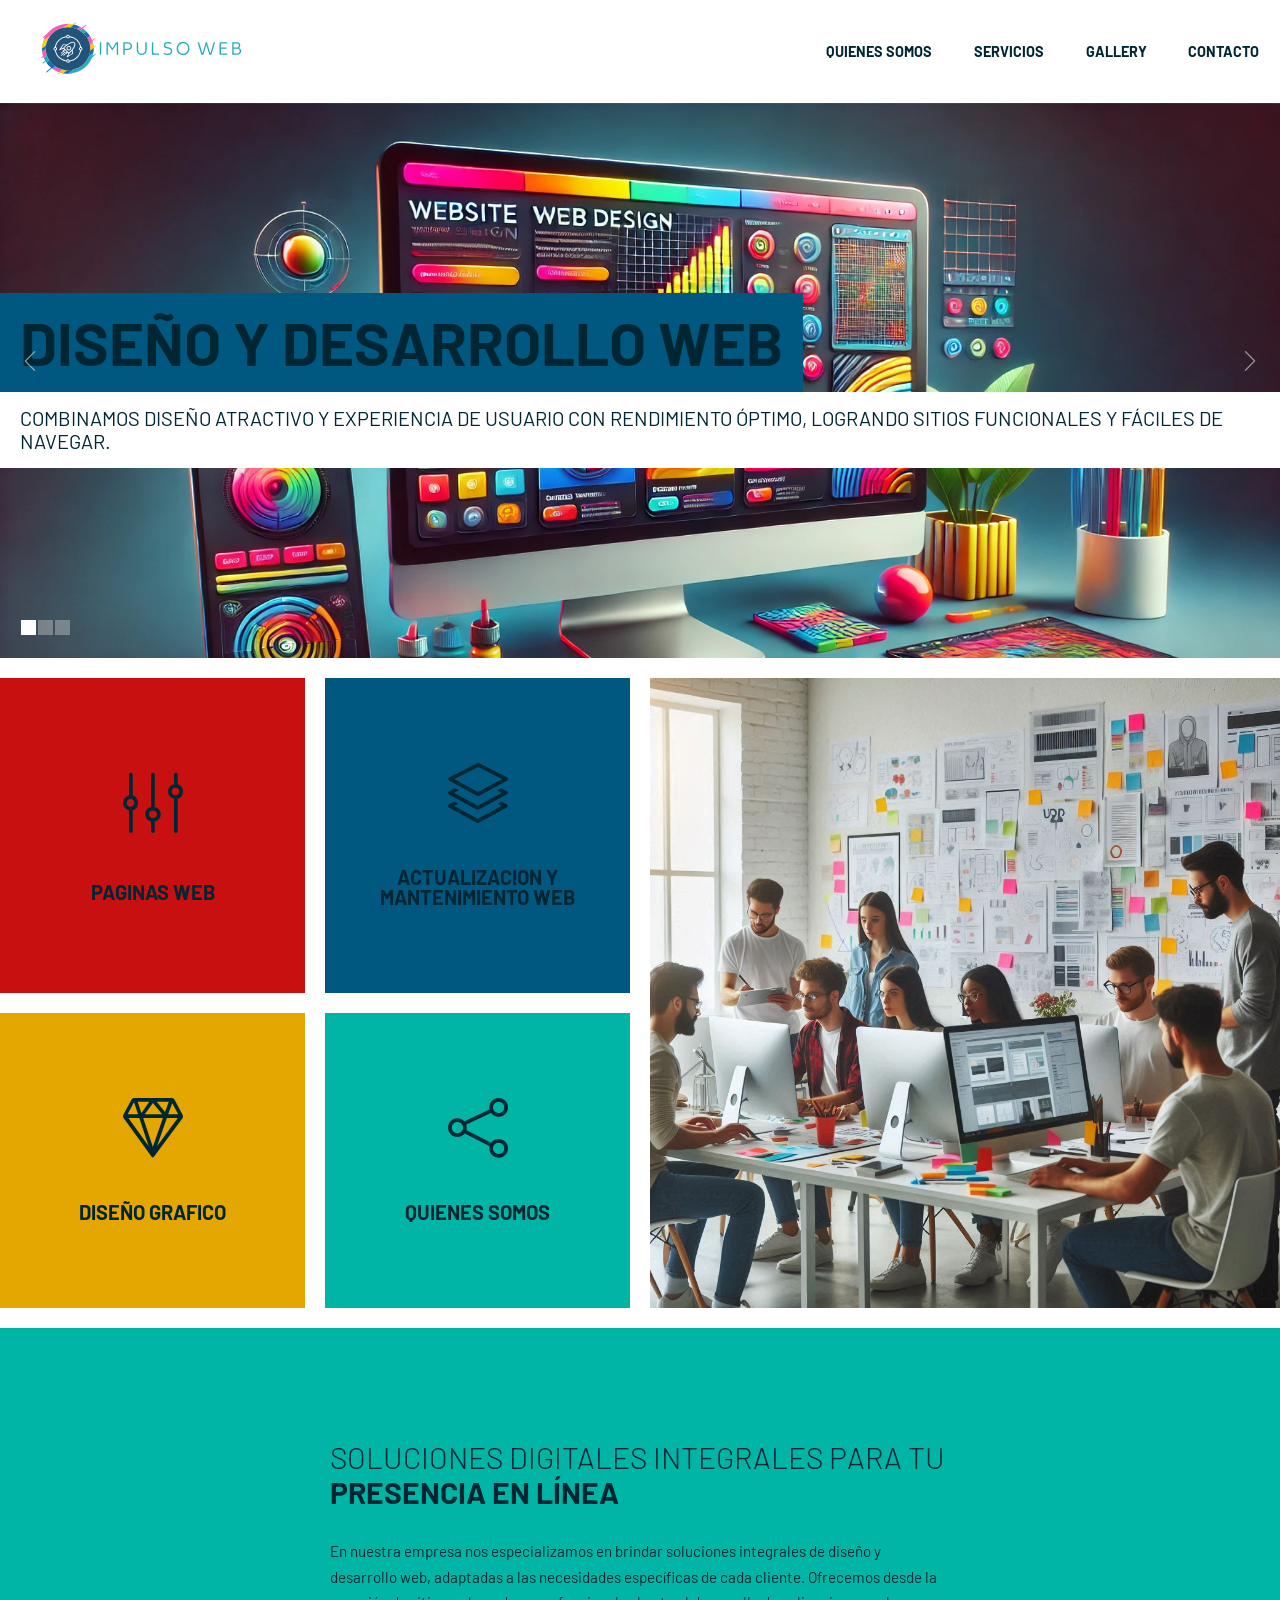
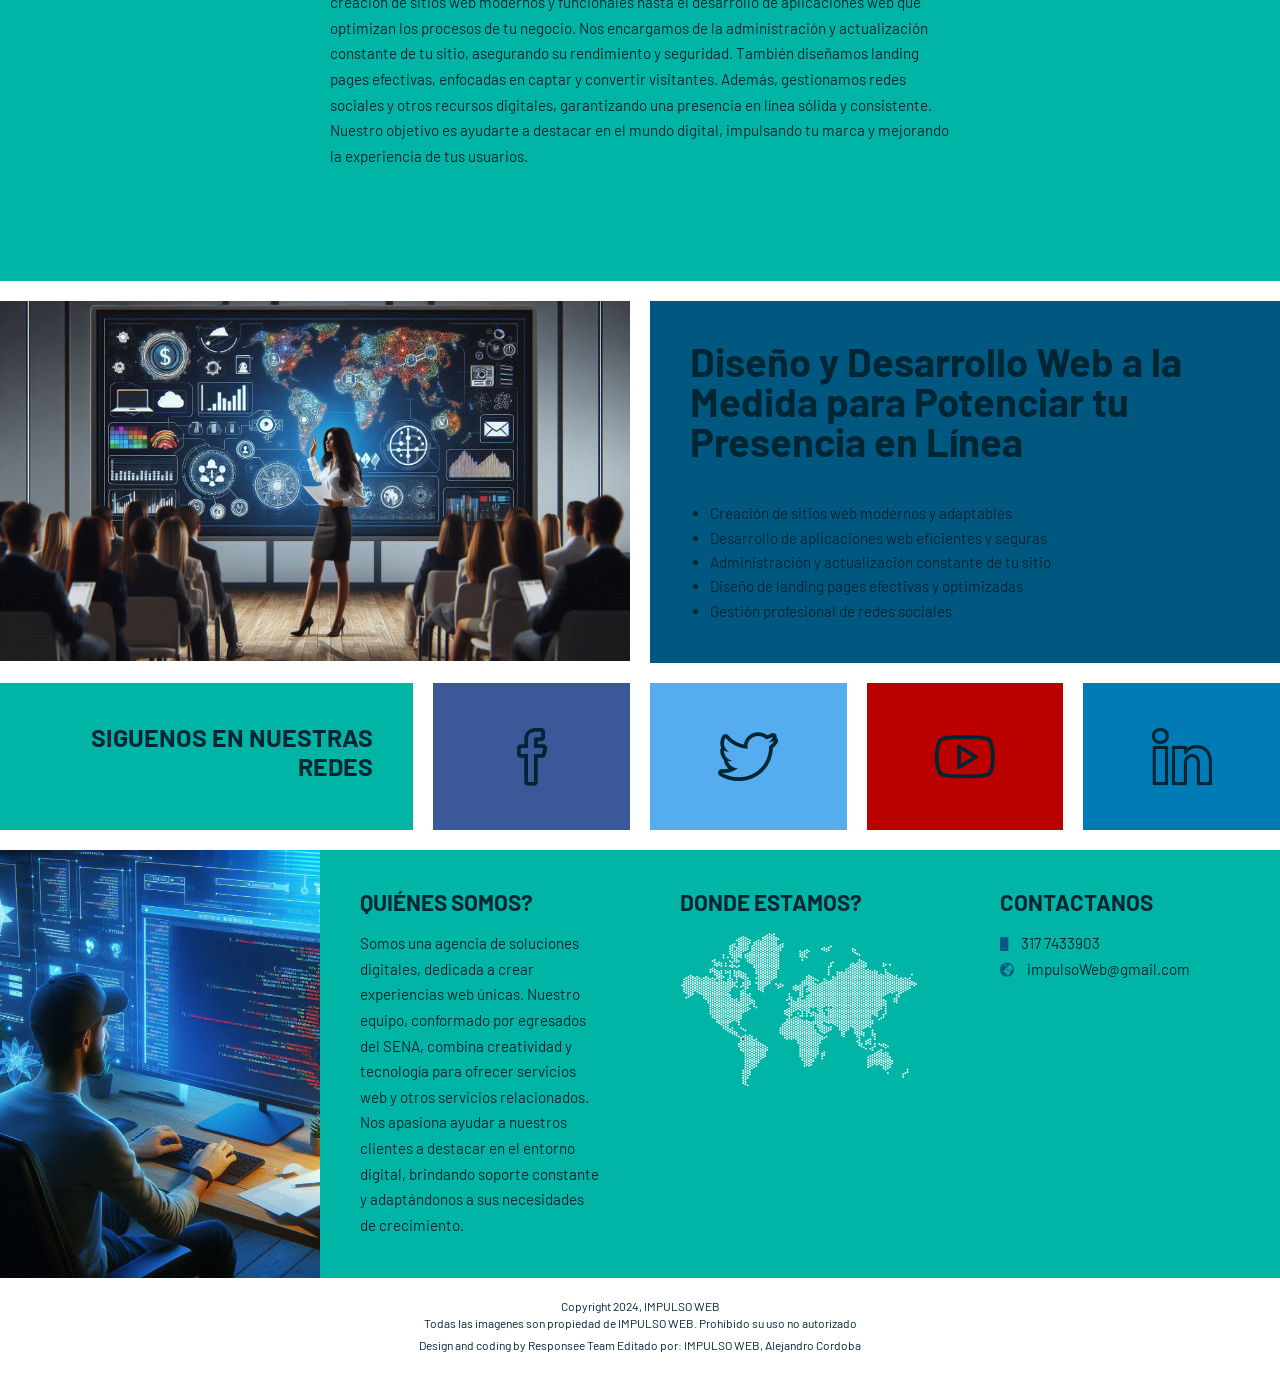
<file: index.html>
<!DOCTYPE html>
<html lang="en-US">
   <head>
      <meta charset="UTF-8">
      <meta name="viewport" content="width=device-width, initial-scale=1.0" />
      <title>Impulso web soluciones</title>
      <link rel="stylesheet" href="css/components.css">
      <link rel="stylesheet" href="css/icons.css">
      <link rel="stylesheet" href="css/responsee.css">
      <link rel="stylesheet" href="owl-carousel/owl.carousel.css">
      <link rel="stylesheet" href="owl-carousel/owl.theme.css">
      <!-- CUSTOM STYLE -->      
      <link rel="stylesheet" href="css/template-style.css">
      <link href="https://fonts.googleapis.com/css?family=Barlow:100,300,400,700,800&amp;subset=latin-ext" rel="stylesheet">  
      <script type="text/javascript" src="js/jquery-1.8.3.min.js"></script>
      <script type="text/javascript" src="js/jquery-ui.min.js"></script>   
   </head>

   <!--
    You can change the color scheme of the page. Just change the class of the <body> tag. 
    You can use this class: "primary-color-white", "primary-color-red", "primary-color-orange", "primary-color-blue", "primary-color-aqua", "primary-color-dark" 
    -->
    
    <!--
    Each element is able to have its own background or text color. Just change the class of the element.  
    You can use this class: 
    "background-white", "background-red", "background-orange", "background-blue", "background-aqua", "background-primary" 
    "text-white", "text-red", "text-orange", "text-blue", "text-aqua", "text-primary"
    -->

   <body class="size-1520 text-dark primary-color-blue background-primary">
      <!-- HEADER -->
      <header class="grid">

        <!-- Top Navigation -->
        <nav class="s-12 grid background-none background-primary-hightlight">
           <!-- logo -->
           <a href="index.html" class=" l-3 margin-left padding logo">
              <img src="img/logo_impulso_hd.svg">
           </a>
          
           <div class="top-nav s-12 l-9"> 
              <ul class="top-ul right chevron">
                
                <li><a href="Mantenimiento.html">Quienes Somos</a></li>
                <li><a href="Mantenimiento.html">Servicios</a></li>
                <li><a href="Mantenimiento.html">Gallery</a></li> 
                <li><a href="Mantenimiento.html">Contacto</a></li>
              </ul>
           </div>
          
        </nav>
      </header>
      
      <!-- MAIN -->
      <main role="main">
        <!-- TOP SECTION -->
        <section class="grid">
          <!-- Main Carousel -->
          <div class="s-12 margin-bottom carousel-fade-transition owl-carousel carousel-main carousel-nav-white carousel-hide-arrows background-dark">
          	<div class="item background-image" style="background-image:url(img/Desarrollo_Web.png)">
              <p class="text-padding text-strong text-white text-s-size-30 text-size-60 text-uppercase background-primary">Diseño y desarrollo Web</p>
              <p class="text-padding text-size-20 text-dark text-uppercase background-white">Combinamos diseño atractivo y experiencia de usuario con rendimiento óptimo, logrando sitios funcionales y
              fáciles de navegar.</p>
            </div>
          	<div class="item background-image" style="background-image:url(img/Designer.jpeg)">
              <p class="text-padding text-strong text-white text-s-size-25 text-size-50 text-uppercase background-primary">Actualización y Mantenimiento Web</p>
              <p class="text-padding text-size-20 text-dark text-uppercase background-white">Mantenemos tu sitio seguro y en óptimo funcionamiento, con mejoras continuas para una experiencia siempre actualizada.</p>
            </div>
            <div class="item background-image" style="background-image:url(img/Designer2.jpeg)">
              <p class="text-padding text-strong text-white text-s-size-30 text-size-60 text-uppercase background-primary">Creación de Landing Pages</p>
              <p class="text-padding text-size-20 text-dark text-uppercase background-white">Diseñamos Landing pages enfocadas en convertir visitantes en clientes, con un diseño claro y efectivo.</p>
            </div>
          </div>  
        </section>
        
        <!-- SECTION 1 --> 
        <section class="grid margin text-center">
          <a href="/" class="s-12 m-6 l-3 padding-2x vertical-center margin-bottom background-red">
            <i class="icon-sli-equalizer text-size-60 text-white center margin-bottom-15"></i>
            <h3 class="text-strong text-size-20 text-line-height-1 margin-bottom-30 text-uppercase">Paginas Web</h3>
          </a>
          <a href="/" class="s-12 m-6 l-3 padding-2x vertical-center margin-bottom background-blue">
            <i class="icon-sli-layers text-size-60 text-white center margin-bottom-15"></i>
            <h3 class="text-strong text-size-20 text-line-height-1 margin-bottom-30 text-uppercase">Actualizacion y mantenimiento Web</h3>
          </a>
          
          <!-- Image-->
          <img class="m-12 l-6 l-row-2 margin-bottom" src="img/ActualizaciónWeb1.png">
          
          <a href="/" class="s-12 m-6 l-3 padding-2x vertical-center margin-bottom background-orange">
            <i class="icon-sli-diamond text-size-60 text-white center margin-bottom-15"></i>
            <h3 class="text-strong text-size-20 text-line-height-1 margin-bottom-30 text-uppercase">Diseño Grafico</h3>
          </a>
          <a href="/" class="s-12 m-6 l-3 padding-2x vertical-center margin-bottom background-aqua">
            <i class="icon-sli-share text-size-60 text-white center margin-bottom-15"></i>
            <h3 class="text-strong text-size-20 text-line-height-1 margin-bottom-30 text-uppercase">Quienes Somos</h3>
          </a>
        </section>
        
        <!-- SECTION 2 -->
        <section class="grid section margin-bottom background-aqua">
          <h2 class="s-12 l-6 center text-thin text-size-30 text-white text-uppercase margin-bottom-30">Soluciones Digitales Integrales para tu <b>presencia en Línea</b> </h2>
          <p class="s-12 l-6 center">En nuestra empresa nos especializamos en brindar soluciones integrales de diseño y desarrollo web, adaptadas a las
          necesidades específicas de cada cliente. Ofrecemos desde la creación de sitios web modernos y funcionales hasta el
          desarrollo de aplicaciones web que optimizan los procesos de tu negocio. Nos encargamos de la administración y
          actualización constante de tu sitio, asegurando su rendimiento y seguridad. También diseñamos landing pages efectivas, enfocadas en captar y convertir visitantes. Además, gestionamos redes sociales y otros
          recursos digitales, garantizando una presencia en línea sólida y consistente. Nuestro objetivo es ayudarte a destacar en
          el mundo digital, impulsando tu marca y mejorando la experiencia de tus usuarios.</p>
        </section>
        
        <!-- SECTION 3 --> 
        <section class="grid margin">
          <!-- Image-->
          <img class="s-12 m-6 margin-bottom" src="img/Designer3.jpeg">
        
          <div class="s-12 m-6 padding-2x margin-bottom background-blue">
            <b class="text-strong text-size-40 text-line-height-1">Diseño y Desarrollo Web a la Medida para Potenciar tu Presencia en Línea  </h2>
            <br>
            <br>
            <ul>
            <li>Creación de sitios web modernos y adaptables</li>
            <li>Desarrollo de aplicaciones web eficientes y seguras</li>
            <li>Administración y actualización constante de tu sitio</li>
            <li>Diseño de landing pages efectivas y optimizadas</li>
            <li>Gestión profesional de redes sociales</li>
            </ul>
          </div>
        </section>
        
  
        
        <!-- SECTION 5 -->
        <section class="grid margin text-center">
          <div class="m-12 l-4 padding-2x background-aqua margin-bottom text-right">
            <h3 class="text-strong text-size-25 text-uppercase margin-bottom-10"> Siguenos en Nuestras redes</h3>
            
          </div>
          <a href="/" class="s-12 m-6 l-2 padding vertical-center margin-bottom facebook hover-zoom">
             <i class="icon-sli-social-facebook text-size-60 text-white center"></i>
          </a>
          <a href="/" class="s-12 m-6 l-2 padding vertical-center margin-bottom twitter hover-zoom">
            <i class="icon-sli-social-twitter text-size-60 text-white center"></i>
          </a>
          <a href="/" class="s-12 m-6 l-2 padding vertical-center margin-bottom youtube hover-zoom">
            <i class="icon-sli-social-youtube text-size-60 text-white center"></i>
          </a>
          <a href="/" class="s-12 m-6 l-2 padding vertical-center margin-bottom linkedin hover-zoom">
            <i class="icon-sli-social-linkedin text-size-60 text-white center"></i>
          </a>
        </section>
                
      </main>
      
       
      <!-- FOOTER -->
      <footer class="grid">
        <!-- Footer - top -->
        <!-- Image-->
        <div class="s-12 l-3 m-row-3 margin-bottom background-image" style="background-image:url(img/desarrollador.png)"></div>
        
        <div class="s-12 m-9 l-3 padding-2x margin-bottom background-aqua">
           <h2 class="text-strong text-uppercase">Quiénes Somos?</h2>
           <p>Somos una agencia de soluciones digitales, dedicada a crear experiencias web únicas. Nuestro equipo,
          conformado por egresados del SENA, combina creatividad y tecnología para ofrecer servicios web y otros servicios relacionados.
           Nos apasiona ayudar a nuestros clientes a destacar en el entorno digital, brindando
          soporte constante y adaptándonos a sus necesidades de crecimiento.</p>
        </div>
        
        <div class="s-12 m-9 l-3 padding-2x margin-bottom background-aqua">
           <h2 class="text-strong text-uppercase">Donde estamos?</h2>
           <img class="full-img" src="img/map.svg" alt=""/>
        </div>
        
        <div class="s-12 m-9 l-3 padding-2x margin-bottom background-aqua">
          <h2 class="text-strong text-uppercase">Contactanos</h2>
          <p>
            <i class="icon-smartphone text-primary margin-right-10"></i> 317 7433903
          </p>
          <p>
            <i class="icon-globe_black text-primary margin-right-10"></i> <a class="text-primary-hover"
              href="mailto:impulsoWeb@gmail.com">impulsoWeb@gmail.com</a>
          </p>
        </div>

        
        <!-- Footer - bottom -->
        <div class="s-12 text-center margin-bottom">
          <p class="text-size-12">Copyright 2024, IMPULSO WEB</p>
          <p class="text-size-12">Todas las imagenes son propiedad de IMPULSO WEB. Prohibido su uso no autorizado</p>
          <p><a class="text-size-12 text-primary-hover" href="http://www.myresponsee.com" title="Responsee - lightweight responsive framework">Design and coding by Responsee Team Editado por: IMPULSO WEB, Alejandro Cordoba</a></p>
        </div>
      </footer>                                                                    
      <script type="text/javascript" src="js/responsee.js"></script>
      <script type="text/javascript" src="owl-carousel/owl.carousel.js"></script>
      <script type="text/javascript" src="js/template-scripts.js"></script>

   </body>
</html>
</file>
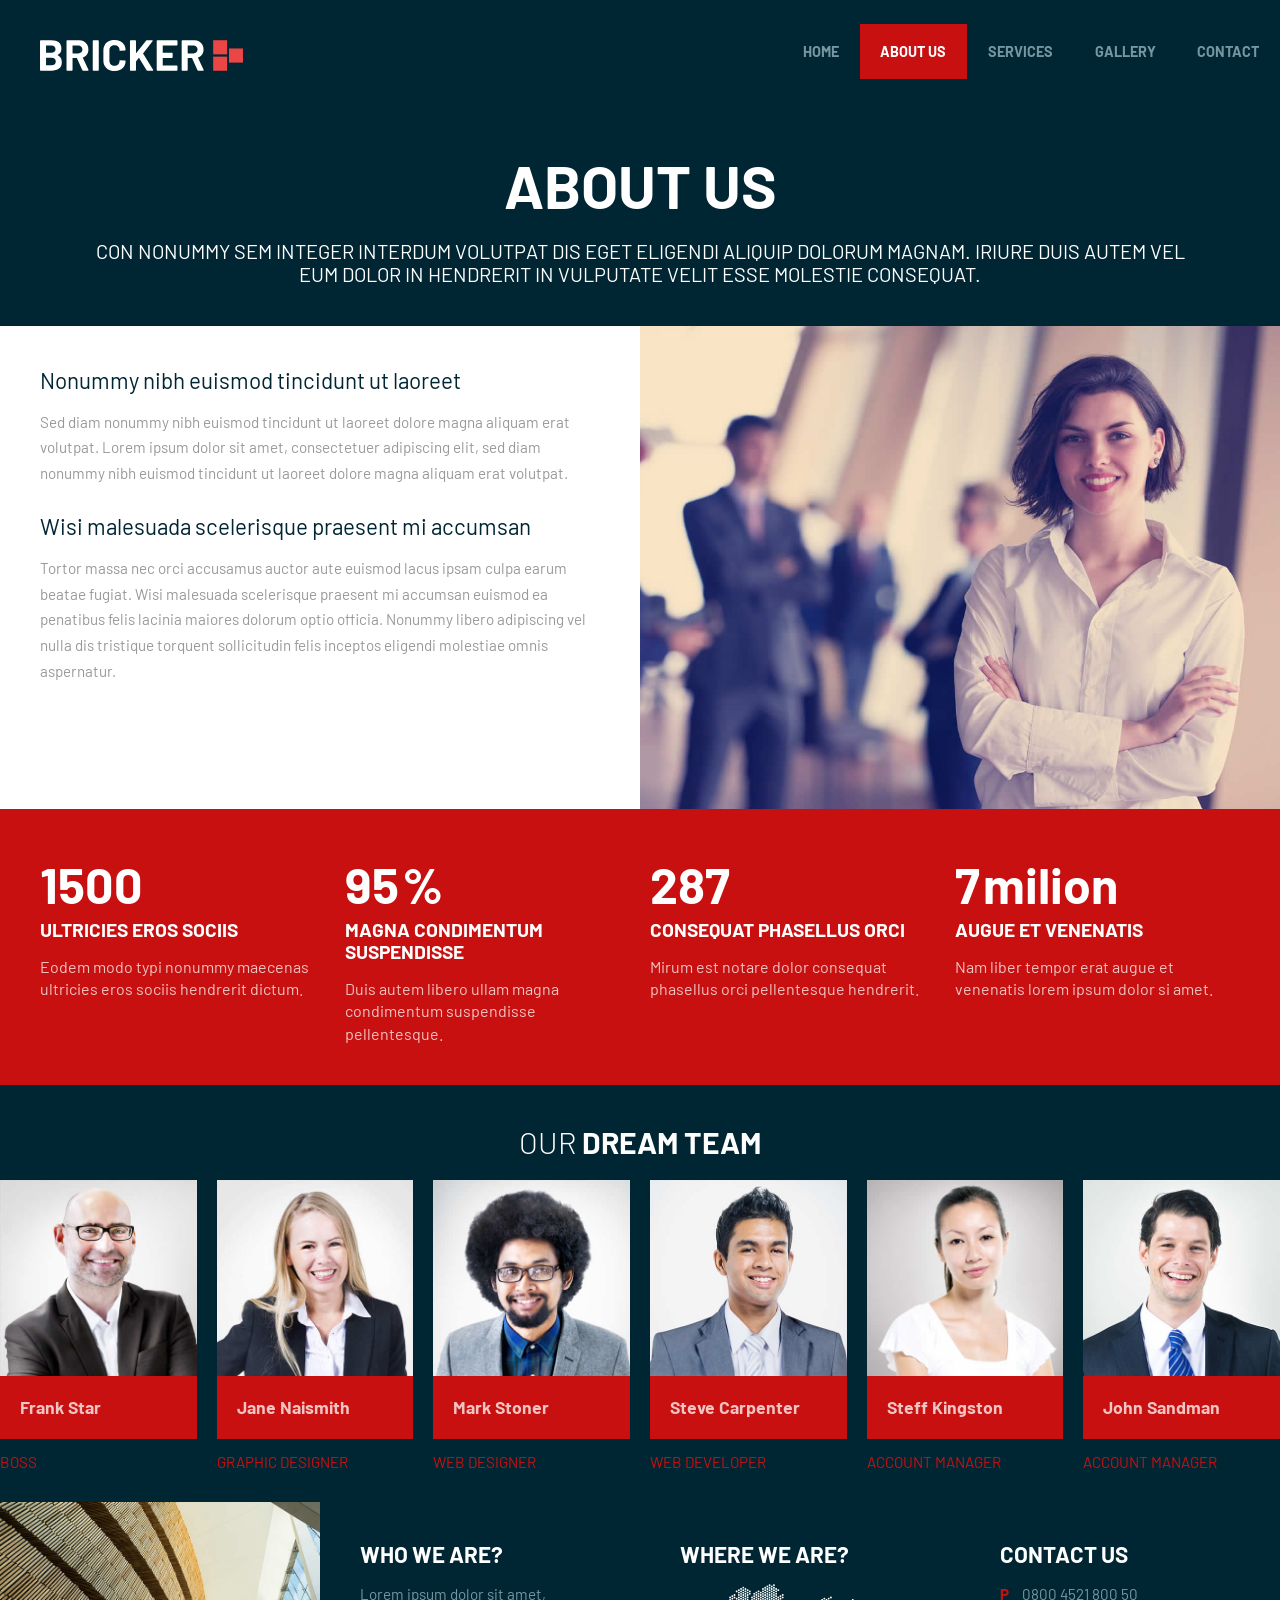
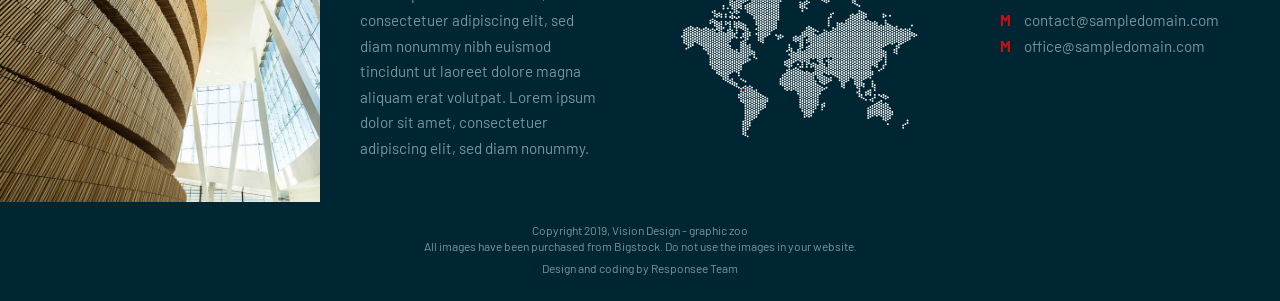
<file: about-us.html>
<!DOCTYPE html>
<html lang="en-US">
 <head>
    <meta charset="UTF-8">
    <meta name="viewport" content="width=device-width, initial-scale=1.0" />
    <title>Free responsive business website template</title>
    <link rel="stylesheet" href="css/components.css">
    <link rel="stylesheet" href="css/icons.css">
    <link rel="stylesheet" href="css/responsee.css">
    <link rel="stylesheet" href="owl-carousel/owl.carousel.css">
    <link rel="stylesheet" href="owl-carousel/owl.theme.css">
    <!-- CUSTOM STYLE -->      
    <link rel="stylesheet" href="css/template-style.css">
    <link href="https://fonts.googleapis.com/css?family=Barlow:100,300,400,700,800&amp;subset=latin-ext" rel="stylesheet">  
    <script type="text/javascript" src="js/jquery-1.8.3.min.js"></script>
    <script type="text/javascript" src="js/jquery-ui.min.js"></script>    
 </head>

 <!--
    You can change the color scheme of the page. Just change the class of the <body> tag. 
    You can use this class: "primary-color-white", "primary-color-red", "primary-color-orange", "primary-color-blue", "primary-color-aqua", "primary-color-dark" 
    -->
    
    <!--
    Each element is able to have its own background or text color. Just change the class of the element.  
    You can use this class: 
    "background-white", "background-red", "background-orange", "background-blue", "background-aqua", "background-primary" 
    "text-white", "text-red", "text-orange", "text-blue", "text-aqua", "text-primary"
    -->

   <body class="size-1520 primary-color-red background-dark">
      <!-- HEADER -->
      <header class="grid">
        <!-- Top Navigation -->
        <nav class="s-12 grid background-none background-primary-hightlight">
           <!-- logo -->
           <a href="index.html" class="m-12 l-3 padding-2x logo">
              <img src="img/logo.svg">
           </a>
           <div class="top-nav s-12 l-9"> 
              <ul class="top-ul right chevron">
                <li><a href="index.html">Home</a></li>
                <li><a href="about-us.html">About Us</a></li>
                <li><a href="services.html">Services</a></li>
                <li><a href="gallery.html">Gallery</a></li>
                <li><a href="contact.html">Contact</a></li>
              </ul>
           </div>
        </nav>
      </header>
      
      <!-- MAIN -->
      <main role="main">
        <!-- TOP SECTION -->
        <header class="grid">
        	<div class="s-12 padding-2x">
            <h1 class="text-strong text-white text-center center text-size-60 text-uppercase margin-bottom-20">About Us</h1>
            <p class="text-size-20 text-white text-center center text-uppercase">Con nonummy sem integer interdum volutpat dis eget eligendi aliquip dolorum magnam. Iriure duis autem vel<br> eum dolor in hendrerit in vulputate velit esse molestie consequat.</p>
          </div>
        </header>
  
        
        <!-- SECTION 1 -->
        <section class="grid">        
          <div class="m-12 l-6 padding-2x background-white">
            <h2 class="text-dark">Nonummy nibh euismod tincidunt ut laoreet</h2>
            <p>Sed diam nonummy nibh euismod tincidunt ut laoreet dolore magna aliquam erat volutpat. Lorem ipsum dolor sit amet, consectetuer adipiscing elit, sed diam nonummy nibh euismod tincidunt ut laoreet dolore magna aliquam erat volutpat.<br><br></p>
            <h2 class="text-dark">Wisi malesuada scelerisque praesent mi accumsan</h2>
            <p>Tortor massa nec orci accusamus auctor aute euismod lacus ipsam culpa earum beatae fugiat. Wisi malesuada scelerisque praesent mi accumsan euismod ea penatibus felis lacinia maiores dolorum optio officia. Nonummy libero adipiscing vel nulla dis tristique torquent sollicitudin felis inceptos eligendi molestiae omnis aspernatur.<p>
          </div>
          
          <!-- Image-->
          <img class="l-6 hide-s hide-m" src="img/img-01.jpg">
        </section>
        
        <!-- SECTION 2 -->
        <section class="grid margin margin-bottom padding-2x background-primary">
          <div class="s-12 m-6 l-3">
            <span class="timer text-size-50 text-white text-strong">1500</span>
            <h3 class="text-uppercase text-strong">Ultricies eros sociis</h3>
            <p class="text-size-16 margin-m-bottom-20">Eodem modo typi nonummy maecenas ultricies eros sociis hendrerit dictum.</p> 
          </div>

          <div class="s-12 m-6 l-3">
            <span class="timer text-size-50 text-white text-strong">95</span> <span class="text-size-50 text-white text-strong">%</span>
            <h3 class="text-uppercase text-strong">Magna condimentum suspendisse</h3>
            <p class="text-size-16 margin-m-bottom-20">Duis autem libero ullam magna condimentum suspendisse pellentesque.</p> 
          </div>

          <div class="s-12 m-6 l-3">
            <span class="timer text-size-50 text-white text-strong">287</span>
            <h3 class="text-uppercase text-strong">Consequat phasellus orci</h3>
            <p class="text-size-16 margin-m-bottom-20">Mirum est notare dolor consequat phasellus orci pellentesque hendrerit.</p> 
          </div>

          <div class="s-12 m-6 l-3">
            <span class="timer text-size-50 text-white text-strong">7</span> <span class="text-size-50 text-white text-strong">milion</span>
            <h3 class="text-uppercase text-strong">Augue et venenatis</h3>
            <p class="text-size-16 margin-m-bottom-20">Nam liber tempor erat augue et venenatis lorem ipsum dolor si amet.</p> 
          </div>
        </section>
        
        <!-- SECTION 3 -->
        <section class="grid margin">
          <h2 class="s-12 text-white text-thin text-size-30 text-white text-uppercase margin-top-bottom-20 center text-center">Our <b>Dream Team</b></h2> 
          <div class="s-12 m-6 l-2 margin-bottom">
            <img src="img/team-01.jpg"/>
            <h4 class="background-primary padding text-strong">Frank Star</h4>
            <p class="margin-bottom-10 text-primary text-uppercase">Boss</p>                                                                                                                                          
          </div>
          <div class="s-12 m-6 l-2 margin-bottom">
            <img src="img/team-02.jpg"/>
            <h4 class="background-primary padding text-strong">Jane Naismith</h4>
            <p class="margin-bottom-10 text-primary text-uppercase">Graphic Designer</p>                                                                                                                                          
          </div>
          <div class="s-12 m-6 l-2 margin-bottom"> 
            <img src="img/team-03.jpg"/>
            <h4 class="background-primary padding text-strong">Mark Stoner</h4>
            <p class="margin-bottom-10 text-primary text-uppercase">Web Designer</p>                                                                                                                                          
          </div>
          <div class="s-12 m-6 l-2 margin-bottom"> 
            <img src="img/team-04.jpg"/>
            <h4 class="background-primary padding text-strong">Steve Carpenter</h4>
            <p class="margin-bottom-10 text-primary text-uppercase">Web Developer</p>                                                                                                                                          
          </div>
          <div class="s-12 m-6 l-2 margin-bottom"> 
            <img src="img/team-05.jpg"/>
            <h4 class="background-primary padding text-strong">Steff Kingston</h4>
            <p class="margin-bottom-10 text-primary text-uppercase">Account Manager</p>                                                                                                                                          
          </div>
          <div class="s-12 m-6 l-2 margin-bottom"> 
            <img src="img/team-06.jpg"/>
            <h4 class="background-primary padding text-strong">John Sandman</h4>
            <p class="margin-bottom-10 text-primary text-uppercase">Account Manager</p>                                                                                                                                          
          </div>   
        </section>
                 
      </main>
      
       
      <!-- FOOTER -->
      <footer class="grid">
        <!-- Footer - top -->
        <!-- Image-->
        <div class="s-12 l-3 m-row-3 margin-bottom background-image" style="background-image:url(img/img-04.jpg)"></div>
        
        <div class="s-12 m-9 l-3 padding-2x margin-bottom background-dark">
           <h2 class="text-strong text-uppercase">Who We Are?</h2>
           <p>Lorem ipsum dolor sit amet, consectetuer adipiscing elit, sed diam nonummy nibh euismod tincidunt ut laoreet dolore magna aliquam erat volutpat. Lorem ipsum dolor sit amet, consectetuer adipiscing elit, sed diam nonummy.</p>
        </div>
        
        <div class="s-12 m-9 l-3 padding-2x margin-bottom background-dark">
           <h2 class="text-strong text-uppercase">Where We Are?</h2>
           <img class="full-img" src="img/map.svg" alt=""/>
        </div>
        
        <div class="s-12 m-9 l-3 padding-2x margin-bottom background-dark">
           <h2 class="text-strong text-uppercase">Contact Us</h2>
           <p><b class="text-primary margin-right-10">P</b> 0800 4521 800 50</p>
           <p><b class="text-primary margin-right-10">M</b> <a class="text-primary-hover" href="mailto:contact@sampledomain.com">contact@sampledomain.com</a></p>
           <p><b class="text-primary margin-right-10">M</b> <a class="text-primary-hover" href="mailto:office@sampledomain.com">office@sampledomain.com</a></p>
        </div>
        
        <!-- Footer - bottom -->
        <div class="s-12 text-center margin-bottom">
          <p class="text-size-12">Copyright 2019, Vision Design - graphic zoo</p>
          <p class="text-size-12">All images have been purchased from Bigstock. Do not use the images in your website.</p>
          <p><a class="text-size-12 text-primary-hover" href="http://www.myresponsee.com" title="Responsee - lightweight responsive framework">Design and coding by Responsee Team</a></p>
        </div>
      </footer>                                                                    
      <script type="text/javascript" src="js/responsee.js"></script>
      <script type="text/javascript" src="owl-carousel/owl.carousel.js"></script>
      <script type="text/javascript" src="js/template-scripts.js"></script>

   </body>
</html>
</file>
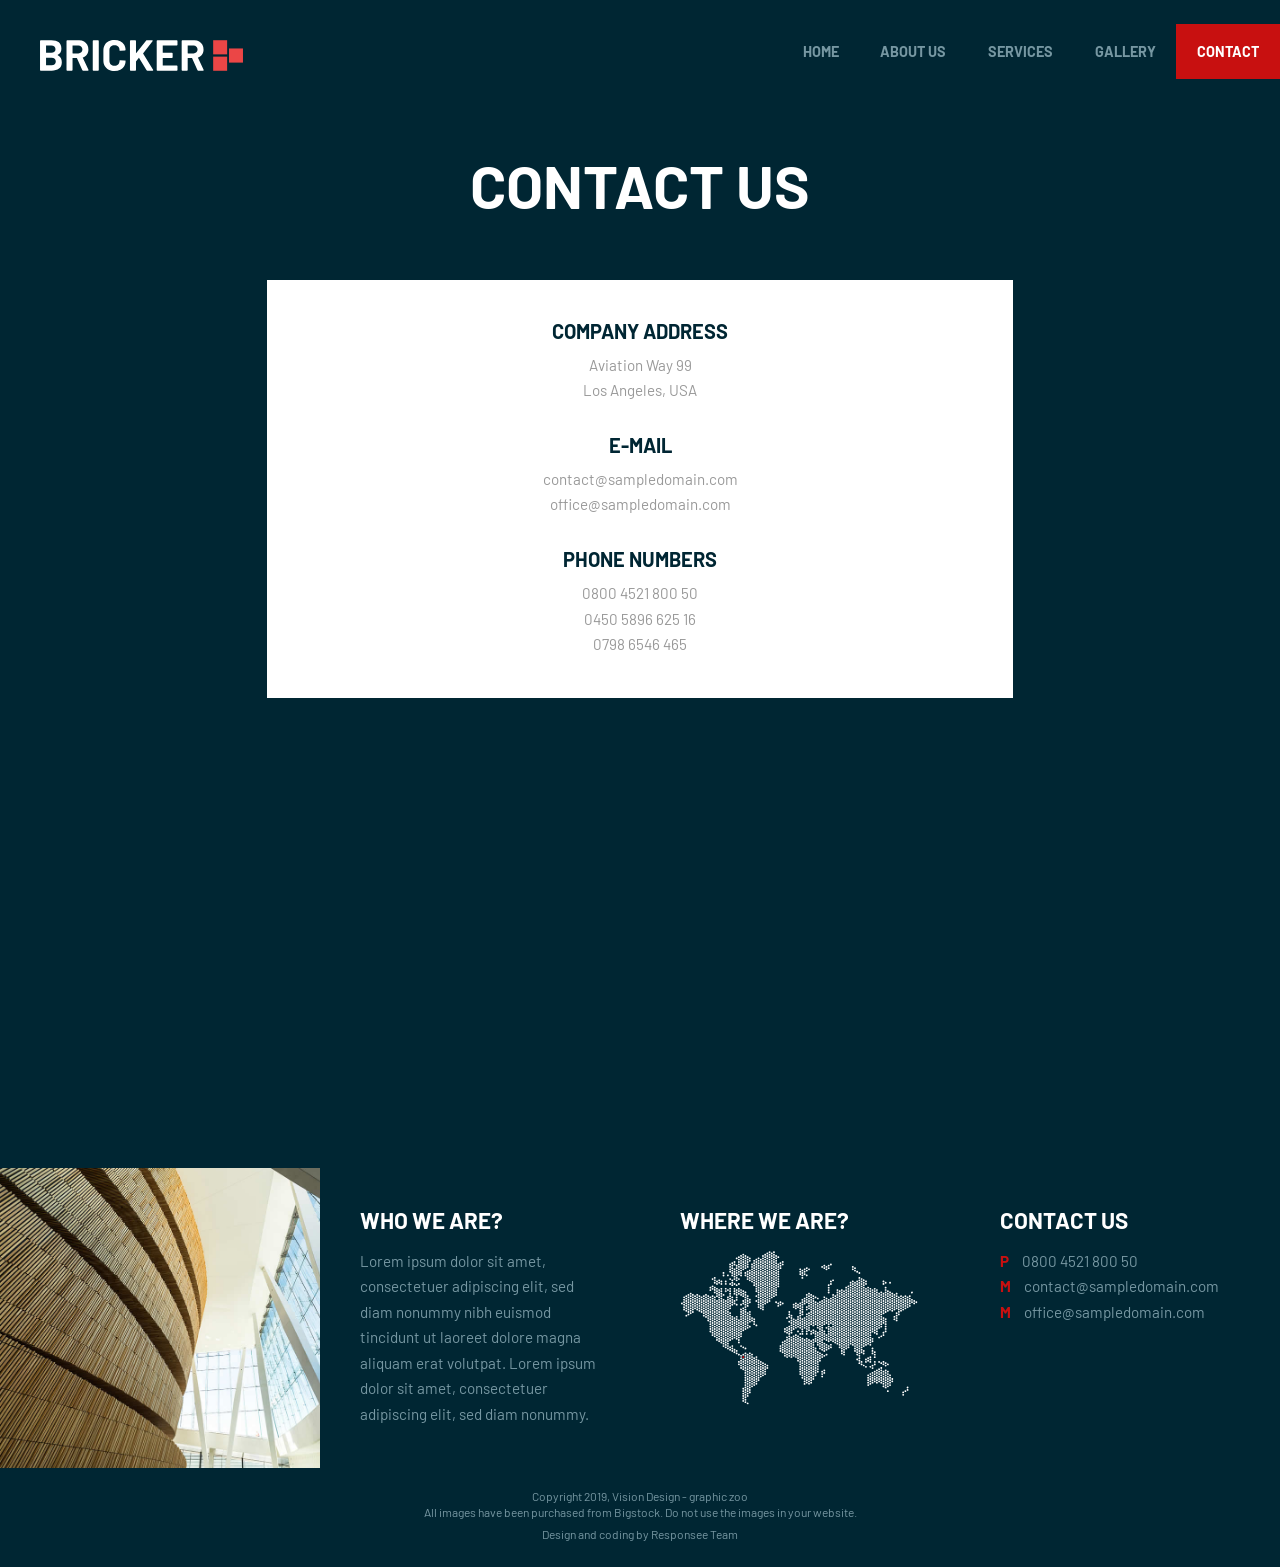
<file: contact.html>
<!DOCTYPE html>
<html lang="en-US">
 <head>
    <meta charset="UTF-8">
    <meta name="viewport" content="width=device-width, initial-scale=1.0" />
    <title>Free responsive business website template</title>
    <link rel="stylesheet" href="css/components.css">
    <link rel="stylesheet" href="css/icons.css">
    <link rel="stylesheet" href="css/responsee.css">
    <link rel="stylesheet" href="owl-carousel/owl.carousel.css">
    <link rel="stylesheet" href="owl-carousel/owl.theme.css">
    <!-- CUSTOM STYLE -->      
    <link rel="stylesheet" href="css/template-style.css">
    <link href="https://fonts.googleapis.com/css?family=Barlow:100,300,400,700,800&amp;subset=latin-ext" rel="stylesheet">  
    <script type="text/javascript" src="js/jquery-1.8.3.min.js"></script>
    <script type="text/javascript" src="js/jquery-ui.min.js"></script>    
 </head>

 <!--
  You can change the color scheme of the page. Just change the class of the <body> tag. 
  You can use this class: "primary-color-white", "primary-color-red", "primary-color-orange", "primary-color-blue", "primary-color-aqua", "primary-color-dark" 
  -->
  
  <!--
  Each element is able to have its own background or text color. Just change the class of the element.  
  You can use this class: 
  "background-white", "background-red", "background-orange", "background-blue", "background-aqua", "background-primary" 
  "text-white", "text-red", "text-orange", "text-blue", "text-aqua", "text-primary"
  -->

 <body class="size-1520 primary-color-red background-dark">
    <!-- HEADER -->
    <header class="grid">
      <!-- Top Navigation -->
      <nav class="s-12 grid background-none background-primary-hightlight">
         <!-- logo -->
         <a href="index.html" class="m-12 l-3 padding-2x logo">
            <img src="img/logo.svg">
         </a>
         <div class="top-nav s-12 l-9"> 
            <ul class="top-ul right chevron">
              <li><a href="index.html">Home</a></li>
              <li><a href="about-us.html">About Us</a></li>
              <li><a href="services.html">Services</a></li>
              <li><a href="gallery.html">Gallery</a></li>
              <li><a href="contact.html">Contact</a></li>
            </ul>
         </div>
      </nav>
    </header>
      
      <!-- MAIN -->
      <main role="main">
        <!-- TOP SECTION -->
        <header class="grid">
        	<div class="s-12 padding-2x">
            <h1 class="text-strong text-white text-center center text-size-60 text-uppercase margin-bottom-20">Contact Us</h1>
          </div>
        </header>
        
        <!-- SECTION 1 -->
        <section class="grid margin-bottom-20">
          <div class="m-12 l-7 center">
            <!-- Contact Information-->
            <div class="s-12 padding-2x background-white text-center">                  
              <h2 class="text-size-20 margin-bottom-10 text-strong text-uppercase text-dark">Company Address</h2>                
              <p>Aviation Way 99</p>
              <p>Los Angeles, USA</p>             

              <h2 class="text-size-20 margin-top-30 margin-bottom-10 text-strong text-uppercase text-dark">E-mail</h2>                
              <p><a class="text-primary-hover" href="mailto:contact@sampledomain.com">contact@sampledomain.com</a></p>
              <p><a class="text-primary-hover" href="mailto:office@sampledomain.com">office@sampledomain.com</a></p>               

              <h2 class="text-size-20 margin-top-30 margin-bottom-10 text-strong text-uppercase text-dark">Phone Numbers</h2>                
              <p>0800 4521 800 50</p>
              <p>0450 5896 625 16</p>
              <p>0798 6546 465 </p>               
            </div>

            <iframe class="s-12 center" src="https://www.google.com/maps/embed?pb=!1m18!1m12!1m3!1d408353.5714751251!2d-118.71693940358037!3d33.79914670853249!2m3!1f0!2f0!3f0!3m2!1i1024!2i768!4f13.1!3m3!1m2!1s0x80c2b4655ccd2001%3A0xa7f54b3bb5afde44!2s99+Aviation+Blvd%2C+Manhattan+Beach%2C+CA+90266%2C+Spojen%C3%A9+%C5%A1t%C3%A1ty+americk%C3%A9!5e0!3m2!1ssk!2ssk!4v1558635197012!5m2!1ssk!2ssk" height="450" frameborder="0" style="border:0" allowfullscreen></iframe>  
          </div>                  

        </section>
      </main>
      
       
      <!-- FOOTER -->
      <footer class="grid">
        <!-- Footer - top -->
        <!-- Image-->
        <div class="s-12 l-3 m-row-3 margin-bottom background-image" style="background-image:url(img/img-04.jpg)"></div>
        
        <div class="s-12 m-9 l-3 padding-2x margin-bottom background-dark">
           <h2 class="text-strong text-uppercase">Who We Are?</h2>
           <p>Lorem ipsum dolor sit amet, consectetuer adipiscing elit, sed diam nonummy nibh euismod tincidunt ut laoreet dolore magna aliquam erat volutpat. Lorem ipsum dolor sit amet, consectetuer adipiscing elit, sed diam nonummy.</p>
        </div>
        
        <div class="s-12 m-9 l-3 padding-2x margin-bottom background-dark">
           <h2 class="text-strong text-uppercase">Where We Are?</h2>
           <img class="full-img" src="img/map.svg" alt=""/>
        </div>
        
        <div class="s-12 m-9 l-3 padding-2x margin-bottom background-dark">
           <h2 class="text-strong text-uppercase">Contact Us</h2>
           <p><b class="text-primary margin-right-10">P</b> 0800 4521 800 50</p>
           <p><b class="text-primary margin-right-10">M</b> <a class="text-primary-hover" href="mailto:contact@sampledomain.com">contact@sampledomain.com</a></p>
           <p><b class="text-primary margin-right-10">M</b> <a class="text-primary-hover" href="mailto:office@sampledomain.com">office@sampledomain.com</a></p>
        </div>
        
        <!-- Footer - bottom -->
        <div class="s-12 text-center margin-bottom">
          <p class="text-size-12">Copyright 2019, Vision Design - graphic zoo</p>
          <p class="text-size-12">All images have been purchased from Bigstock. Do not use the images in your website.</p>
          <p><a class="text-size-12 text-primary-hover" href="http://www.myresponsee.com" title="Responsee - lightweight responsive framework">Design and coding by Responsee Team</a></p>
        </div>
      </footer>      
      <script type="text/javascript" src="js/responsee.js"></script>
      <script type="text/javascript" src="owl-carousel/owl.carousel.js"></script>
      <script type="text/javascript" src="js/template-scripts.js"></script>
      
   </body>
</html>
</file>
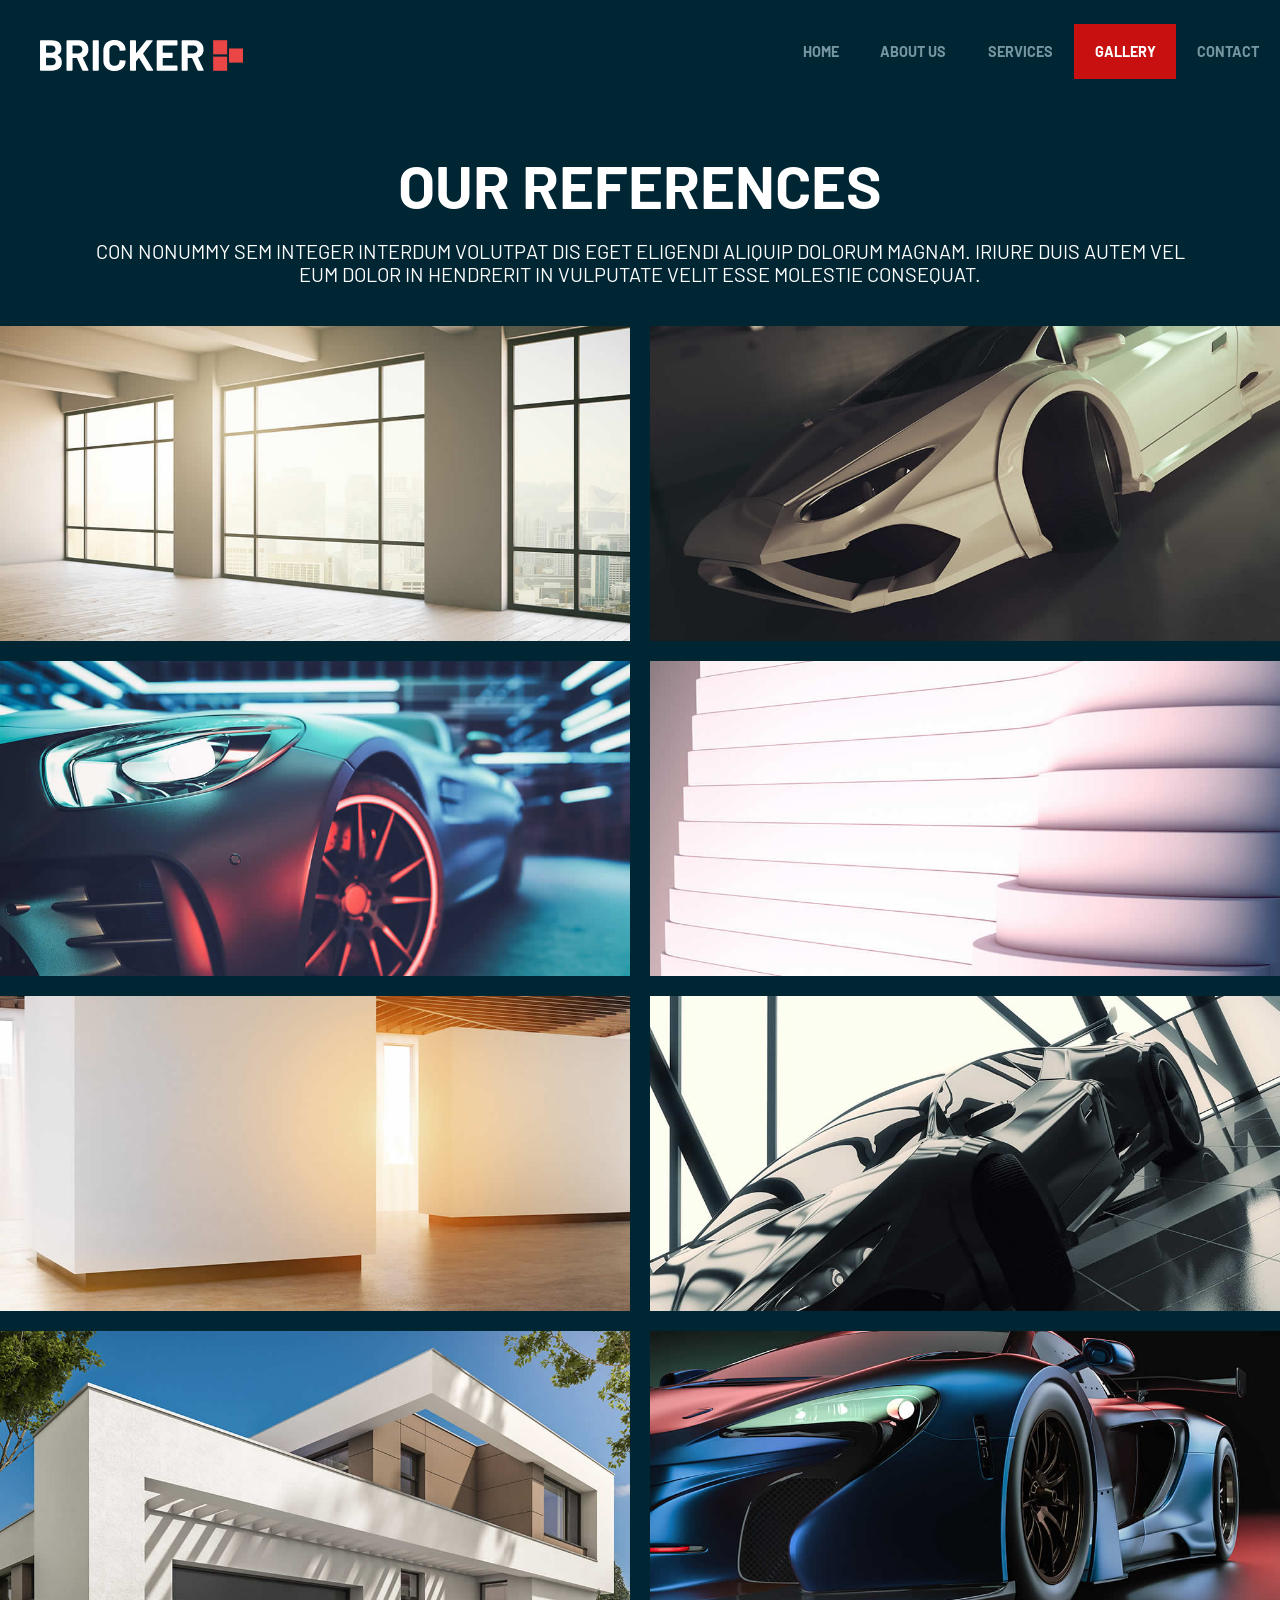
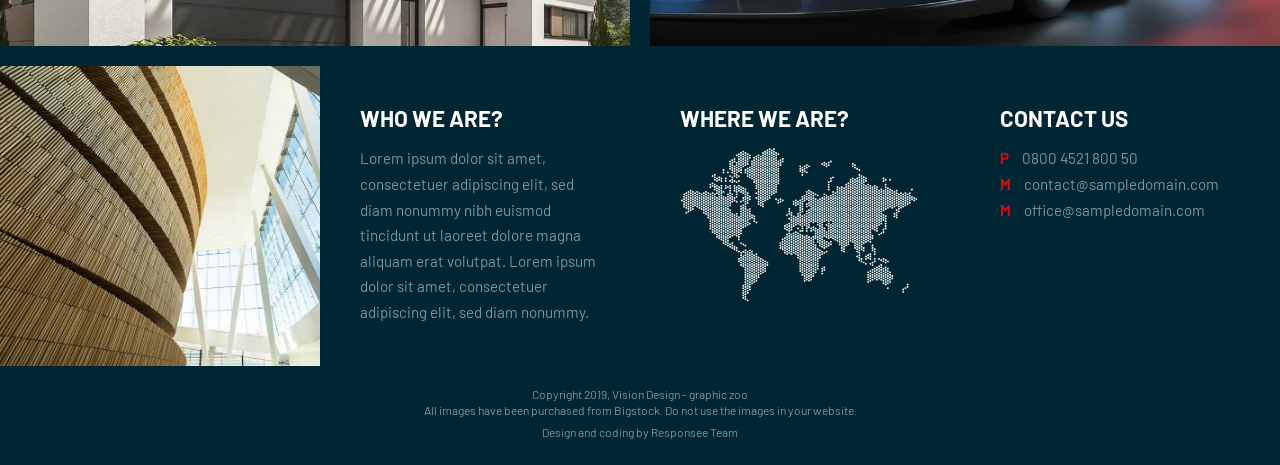
<file: gallery.html>
<!DOCTYPE html>
<html lang="en-US">
   <head>
      <meta charset="UTF-8">
      <meta name="viewport" content="width=device-width, initial-scale=1.0" />
      <title>Free responsive business website template</title>
      <link rel="stylesheet" href="css/components.css">
      <link rel="stylesheet" href="css/icons.css">
      <link rel="stylesheet" href="css/responsee.css">
      <link rel="stylesheet" href="owl-carousel/owl.carousel.css">
      <link rel="stylesheet" href="owl-carousel/owl.theme.css">
      <!-- CUSTOM STYLE -->      
      <link rel="stylesheet" href="css/template-style.css">
      <link href="https://fonts.googleapis.com/css?family=Barlow:100,300,400,700,800&amp;subset=latin-ext" rel="stylesheet">  
      <script type="text/javascript" src="js/jquery-1.8.3.min.js"></script>
      <script type="text/javascript" src="js/jquery-ui.min.js"></script>    
   </head>

   <!--
    You can change the color scheme of the page. Just change the class of the <body> tag. 
    You can use this class: "primary-color-white", "primary-color-red", "primary-color-orange", "primary-color-blue", "primary-color-aqua", "primary-color-dark" 
    -->
    
    <!--
    Each element is able to have its own background or text color. Just change the class of the element.  
    You can use this class: 
    "background-white", "background-red", "background-orange", "background-blue", "background-aqua", "background-primary" 
    "text-white", "text-red", "text-orange", "text-blue", "text-aqua", "text-primary"
    -->

   <body class="size-1520 primary-color-red background-dark">
      <!-- HEADER -->
      <header class="grid">
        <!-- Top Navigation -->
        <nav class="s-12 grid background-none background-primary-hightlight">
           <!-- logo -->
           <a href="index.html" class="m-12 l-3 padding-2x logo">
              <img src="img/logo.svg">
           </a>
           <div class="top-nav s-12 l-9"> 
              <ul class="top-ul right chevron">
                <li><a href="index.html">Home</a></li>
                <li><a href="about-us.html">About Us</a></li>
                <li><a href="services.html">Services</a></li>
                <li><a href="gallery.html">Gallery</a></li>
                <li><a href="contact.html">Contact</a></li>
              </ul>
           </div>
        </nav>
      </header>
      
      <!-- MAIN -->
      <main role="main">
        <!-- TOP SECTION -->
        <header class="grid">
        	<div class="s-12 padding-2x">
            <h1 class="text-strong text-white text-center center text-size-60 text-uppercase margin-bottom-20">Our References</h1>
            <p class="text-size-20 text-white text-center center text-uppercase">Con nonummy sem integer interdum volutpat dis eget eligendi aliquip dolorum magnam. Iriure duis autem vel<br> eum dolor in hendrerit in vulputate velit esse molestie consequat.</p>
          </div>
        </header>
      
        <section class="grid margin">
          <img class="s-12 m-6 margin-bottom" src="img/portfolio/thumb-01.jpg" alt=""/>
          <img class="s-12 m-6 margin-bottom" src="img/portfolio/thumb-02.jpg" alt=""/>
          <img class="s-12 m-6 margin-bottom" src="img/portfolio/thumb-03.jpg" alt=""/>
          <img class="s-12 m-6 margin-bottom" src="img/portfolio/thumb-04.jpg" alt=""/>
          <img class="s-12 m-6 margin-bottom" src="img/portfolio/thumb-05.jpg" alt=""/>
          <img class="s-12 m-6 margin-bottom" src="img/portfolio/thumb-06.jpg" alt=""/>
          <img class="s-12 m-6 margin-bottom" src="img/portfolio/thumb-07.jpg" alt=""/>
          <img class="s-12 m-6 margin-bottom" src="img/portfolio/thumb-08.jpg" alt=""/>
        </section>
        
      </main>
      
       
      <!-- FOOTER -->
      <footer class="grid">
        <!-- Footer - top -->
        <!-- Image-->
        <div class="s-12 l-3 m-row-3 margin-bottom background-image" style="background-image:url(img/img-04.jpg)"></div>
        
        <div class="s-12 m-9 l-3 padding-2x margin-bottom background-dark">
           <h2 class="text-strong text-uppercase">Who We Are?</h2>
           <p>Lorem ipsum dolor sit amet, consectetuer adipiscing elit, sed diam nonummy nibh euismod tincidunt ut laoreet dolore magna aliquam erat volutpat. Lorem ipsum dolor sit amet, consectetuer adipiscing elit, sed diam nonummy.</p>
        </div>
        
        <div class="s-12 m-9 l-3 padding-2x margin-bottom background-dark">
           <h2 class="text-strong text-uppercase">Where We Are?</h2>
           <img class="full-img" src="img/map.svg" alt=""/>
        </div>
        
        <div class="s-12 m-9 l-3 padding-2x margin-bottom background-dark">
           <h2 class="text-strong text-uppercase">Contact Us</h2>
           <p><b class="text-primary margin-right-10">P</b> 0800 4521 800 50</p>
           <p><b class="text-primary margin-right-10">M</b> <a class="text-primary-hover" href="mailto:contact@sampledomain.com">contact@sampledomain.com</a></p>
           <p><b class="text-primary margin-right-10">M</b> <a class="text-primary-hover" href="mailto:office@sampledomain.com">office@sampledomain.com</a></p>
        </div>
        
        <!-- Footer - bottom -->
        <div class="s-12 text-center margin-bottom">
          <p class="text-size-12">Copyright 2019, Vision Design - graphic zoo</p>
          <p class="text-size-12">All images have been purchased from Bigstock. Do not use the images in your website.</p>
          <p><a class="text-size-12 text-primary-hover" href="http://www.myresponsee.com" title="Responsee - lightweight responsive framework">Design and coding by Responsee Team</a></p>
        </div>
      </footer>                                                                    
      <script type="text/javascript" src="js/responsee.js"></script>
      <script type="text/javascript" src="owl-carousel/owl.carousel.js"></script>
      <script type="text/javascript" src="js/template-scripts.js"></script>

   </body>
</html>
</file>
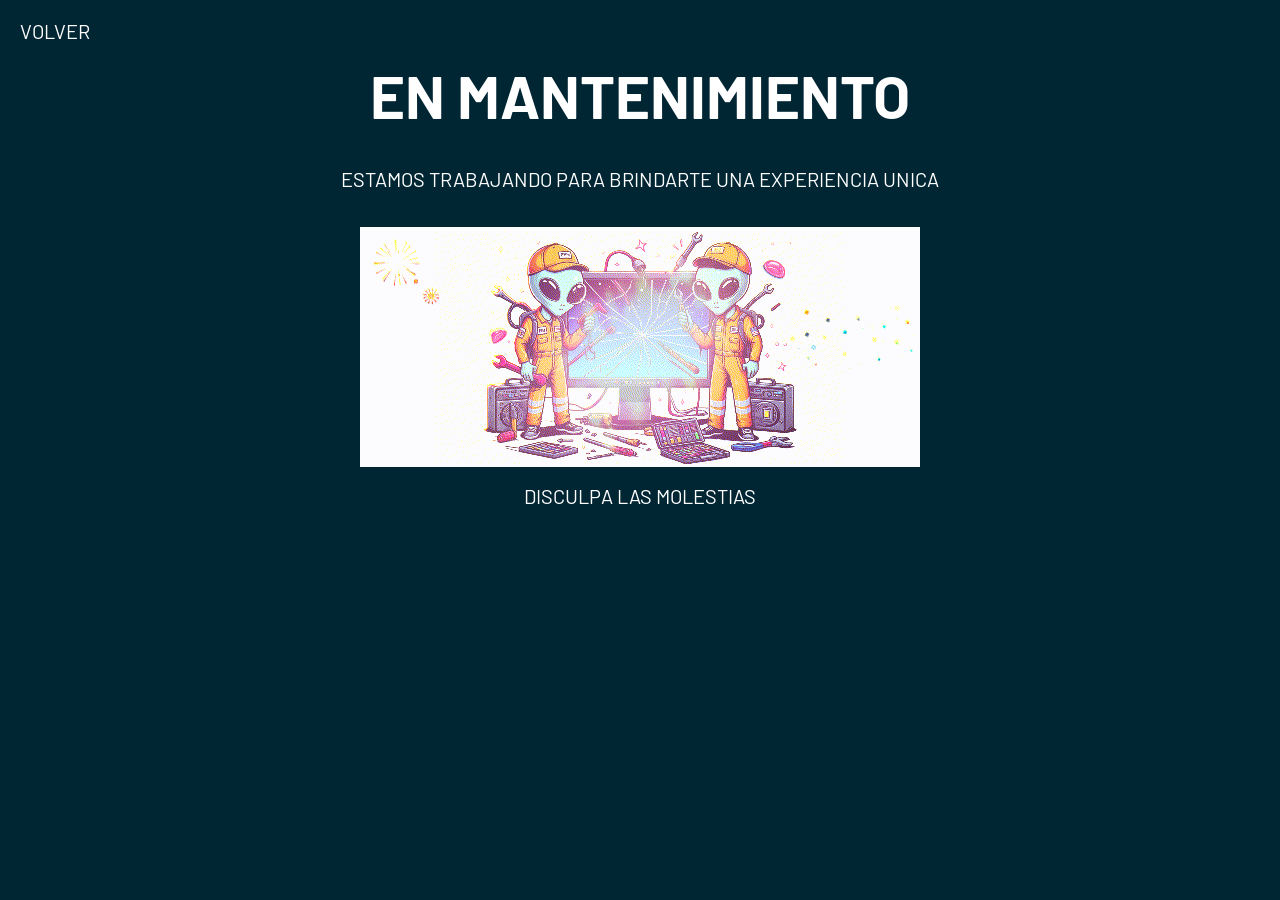
<file: Mantenimiento.html>
<!DOCTYPE html>
<html lang="en-US">
   <head>
      <meta charset="UTF-8">
      <meta name="viewport" content="width=device-width, initial-scale=1.0" />
      <title>Mantenimiento</title>
      <link rel="stylesheet" href="css/components.css">
      <link rel="stylesheet" href="css/icons.css">
      <link rel="stylesheet" href="css/responsee.css">
      <link rel="stylesheet" href="owl-carousel/owl.carousel.css">
      <link rel="stylesheet" href="owl-carousel/owl.theme.css">
      <!-- CUSTOM STYLE -->      
      <link rel="stylesheet" href="css/template-style.css">
      <link href="https://fonts.googleapis.com/css?family=Barlow:100,300,400,700,800&amp;subset=latin-ext" rel="stylesheet">  
      <script type="text/javascript" src="js/jquery-1.8.3.min.js"></script>
      <script type="text/javascript" src="js/jquery-ui.min.js"></script>    
   </head>

 
   <body class="size-1520 primary-color-red background-dark">
   
   <div class="s-12 padding">
      <a class="text-size-20 text-white text-uppercase" href="index.html">Volver</a>
      <br>
      <br>

      <h1 class="text-strong text-white text-center center text-size-60 text-uppercase margin-bottom-20">En mantenimiento
      </h1>
      <br>

      <p class="text-size-20 text-white text-center center text-uppercase">estamos trabajando para brindarte una experiencia
         unica</p>
<br>
<br>
      <img class="center" src="img/Mantenimiento3.gif">

      <br>
   <p class="text-size-20 text-white text-center center text-uppercase">disculpa las molestias</p>
         <br>
         <br>
         

   </div>
   </body>
</html>
</file>
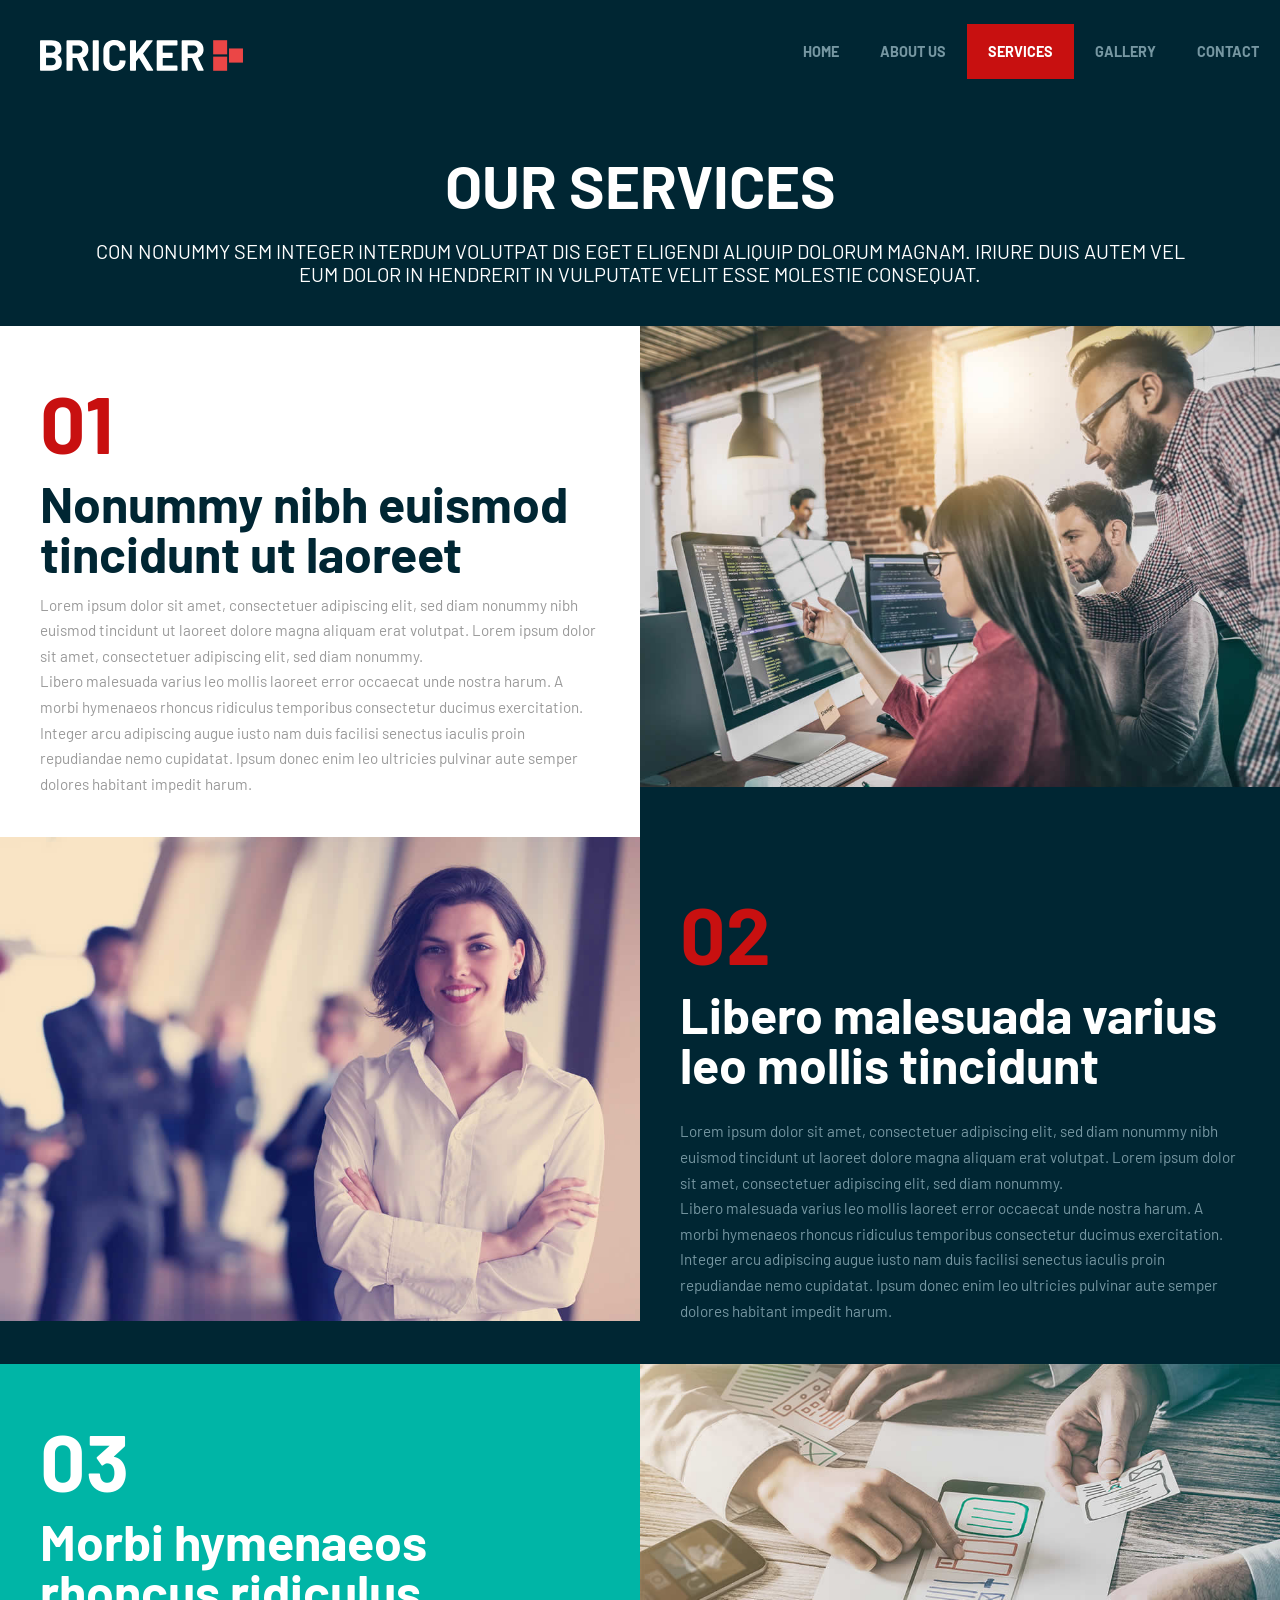
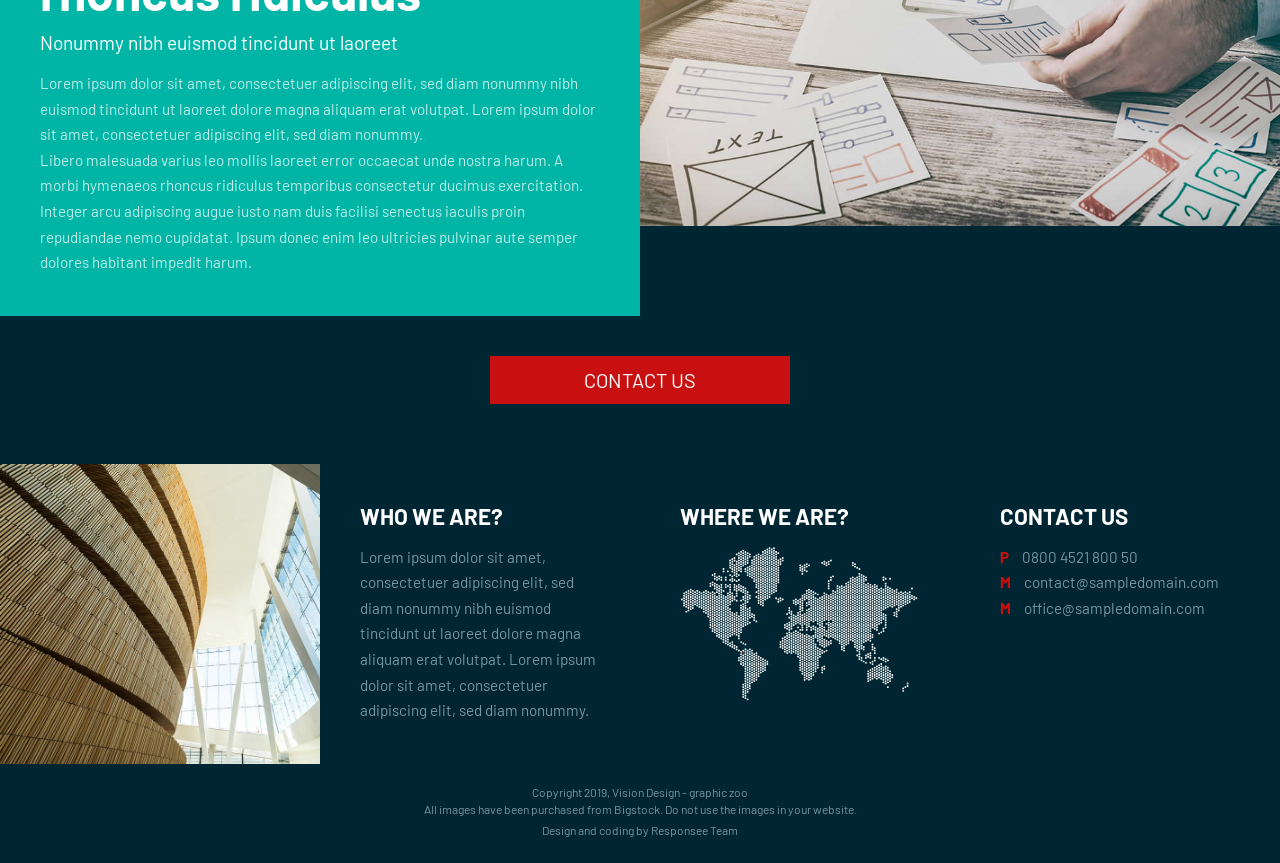
<file: services.html>
<!DOCTYPE html>
<html lang="en-US">
   <head>
      <meta charset="UTF-8">
      <meta name="viewport" content="width=device-width, initial-scale=1.0" />
      <title>Free responsive business website template</title>
      <link rel="stylesheet" href="css/components.css">
      <link rel="stylesheet" href="css/icons.css">
      <link rel="stylesheet" href="css/responsee.css">
      <link rel="stylesheet" href="owl-carousel/owl.carousel.css">
      <link rel="stylesheet" href="owl-carousel/owl.theme.css">
      <!-- CUSTOM STYLE -->      
      <link rel="stylesheet" href="css/template-style.css">
      <link href="https://fonts.googleapis.com/css?family=Barlow:100,300,400,700,800&amp;subset=latin-ext" rel="stylesheet">  
      <script type="text/javascript" src="js/jquery-1.8.3.min.js"></script>
      <script type="text/javascript" src="js/jquery-ui.min.js"></script>    
   </head>

   <!--
    You can change the color scheme of the page. Just change the class of the <body> tag. 
    You can use this class: "primary-color-white", "primary-color-red", "primary-color-orange", "primary-color-blue", "primary-color-aqua", "primary-color-dark" 
    -->
    
    <!--
    Each element is able to have its own background or text color. Just change the class of the element.  
    You can use this class: 
    "background-white", "background-red", "background-orange", "background-blue", "background-aqua", "background-primary" 
    "text-white", "text-red", "text-orange", "text-blue", "text-aqua", "text-primary"
    -->

   <body class="size-1520 primary-color-red background-dark">
      <!-- HEADER -->
      <header class="grid">
        <!-- Top Navigation -->
        <nav class="s-12 grid background-none background-primary-hightlight">
           <!-- logo -->
           <a href="index.html" class="m-12 l-3 padding-2x logo">
              <img src="img/logo.svg">
           </a>
           <div class="top-nav s-12 l-9"> 
              <ul class="top-ul right chevron">
                <li><a href="index.html">Home</a></li>
                <li><a href="about-us.html">About Us</a></li>
                <li><a href="services.html">Services</a></li>
                <li><a href="gallery.html">Gallery</a></li>
                <li><a href="contact.html">Contact</a></li>
              </ul>
           </div>
        </nav>
      </header>
      
      <!-- MAIN -->
      <main role="main">
        <!-- TOP SECTION -->
        <header class="grid">
        	<div class="s-12 padding-2x">
            <h1 class="text-strong text-white text-center center text-size-60 text-uppercase margin-bottom-20">Our Services</h1>
            <p class="text-size-20 text-white text-center center text-uppercase">Con nonummy sem integer interdum volutpat dis eget eligendi aliquip dolorum magnam. Iriure duis autem vel<br> eum dolor in hendrerit in vulputate velit esse molestie consequat.</p>
          </div>
        </header>
  
        
        <!-- SECTION 1 -->
        <section class="grid">
          <div class="m-12 l-6 padding-2x background-white">
            <p class="text-strong text-size-80 text-red">01</p>
            
            <h2 class="text-size-50 text-line-height-1 text-dark"><b>Nonummy nibh euismod tincidunt ut laoreet</b></h2>
            
            <p>Lorem ipsum dolor sit amet, consectetuer adipiscing elit, sed diam nonummy nibh euismod tincidunt ut laoreet dolore magna aliquam erat volutpat. Lorem ipsum dolor sit amet, consectetuer adipiscing elit, sed diam nonummy.</p>
            <p>Libero malesuada varius leo mollis laoreet error occaecat unde nostra harum. A morbi hymenaeos rhoncus ridiculus temporibus consectetur ducimus exercitation. Integer arcu adipiscing augue iusto nam duis facilisi senectus iaculis proin repudiandae nemo cupidatat. Ipsum donec enim leo ultricies pulvinar aute semper dolores habitant impedit harum. </p>
          </div>
          
          <!-- Image-->
          <img class="m-12 l-6" src="img/img-06.jpg">
        </section>
        
        <!-- SECTION 2 -->
        <section class="grid">
          <!-- Image-->
          <img class="m-12 l-6" src="img/img-01.jpg">
          
          <div class="m-12 l-6 padding-2x background-dark">
            <p class="text-strong text-size-80 text-red">02</p>
            
            <h2 class="text-size-50 text-line-height-1 margin-bottom-30 text-white"><b>Libero malesuada varius leo mollis tincidunt</b></h2>

            <p>Lorem ipsum dolor sit amet, consectetuer adipiscing elit, sed diam nonummy nibh euismod tincidunt ut laoreet dolore magna aliquam erat volutpat. Lorem ipsum dolor sit amet, consectetuer adipiscing elit, sed diam nonummy.</p>
            <p>Libero malesuada varius leo mollis laoreet error occaecat unde nostra harum. A morbi hymenaeos rhoncus ridiculus temporibus consectetur ducimus exercitation. Integer arcu adipiscing augue iusto nam duis facilisi senectus iaculis proin repudiandae nemo cupidatat. Ipsum donec enim leo ultricies pulvinar aute semper dolores habitant impedit harum. </p>
          </div>
        </section> 
        
        <!-- SECTION 3 -->
        <section class="grid">
          <div class="m-12 l-6 padding-2x background-aqua">
            <p class="text-strong text-size-80 text-white">03</p>
            
            <h2 class="text-size-50 text-line-height-1 text-white"><b>Morbi hymenaeos rhoncus ridiculus</b></h2>
            
            <h3>Nonummy nibh euismod tincidunt ut laoreet</h3>
            <p>Lorem ipsum dolor sit amet, consectetuer adipiscing elit, sed diam nonummy nibh euismod tincidunt ut laoreet dolore magna aliquam erat volutpat. Lorem ipsum dolor sit amet, consectetuer adipiscing elit, sed diam nonummy.</p>
            <p>Libero malesuada varius leo mollis laoreet error occaecat unde nostra harum. A morbi hymenaeos rhoncus ridiculus temporibus consectetur ducimus exercitation. Integer arcu adipiscing augue iusto nam duis facilisi senectus iaculis proin repudiandae nemo cupidatat. Ipsum donec enim leo ultricies pulvinar aute semper dolores habitant impedit harum. </p>
          </div>
          
          <!-- Image-->
          <img class="m-12 l-6" src="img/img-05.jpg">
        </section> 
        
        <!-- SECTION 6 -->
        <section class="grid margin-bottom">
          <div class="s-12 padding-2x background-dark">
            <a href="contact.html" class="s-12 m-9 l-3 center button text-size-20 text-white background-red">CONTACT US</a>
          </div>
        </section>      
      </main>
      
       
      <!-- FOOTER -->
      <footer class="grid">
        <!-- Footer - top -->
        <!-- Image-->
        <div class="s-12 l-3 m-row-3 margin-bottom background-image" style="background-image:url(img/img-04.jpg)"></div>
        
        <div class="s-12 m-9 l-3 padding-2x margin-bottom background-dark">
           <h2 class="text-strong text-uppercase">Who We Are?</h2>
           <p>Lorem ipsum dolor sit amet, consectetuer adipiscing elit, sed diam nonummy nibh euismod tincidunt ut laoreet dolore magna aliquam erat volutpat. Lorem ipsum dolor sit amet, consectetuer adipiscing elit, sed diam nonummy.</p>
        </div>
        
        <div class="s-12 m-9 l-3 padding-2x margin-bottom background-dark">
           <h2 class="text-strong text-uppercase">Where We Are?</h2>
           <img class="full-img" src="img/map.svg" alt=""/>
        </div>
        
        <div class="s-12 m-9 l-3 padding-2x margin-bottom background-dark">
           <h2 class="text-strong text-uppercase">Contact Us</h2>
           <p><b class="text-primary margin-right-10">P</b> 0800 4521 800 50</p>
           <p><b class="text-primary margin-right-10">M</b> <a class="text-primary-hover" href="mailto:contact@sampledomain.com">contact@sampledomain.com</a></p>
           <p><b class="text-primary margin-right-10">M</b> <a class="text-primary-hover" href="mailto:office@sampledomain.com">office@sampledomain.com</a></p>
        </div>
        
        <!-- Footer - bottom -->
        <div class="s-12 text-center margin-bottom">
          <p class="text-size-12">Copyright 2019, Vision Design - graphic zoo</p>
          <p class="text-size-12">All images have been purchased from Bigstock. Do not use the images in your website.</p>
          <p><a class="text-size-12 text-primary-hover" href="http://www.myresponsee.com" title="Responsee - lightweight responsive framework">Design and coding by Responsee Team</a></p>
        </div>
      </footer>                                                                    
      <script type="text/javascript" src="js/responsee.js"></script>
      <script type="text/javascript" src="owl-carousel/owl.carousel.js"></script>
      <script type="text/javascript" src="js/template-scripts.js"></script>
      
   </body>
</html>
</file>
<file: css/components.css>
/*
 * Components CSS - v6 - 2016-07-08
 * https://www.myresponsee.com
 * Copyright 2019, Vision Design - graphic zoo
 * Free to use under the MIT license.
*/
/* Tabs */
.tab-item {
  background: none repeat scroll 0 0 #fff;
  display: none;
  padding: 1.25rem 0;
}
.tab-item.tab-active {
  display: block;
}
.tab-content > .tab-label {
  display: none;
}
.tab-nav > .tab-label {
  float:left;
}
a.tab-label, a.tab-label:link, a.tab-label:visited, a.tab-label:hover {
  background: none repeat scroll 0 0 #262626;
  color: #fff;
  margin-right: 1px;
  padding: 0.625rem 1.25rem;
  transition: background 0.20s linear 0s;
  -o-transition: background 0.20s linear 0s;
  -ms-transition: background 0.20s linear 0s;
  -moz-transition: background 0.20s linear 0s;
  -webkit-transition: background 0.20s linear 0s;
}
a.tab-label:hover,a.tab-label.active-btn {
  background: none repeat scroll 0 0 #999;
}
.tab-label.active-btn {
  cursor: default;
}
.tab-content {
  text-align: left;
}
@media screen and (max-width:768px) {    
  .tab-nav > .tab-label {
    margin: 0.5px 0;
    width: 100%;
  }
}
/* Custom forms */
form.customform input, form.customform select, form.customform textarea, form.customform button {
 font-size:0.9rem;
 font-family:inherit;
 margin-bottom:1.25rem;
} 
form.customform input, form.customform select {height: 2.7rem;}
form.customform input, form.customform textarea, form.customform select { 
 background: none repeat scroll 0 0 #F5F5F5;
 transition: background 0.20s linear 0s;
 -o-transition: background 0.20s linear 0s;
 -ms-transition: background 0.20s linear 0s;
 -moz-transition: background 0.20s linear 0s;
 -webkit-transition: background 0.20s linear 0s;
}
form.customform input:hover, form.customform textarea:hover, form.customform select:hover, form.customform input:focus, form.customform textarea:focus, form.customform select:focus {background: none repeat scroll 0 0 #fff;}
form.customform input, form.customform textarea, form.customform select {
 background: none repeat scroll 0 0 #F5F5F5;
 border: 1px solid #E0E0E0;
 padding: 0.625rem;
 width: 100%;
}
form.customform input[type="file"] {
 border: 1px solid #E0E0E0;
 height: auto;
 max-height: 2.7rem;
 min-height: 2.7rem;
 padding: 0.4rem;
 width: 100%;
}
form.customform input[type="radio"], form.customform input[type="checkbox"] {
 margin-right: 0.625rem;
 width:auto;
 padding:0;
 height:auto;
}
form.customform option {padding: 0.625rem;}
form.customform select[multiple="multiple"] {height: auto;}
form.customform button {
 width: 100%;
 background: none repeat scroll 0 0 #152732;
 border: 0 none;
 color: #fff;
 height: 2.7rem;
 padding: 0.625rem;
 cursor:pointer;
 width: 100%;
 transition: background 0.20s linear 0s;
 -o-transition: background 0.20s linear 0s;
 -ms-transition: background 0.20s linear 0s;
 -moz-transition: background 0.20s linear 0s;
 -webkit-transition: background 0.20s linear 0s;
}
/* Tooltip */
a.tooltip-container,.tooltip-container {
  border-bottom:1px dotted;
  border-bottom-color: color;
  cursor: help;
  font-weight: 600;
}
a .tooltip-content,.tooltip-content {
  background: #152732 none repeat scroll 0 0;
  color: #fff!important;
  border-radius: 3px;
  display: none;
  font-size: 0.8rem;
  font-weight: normal;
  line-height: 1.3rem;
  margin-top: -1.25rem;
  max-width: 300px;
  padding: 0.625rem;
  position: absolute;
  z-index: 10;
}
.tooltip-content::after {
  border-left: 9px solid transparent;
  border-right: 9px solid transparent;
  border-top: 7px solid #152732;
  bottom: -5px;
  clear: both;
  content: "";
  height: 0;
  left: 50%;
  margin-left: -5px;
  position: absolute;
  width: 0;
}
a.tooltip-content.tooltip-bottom,.tooltip-content.tooltip-bottom {
  margin-top: 1.25rem;
}
.tooltip-content.tooltip-bottom::after {
  border-left: 9px solid transparent;
  border-right: 9px solid transparent;
  border-top: 0;
  border-bottom: 7px solid #152732;
  top: -5px;
}
/* Buttons */
.button,a.button,a.button:link,a.button:active,a.button:visited {
  background: #777 none repeat scroll 0 0;
  border: 0;
  color: #fff;
  cursor: pointer;
  display: inline-block;
  font-size: 0.85rem;
  padding: 0.825rem 1rem;
  text-align: center;
  transition: all 0.20s linear 0s;
  -o-transition: all 0.20s linear 0s;
  -ms-transition: all 0.20s linear 0s;
  -moz-transition: all 0.20s linear 0s;
  -webkit-transition: all 0.20s linear 0s;
}
.button.rounded-btn {
  border-radius: 4px;
}
.button.rounded-full-btn {
  border-radius: 100px;
}
.button:hover {box-shadow: 0 0 10px 100px rgba(255,255,255,0.15) inset;}
.button.secondary-btn,a.button.secondary-btn,a.button.secondary-btn:link,a.button.secondary-btn:active,a.button.secondary-btn:visited {
  background: #444 none repeat scroll 0 0;
}
.button.cancel-btn,a.button.cancel-btn,a.button.cancel-btn:link,a.button.cancel-btn:active,a.button.cancel-btn:visited {
  background: #dc003a none repeat scroll 0 0;
}
.button.submit-btn,a.button.submit-btn,a.button.submit-btn:link,a.button.submit-btn:active,a.button.submit-btn:visited {
  background: #b4bf04 none repeat scroll 0 0;
}
.button.reload-btn,a.button.reload-btn,a.button.reload-btn:link,a.button.reload-btn:active,a.button.reload-btn:visited {
  background: #ff9800 none repeat scroll 0 0;
}
.button.disabled-btn {
  cursor: not-allowed!important;
  opacity: 0.2;
}
.button i {
  background: rgba(0, 0, 0, 0.1) none repeat scroll 0 0;
  border-radius: 27px;
  color: #fff!important;
  display: inline-block;
  font-size: 0.8rem;
  height: 27px;
  line-height: 27px;
  margin-right: 5px;
  width: 27px;
  transition: all 0.20s linear 0s;
  -o-transition: all 0.20s linear 0s;
  -ms-transition: all 0.20s linear 0s;
  -moz-transition: all 0.20s linear 0s;
  -webkit-transition: all 0.20s linear 0s;
}
.button:hover > i {
  background: rgba(0, 0, 0, 0.06) none repeat scroll 0 0;
}
.grid .button {
    width: 100%;
}
</file>
<file: css/icons.css>
/* Icon font - MFG labs */
@font-face {
  font-family: 'mfg';
    src: url('../font/mfglabsiconset-webfont.eot');
    src: url('../font/mfglabsiconset-webfont.svg#mfg_labs_iconsetregular') format('svg'),
   		   url('../font/mfglabsiconset-webfont.eot?#iefix') format('embedded-opentype'),
         url('../font/mfglabsiconset-webfont.woff') format('woff'),
         url('../font/mfglabsiconset-webfont.ttf') format('truetype');
    font-weight: normal;
    font-style: normal;
}

.icon-cloud,
.icon-at,
.icon-plus,
.icon-minus,
.icon-arrow_up,
.icon-arrow_down,
.icon-arrow_right,
.icon-arrow_left,
.icon-chevron_down,
.icon-chevron_up,
.icon-chevron_right,
.icon-chevron_left,
.icon-reorder,
.icon-list,
.icon-reorder_square,
.icon-reorder_square_line,
.icon-coverflow,
.icon-coverflow_line,
.icon-pause,
.icon-play,
.icon-step_forward,
.icon-step_backward,
.icon-fast_forward,
.icon-fast_backward,
.icon-cloud_upload,
.icon-cloud_download,
.icon-data_science,
.icon-data_science_black,
.icon-globe,
.icon-globe_black,
.icon-math_ico,
.icon-math,
.icon-math_black,
.icon-paperplane_ico,
.icon-paperplane,
.icon-paperplane_black,
.icon-color_balance,
.icon-star,
.icon-star_half,
.icon-star_empty,
.icon-star_half_empty,
.icon-reload,
.icon-heart,
.icon-heart_broken,
.icon-hashtag,
.icon-reply,
.icon-retweet,
.icon-signin,
.icon-signout,
.icon-download,
.icon-upload,
.icon-placepin,
.icon-display_screen,
.icon-tablet,
.icon-smartphone,
.icon-connected_object,
.icon-lock,
.icon-unlock,
.icon-camera,
.icon-isight,
.icon-video_camera,
.icon-random,
.icon-message,
.icon-discussion,
.icon-calendar,
.icon-ringbell,
.icon-movie,
.icon-mail,
.icon-pen,
.icon-settings,
.icon-measure,
.icon-vector,
.icon-vector_pen,
.icon-mute_on,
.icon-mute_off,
.icon-home,
.icon-sheet,
.icon-arrow_big_right,
.icon-arrow_big_left,
.icon-arrow_big_down,
.icon-arrow_big_up,
.icon-dribbble_circle,
.icon-dribbble,
.icon-facebook_circle,
.icon-facebook,
.icon-git_circle_alt,
.icon-git_circle,
.icon-git,
.icon-octopus,
.icon-twitter_circle,
.icon-twitter,
.icon-google_plus_circle,
.icon-google_plus,
.icon-linked_in_circle,
.icon-linked_in,
.icon-instagram,
.icon-instagram_circle,
.icon-mfg_icon,
.icon-xing,
.icon-xing_circle,
.icon-mfg_icon_circle,
.icon-user,
.icon-user_male,
.icon-user_female,
.icon-users,
.icon-file_open,
.icon-file_close,
.icon-file_alt,
.icon-file_close_alt,
.icon-attachment,
.icon-check,
.icon-cross_mark,
.icon-cancel_circle,
.icon-check_circle,
.icon-magnifying,
.icon-inbox,
.icon-clock,
.icon-stopwatch,
.icon-hourglass,
.icon-trophy,
.icon-unlock_alt,
.icon-lock_alt,
.icon-arrow_doubled_right,
.icon-arrow_doubled_left,
.icon-arrow_doubled_down,
.icon-arrow_doubled_up,
.icon-link,
.icon-warning,
.icon-warning_alt,
.icon-magnifying_plus,
.icon-magnifying_minus,
.icon-white_question,
.icon-black_question,
.icon-stop,
.icon-share,
.icon-eye,
.icon-trash_can,
.icon-hard_drive,
.icon-information_black,
.icon-information_white,
.icon-printer,
.icon-letter,
.icon-soundcloud,
.icon-soundcloud_circle,
.icon-anchor,
.icon-female_sign,
.icon-male_sign,
.icon-joystick,
.icon-high_voltage,
.icon-fire,
.icon-newspaper,
.icon-chart,
.icon-spread,
.icon-spinner_1,
.icon-spinner_2,
.icon-chart_alt,
.icon-label,
.icon-brush,
.icon-refresh,
.icon-node,
.icon-node_2,
.icon-node_3,
.icon-link_2_nodes,
.icon-link_3_nodes,
.icon-link_loop_nodes,
.icon-node_size,
.icon-node_color,
.icon-layout_directed,
.icon-layout_radial,
.icon-layout_hierarchical,
.icon-node_link_direction,
.icon-node_link_short_path,
.icon-node_cluster,
.icon-display_graph,
.icon-node_link_weight,
.icon-more_node_links,
.icon-node_shape,
.icon-node_icon,
.icon-node_text,
.icon-node_link_text,
.icon-node_link_color,
.icon-node_link_shape,
.icon-credit_card,
.icon-disconnect,
.icon-graph,
.icon-new_user {
  font-family: 'mfg';
  font-style: normal;
  font-variant: normal;
  font-weight: normal;
  color:#e3e3e3;
  speak: none; 
  text-transform: none;
  /* Better Font Rendering =========== */
  -webkit-font-smoothing: antialiased;
  -moz-osx-font-smoothing: grayscale;
}
.icon2x {font-size: 2rem;}
.icon3x {font-size: 3rem;}

.icon-cloud:before { content: "\2601"; }
.icon-at:before { content: "\0040"; }
.icon-plus:before { content: "\002B"; }
.icon-minus:before { content: "\2212"; }
.icon-arrow_up:before { content: "\2191"; }
.icon-arrow_down:before { content: "\2193"; }
.icon-arrow_right:before { content: "\2192"; }
.icon-arrow_left:before { content: "\2190"; }
.icon-chevron_down:before { content: "\f004"; }
.icon-chevron_up:before { content: "\f005"; }
.icon-chevron_right:before { content: "\f006"; }
.icon-chevron_left:before { content: "\f007"; }
.icon-reorder:before { content: "\f008"; }
.icon-list:before { content: "\f009"; }
.icon-reorder_square:before { content: "\f00a"; }
.icon-reorder_square_line:before { content: "\f00b"; }
.icon-coverflow:before { content: "\f00c"; }
.icon-coverflow_line:before { content: "\f00d"; }
.icon-pause:before { content: "\f00e"; }
.icon-play:before { content: "\f00f"; }
.icon-step_forward:before { content: "\f010"; }
.icon-step_backward:before { content: "\f011"; }
.icon-fast_forward:before { content: "\f012"; }
.icon-fast_backward:before { content: "\f013"; }
.icon-cloud_upload:before { content: "\f014"; }
.icon-cloud_download:before { content: "\f015"; }
.icon-data_science:before { content: "\f016"; }
.icon-data_science_black:before { content: "\f017"; }
.icon-globe:before { content: "\f018"; }
.icon-globe_black:before { content: "\f019"; }
.icon-math_ico:before { content: "\f01a"; }
.icon-math:before { content: "\f01b"; }
.icon-math_black:before { content: "\f01c"; }
.icon-paperplane_ico:before { content: "\f01d"; }
.icon-paperplane:before { content: "\f01e"; }
.icon-paperplane_black:before { content: "\f01f"; }
.icon-color_balance:before { content: "\f020"; }
.icon-star:before { content: "\2605"; }
.icon-star_half:before { content: "\f022"; }
.icon-star_empty:before { content: "\2606"; }
.icon-star_half_empty:before { content: "\f024"; }
.icon-reload:before { content: "\f025"; }
.icon-heart:before { content: "\2665"; }
.icon-heart_broken:before { content: "\f028"; }
.icon-hashtag:before { content: "\f029"; }
.icon-reply:before { content: "\f02a"; }
.icon-retweet:before { content: "\f02b"; }
.icon-signin:before { content: "\f02c"; }
.icon-signout:before { content: "\f02d"; }
.icon-download:before { content: "\f02e"; }
.icon-upload:before { content: "\f02f"; }
.icon-placepin:before { content: "\f031"; }
.icon-display_screen:before { content: "\f032"; }
.icon-tablet:before { content: "\f033"; }
.icon-smartphone:before { content: "\f034"; }
.icon-connected_object:before { content: "\f035"; }
.icon-lock:before { content: "\F512"; }
.icon-unlock:before { content: "\F513"; }
.icon-camera:before { content: "\F4F7"; }
.icon-isight:before { content: "\f039"; }
.icon-video_camera:before { content: "\f03a"; }
.icon-random:before { content: "\f03b"; }
.icon-message:before { content: "\F4AC"; }
.icon-discussion:before { content: "\f03d"; }
.icon-calendar:before { content: "\F4C5"; }
.icon-ringbell:before { content: "\f03f"; }
.icon-movie:before { content: "\f040"; }
.icon-mail:before { content: "\2709"; }
.icon-pen:before { content: "\270F"; }
.icon-settings:before { content: "\9881"; }
.icon-measure:before { content: "\f044"; }
.icon-vector:before { content: "\f045"; }
.icon-vector_pen:before { content: "\2712"; }
.icon-mute_on:before { content: "\f047"; }
.icon-mute_off:before { content: "\f048"; }
.icon-home:before { content: "\2302"; }
.icon-sheet:before { content: "\f04a"; }
.icon-arrow_big_right:before { content: "\21C9"; }
.icon-arrow_big_left:before { content: "\21C7"; }
.icon-arrow_big_down:before { content: "\21CA"; }
.icon-arrow_big_up:before { content: "\21C8"; }
.icon-dribbble_circle:before { content: "\f04f"; }
.icon-dribbble:before { content: "\f050"; }
.icon-facebook_circle:before { content: "\f051"; }
.icon-facebook:before { content: "\f052"; }
.icon-git_circle_alt:before { content: "\f053"; }
.icon-git_circle:before { content: "\f054"; }
.icon-git:before { content: "\f055"; }
.icon-octopus:before { content: "\f056"; }
.icon-twitter_circle:before { content: "\f057"; }
.icon-twitter:before { content: "\f058"; }
.icon-google_plus_circle:before { content: "\f059"; }
.icon-google_plus:before { content: "\f05a"; }
.icon-linked_in_circle:before { content: "\f05b"; }
.icon-linked_in:before { content: "\f05c"; }
.icon-instagram:before { content: "\f05d"; }
.icon-instagram_circle:before { content: "\f05e"; }
.icon-mfg_icon:before { content: "\f05f"; }
.icon-xing:before { content: "\F532"; }
.icon-xing_circle:before { content: "\F533"; }
.icon-mfg_icon_circle:before { content: "\f060"; }
.icon-user:before { content: "\f061"; }
.icon-user_male:before { content: "\f062"; }
.icon-user_female:before { content: "\f063"; }
.icon-users:before { content: "\f064"; }
.icon-file_open:before { content: "\F4C2"; }
.icon-file_close:before { content: "\f067"; }
.icon-file_alt:before { content: "\f068"; }
.icon-file_close_alt:before { content: "\f069"; }
.icon-attachment:before { content: "\f06a"; }
.icon-check:before { content: "\2713"; }
.icon-cross_mark:before { content: "\274C"; }
.icon-cancel_circle:before { content: "\F06E"; }
.icon-check_circle:before { content: "\f06d"; }
.icon-magnifying:before { content: "\F50D"; }
.icon-inbox:before { content: "\f070"; }
.icon-clock:before { content: "\23F2"; }
.icon-stopwatch:before { content: "\23F1"; }
.icon-hourglass:before { content: "\231B"; }
.icon-trophy:before { content: "\f074"; }
.icon-unlock_alt:before { content: "\F075"; }
.icon-lock_alt:before { content: "\F510"; }
.icon-arrow_doubled_right:before { content: "\21D2"; }
.icon-arrow_doubled_left:before { content: "\21D0"; }
.icon-arrow_doubled_down:before { content: "\21D3"; }
.icon-arrow_doubled_up:before { content: "\21D1"; }
.icon-link:before { content: "\f07B"; }
.icon-warning:before { content: "\2757"; }
.icon-warning_alt:before { content: "\2755"; }
.icon-magnifying_plus:before { content: "\f07E"; }
.icon-magnifying_minus:before { content: "\f07F"; }
.icon-white_question:before { content: "\2754"; }
.icon-black_question:before { content: "\2753"; }
.icon-stop:before { content: "\f080"; }
.icon-share:before { content: "\f081"; }
.icon-eye:before { content: "\f082"; }
.icon-trash_can:before { content: "\f083"; }
.icon-hard_drive:before { content: "\f084"; }
.icon-information_black:before { content: "\f085"; }
.icon-information_white:before { content: "\f086"; }
.icon-printer:before { content: "\f087"; }
.icon-letter:before { content: "\f088"; }
.icon-soundcloud:before { content: "\f089"; }
.icon-soundcloud_circle:before { content: "\f08A"; }
.icon-anchor:before { content: "\2693"; }
.icon-female_sign:before { content: "\2640"; }
.icon-male_sign:before { content: "\2642"; }
.icon-joystick:before { content: "\F514"; }
.icon-high_voltage:before { content: "\26A1"; }
.icon-fire:before { content: "\F525"; }
.icon-newspaper:before { content: "\F4F0"; }
.icon-chart:before { content: "\F526"; }
.icon-spread:before { content: "\F527"; }
.icon-spinner_1:before { content: "\F528"; }
.icon-spinner_2:before { content: "\F529"; }
.icon-chart_alt:before { content: "\F530"; }
.icon-label:before { content: "\F531"; }
.icon-brush:before { content: "\E000"; }
.icon-refresh:before { content: "\E001"; }
.icon-node:before { content: "\E002"; }
.icon-node_2:before { content: "\E003"; }
.icon-node_3:before { content: "\E004"; }
.icon-link_2_nodes:before { content: "\E005"; }
.icon-link_3_nodes:before { content: "\E006"; }
.icon-link_loop_nodes:before { content: "\E007"; }
.icon-node_size:before { content: "\E008"; }
.icon-node_color:before { content: "\E009"; }
.icon-layout_directed:before { content: "\E010"; }
.icon-layout_radial:before { content: "\E011"; }
.icon-layout_hierarchical:before { content: "\E012"; }
.icon-node_link_direction:before { content: "\E013"; }
.icon-node_link_short_path:before { content: "\E014"; }
.icon-node_cluster:before { content: "\E015"; }
.icon-display_graph:before { content: "\E016"; }
.icon-node_link_weight:before { content: "\E017"; }
.icon-more_node_links:before { content: "\E018"; }
.icon-node_shape:before { content: "\E00A"; }
.icon-node_icon:before { content: "\E00B"; }
.icon-node_text:before { content: "\E00C"; }
.icon-node_link_text:before { content: "\E00D"; }
.icon-node_link_color:before { content: "\E00E"; }
.icon-node_link_shape:before { content: "\E00F"; }
.icon-credit_card:before { content: "\F4B3"; }
.icon-disconnect:before { content: "\F534"; }
.icon-graph:before { content: "\F535"; }
.icon-new_user:before { content: "\F536"; }


/* Icon font - Simple Line Icons */
@font-face {
  font-family: 'sli';
  src: url('../font/Simple-Line-Icons.eot?v=2.2.2');
  src: url('../font/Simple-Line-Icons.eot?v=2.2.2#iefix') format('embedded-opentype'), url('../font/Simple-Line-Icons.ttf?v=2.2.2') format('truetype'), url('../font/Simple-Line-Icons.woff2?v=2.2.2') format('woff2'), url('../font/Simple-Line-Icons.woff?v=2.2.2') format('woff'), url('../font/Simple-Line-Icons.svg?v=2.2.2#simple-line-icons') format('svg');
  font-weight: normal;
  font-style: normal;
}

.icon-sli-user,
.icon-sli-people,
.icon-sli-user-female,
.icon-sli-user-follow,
.icon-sli-user-following,
.icon-sli-user-unfollow,
.icon-sli-login,
.icon-sli-logout,
.icon-sli-emotsmile,
.icon-sli-phone,
.icon-sli-call-end,
.icon-sli-call-in,
.icon-sli-call-out,
.icon-sli-map,
.icon-sli-location-pin,
.icon-sli-direction,
.icon-sli-directions,
.icon-sli-compass,
.icon-sli-layers,
.icon-sli-menu,
.icon-sli-list,
.icon-sli-options-vertical,
.icon-sli-options,
.icon-sli-arrow-down,
.icon-sli-arrow-left,
.icon-sli-arrow-right,
.icon-sli-arrow-up,
.icon-sli-arrow-up-circle,
.icon-sli-arrow-left-circle,
.icon-sli-arrow-right-circle,
.icon-sli-arrow-down-circle,
.icon-sli-check,
.icon-sli-clock,
.icon-sli-plus,
.icon-sli-minus,
.icon-sli-close,
.icon-sli-organization,
.icon-sli-trophy,
.icon-sli-screen-smartphone,
.icon-sli-screen-desktop,
.icon-sli-plane,
.icon-sli-notebook,
.icon-sli-mustache,
.icon-sli-mouse,
.icon-sli-magnet,
.icon-sli-energy,
.icon-sli-disc,
.icon-sli-cursor,
.icon-sli-cursor-move,
.icon-sli-crop,
.icon-sli-chemistry,
.icon-sli-speedometer,
.icon-sli-shield,
.icon-sli-screen-tablet,
.icon-sli-magic-wand,
.icon-sli-hourglass,
.icon-sli-graduation,
.icon-sli-ghost,
.icon-sli-game-controller,
.icon-sli-fire,
.icon-sli-eyeglass,
.icon-sli-envelope-open,
.icon-sli-envelope-letter,
.icon-sli-bell,
.icon-sli-badge,
.icon-sli-anchor,
.icon-sli-wallet,
.icon-sli-vector,
.icon-sli-speech,
.icon-sli-puzzle,
.icon-sli-printer,
.icon-sli-present,
.icon-sli-playlist,
.icon-sli-pin,
.icon-sli-picture,
.icon-sli-handbag,
.icon-sli-globe-alt,
.icon-sli-globe,
.icon-sli-folder-alt,
.icon-sli-folder,
.icon-sli-film,
.icon-sli-feed,
.icon-sli-drop,
.icon-sli-drawer,
.icon-sli-docs,
.icon-sli-doc,
.icon-sli-diamond,
.icon-sli-cup,
.icon-sli-calculator,
.icon-sli-bubbles,
.icon-sli-briefcase,
.icon-sli-book-open,
.icon-sli-basket-loaded,
.icon-sli-basket,
.icon-sli-bag,
.icon-sli-action-undo,
.icon-sli-action-redo,
.icon-sli-wrench,
.icon-sli-umbrella,
.icon-sli-trash,
.icon-sli-tag,
.icon-sli-support,
.icon-sli-frame,
.icon-sli-size-fullscreen,
.icon-sli-size-actual,
.icon-sli-shuffle,
.icon-sli-share-alt,
.icon-sli-share,
.icon-sli-rocket,
.icon-sli-question,
.icon-sli-pie-chart,
.icon-sli-pencil,
.icon-sli-note,
.icon-sli-loop,
.icon-sli-home,
.icon-sli-grid,
.icon-sli-graph,
.icon-sli-microphone,
.icon-sli-music-tone-alt,
.icon-sli-music-tone,
.icon-sli-earphones-alt,
.icon-sli-earphones,
.icon-sli-equalizer,
.icon-sli-like,
.icon-sli-dislike,
.icon-sli-control-start,
.icon-sli-control-rewind,
.icon-sli-control-play,
.icon-sli-control-pause,
.icon-sli-control-forward,
.icon-sli-control-end,
.icon-sli-volume-1,
.icon-sli-volume-2,
.icon-sli-volume-off,
.icon-sli-calendar,
.icon-sli-bulb,
.icon-sli-chart,
.icon-sli-ban,
.icon-sli-bubble,
.icon-sli-camrecorder,
.icon-sli-camera,
.icon-sli-cloud-download,
.icon-sli-cloud-upload,
.icon-sli-envelope,
.icon-sli-eye,
.icon-sli-flag,
.icon-sli-heart,
.icon-sli-info,
.icon-sli-key,
.icon-sli-link,
.icon-sli-lock,
.icon-sli-lock-open,
.icon-sli-magnifier,
.icon-sli-magnifier-add,
.icon-sli-magnifier-remove,
.icon-sli-paper-clip,
.icon-sli-paper-plane,
.icon-sli-power,
.icon-sli-refresh,
.icon-sli-reload,
.icon-sli-settings,
.icon-sli-star,
.icon-sli-symbol-female,
.icon-sli-symbol-male,
.icon-sli-target,
.icon-sli-credit-card,
.icon-sli-paypal,
.icon-sli-social-tumblr,
.icon-sli-social-twitter,
.icon-sli-social-facebook,
.icon-sli-social-instagram,
.icon-sli-social-linkedin,
.icon-sli-social-pinterest,
.icon-sli-social-github,
.icon-sli-social-google,
.icon-sli-social-reddit,
.icon-sli-social-skype,
.icon-sli-social-dribbble,
.icon-sli-social-behance,
.icon-sli-social-foursqare,
.icon-sli-social-soundcloud,
.icon-sli-social-spotify,
.icon-sli-social-stumbleupon,
.icon-sli-social-youtube,
.icon-sli-social-dropbox {
  font-family: 'sli';
  font-style: normal;  
  font-variant: normal;
  font-weight: normal;
  color:#e3e3e3;
  speak: none;
  text-transform: none;
  /* Better Font Rendering =========== */
  -webkit-font-smoothing: antialiased;
  -moz-osx-font-smoothing: grayscale;
}
.icon-sli-user:before { content: "\e005"; }
.icon-sli-people:before { content: "\e001"; }
.icon-sli-user-female:before { content: "\e000"; }
.icon-sli-user-follow:before { content: "\e002"; }
.icon-sli-user-following:before { content: "\e003"; }
.icon-sli-user-unfollow:before { content: "\e004"; }
.icon-sli-login:before { content: "\e066"; }
.icon-sli-logout:before { content: "\e065"; }
.icon-sli-emotsmile:before { content: "\e021"; }
.icon-sli-phone:before { content: "\e600"; }
.icon-sli-call-end:before { content: "\e048"; }
.icon-sli-call-in:before { content: "\e047"; }
.icon-sli-call-out:before { content: "\e046"; }
.icon-sli-map:before { content: "\e033"; }
.icon-sli-location-pin:before { content: "\e096"; }
.icon-sli-direction:before { content: "\e042"; }
.icon-sli-directions:before { content: "\e041"; }
.icon-sli-compass:before { content: "\e045"; }
.icon-sli-layers:before { content: "\e034"; }
.icon-sli-menu:before { content: "\e601"; }
.icon-sli-list:before { content: "\e067"; }
.icon-sli-options-vertical:before { content: "\e602"; }
.icon-sli-options:before { content: "\e603"; }
.icon-sli-arrow-down:before { content: "\e604"; }
.icon-sli-arrow-left:before { content: "\e605"; }
.icon-sli-arrow-right:before { content: "\e606"; }
.icon-sli-arrow-up:before { content: "\e607"; }
.icon-sli-arrow-up-circle:before { content: "\e078"; }
.icon-sli-arrow-left-circle:before { content: "\e07a"; }
.icon-sli-arrow-right-circle:before { content: "\e079"; }
.icon-sli-arrow-down-circle:before { content: "\e07b"; }
.icon-sli-check:before { content: "\e080"; }
.icon-sli-clock:before { content: "\e081"; }
.icon-sli-plus:before { content: "\e095"; }
.icon-sli-minus:before { content: "\e615"; }
.icon-sli-close:before { content: "\e082"; }
.icon-sli-organization:before { content: "\e616"; }

.icon-sli-trophy:before { content: "\e006"; }
.icon-sli-screen-smartphone:before { content: "\e010"; }
.icon-sli-screen-desktop:before { content: "\e011"; }
.icon-sli-plane:before { content: "\e012"; }
.icon-sli-notebook:before { content: "\e013"; }
.icon-sli-mustache:before { content: "\e014"; }
.icon-sli-mouse:before { content: "\e015"; }
.icon-sli-magnet:before { content: "\e016"; }
.icon-sli-energy:before { content: "\e020"; }
.icon-sli-disc:before { content: "\e022"; }
.icon-sli-cursor:before { content: "\e06e"; }
.icon-sli-cursor-move:before { content: "\e023"; }
.icon-sli-crop:before { content: "\e024"; }
.icon-sli-chemistry:before { content: "\e026"; }
.icon-sli-speedometer:before { content: "\e007"; }
.icon-sli-shield:before { content: "\e00e"; }
.icon-sli-screen-tablet:before { content: "\e00f"; }
.icon-sli-magic-wand:before { content: "\e017"; }
.icon-sli-hourglass:before { content: "\e018"; }
.icon-sli-graduation:before { content: "\e019"; }
.icon-sli-ghost:before { content: "\e01a"; }
.icon-sli-game-controller:before { content: "\e01b"; }
.icon-sli-fire:before { content: "\e01c"; }
.icon-sli-eyeglass:before { content: "\e01d"; }
.icon-sli-envelope-open:before { content: "\e01e"; }
.icon-sli-envelope-letter:before { content: "\e01f"; }
.icon-sli-bell:before { content: "\e027"; }
.icon-sli-badge:before { content: "\e028"; }
.icon-sli-anchor:before { content: "\e029"; }
.icon-sli-wallet:before { content: "\e02a"; }
.icon-sli-vector:before { content: "\e02b"; }
.icon-sli-speech:before { content: "\e02c"; }
.icon-sli-puzzle:before { content: "\e02d"; }
.icon-sli-printer:before { content: "\e02e"; }
.icon-sli-present:before { content: "\e02f"; }
.icon-sli-playlist:before { content: "\e030"; }
.icon-sli-pin:before { content: "\e031"; }
.icon-sli-picture:before { content: "\e032"; }
.icon-sli-handbag:before { content: "\e035"; }
.icon-sli-globe-alt:before { content: "\e036"; }
.icon-sli-globe:before { content: "\e037"; }
.icon-sli-folder-alt:before { content: "\e039"; }
.icon-sli-folder:before { content: "\e089"; }
.icon-sli-film:before { content: "\e03a"; }
.icon-sli-feed:before { content: "\e03b"; }
.icon-sli-drop:before { content: "\e03e"; }
.icon-sli-drawer:before { content: "\e03f"; }
.icon-sli-docs:before { content: "\e040"; }
.icon-sli-doc:before { content: "\e085"; }
.icon-sli-diamond:before { content: "\e043"; }
.icon-sli-cup:before { content: "\e044"; }
.icon-sli-calculator:before { content: "\e049"; }
.icon-sli-bubbles:before { content: "\e04a"; }
.icon-sli-briefcase:before { content: "\e04b"; }
.icon-sli-book-open:before { content: "\e04c"; }
.icon-sli-basket-loaded:before { content: "\e04d"; }
.icon-sli-basket:before { content: "\e04e"; }
.icon-sli-bag:before { content: "\e04f"; }
.icon-sli-action-undo:before { content: "\e050"; }
.icon-sli-action-redo:before { content: "\e051"; }
.icon-sli-wrench:before { content: "\e052"; }
.icon-sli-umbrella:before { content: "\e053"; }
.icon-sli-trash:before { content: "\e054"; }
.icon-sli-tag:before { content: "\e055"; }
.icon-sli-support:before { content: "\e056"; }
.icon-sli-frame:before { content: "\e038"; }
.icon-sli-size-fullscreen:before { content: "\e057"; }
.icon-sli-size-actual:before { content: "\e058"; }
.icon-sli-shuffle:before { content: "\e059"; }
.icon-sli-share-alt:before { content: "\e05a"; }
.icon-sli-share:before { content: "\e05b"; }
.icon-sli-rocket:before { content: "\e05c"; }
.icon-sli-question:before { content: "\e05d"; }
.icon-sli-pie-chart:before { content: "\e05e"; }
.icon-sli-pencil:before { content: "\e05f"; }
.icon-sli-note:before { content: "\e060"; }
.icon-sli-loop:before { content: "\e064"; }
.icon-sli-home:before { content: "\e069"; }
.icon-sli-grid:before { content: "\e06a"; }
.icon-sli-graph:before { content: "\e06b"; }
.icon-sli-microphone:before { content: "\e063"; }
.icon-sli-music-tone-alt:before { content: "\e061"; }
.icon-sli-music-tone:before { content: "\e062"; }
.icon-sli-earphones-alt:before { content: "\e03c"; }
.icon-sli-earphones:before { content: "\e03d"; }
.icon-sli-equalizer:before { content: "\e06c"; }
.icon-sli-like:before { content: "\e068"; }
.icon-sli-dislike:before { content: "\e06d"; }
.icon-sli-control-start:before { content: "\e06f"; }
.icon-sli-control-rewind:before { content: "\e070"; }
.icon-sli-control-play:before { content: "\e071"; }
.icon-sli-control-pause:before { content: "\e072"; }
.icon-sli-control-forward:before { content: "\e073"; }
.icon-sli-control-end:before { content: "\e074"; }
.icon-sli-volume-1:before { content: "\e09f"; }
.icon-sli-volume-2:before { content: "\e0a0"; }
.icon-sli-volume-off:before { content: "\e0a1"; }
.icon-sli-calendar:before { content: "\e075"; }
.icon-sli-bulb:before { content: "\e076"; }
.icon-sli-chart:before { content: "\e077"; }
.icon-sli-ban:before { content: "\e07c"; }
.icon-sli-bubble:before { content: "\e07d"; }
.icon-sli-camrecorder:before { content: "\e07e"; }
.icon-sli-camera:before { content: "\e07f"; }
.icon-sli-cloud-download:before { content: "\e083"; }
.icon-sli-cloud-upload:before { content: "\e084"; }
.icon-sli-envelope:before { content: "\e086"; }
.icon-sli-eye:before { content: "\e087"; }
.icon-sli-flag:before { content: "\e088"; }
.icon-sli-heart:before { content: "\e08a"; }
.icon-sli-info:before { content: "\e08b"; }
.icon-sli-key:before { content: "\e08c"; }
.icon-sli-link:before { content: "\e08d"; }
.icon-sli-lock:before { content: "\e08e"; }
.icon-sli-lock-open:before { content: "\e08f"; }
.icon-sli-magnifier:before { content: "\e090"; }
.icon-sli-magnifier-add:before { content: "\e091"; }
.icon-sli-magnifier-remove:before { content: "\e092"; }
.icon-sli-paper-clip:before { content: "\e093"; }
.icon-sli-paper-plane:before { content: "\e094"; }
.icon-sli-power:before { content: "\e097"; }
.icon-sli-refresh:before { content: "\e098"; }
.icon-sli-reload:before { content: "\e099"; }
.icon-sli-settings:before { content: "\e09a"; }
.icon-sli-star:before { content: "\e09b"; }
.icon-sli-symbol-female:before { content: "\e09c"; }
.icon-sli-symbol-male:before { content: "\e09d"; }
.icon-sli-target:before { content: "\e09e"; }
.icon-sli-credit-card:before { content: "\e025"; }
.icon-sli-paypal:before { content: "\e608"; }
.icon-sli-social-tumblr:before { content: "\e00a"; }
.icon-sli-social-twitter:before { content: "\e009"; }
.icon-sli-social-facebook:before { content: "\e00b"; }
.icon-sli-social-instagram:before { content: "\e609"; }
.icon-sli-social-linkedin:before { content: "\e60a"; }
.icon-sli-social-pinterest:before { content: "\e60b"; }
.icon-sli-social-github:before { content: "\e60c"; }
.icon-sli-social-google:before { content: "\e60d"; }
.icon-sli-social-reddit:before { content: "\e60e"; }
.icon-sli-social-skype:before { content: "\e60f"; }
.icon-sli-social-dribbble:before { content: "\e00d"; }
.icon-sli-social-behance:before { content: "\e610"; }
.icon-sli-social-foursqare:before { content: "\e611"; }
.icon-sli-social-soundcloud:before { content: "\e612"; }
.icon-sli-social-spotify:before { content: "\e613"; }
.icon-sli-social-stumbleupon:before { content: "\e614"; }
.icon-sli-social-youtube:before { content: "\e008"; }
.icon-sli-social-dropbox:before { content: "\e00c"; }
</file>
<file: css/responsee.css>
/*
 * Responsee CSS - v6 - 2019-06-22
 * https://www.myresponsee.com
 * Copyright 2019, Vision Design - graphic zoo
 * Free to use under the MIT license.
*/
* {  
  -webkit-box-sizing:border-box;
  -moz-box-sizing:border-box;
  box-sizing:border-box;
  margin:0;	
}
body {
  background:none repeat scroll 0 0 #eeeeee;
  font-size:16px;
  font-family:"Open Sans",Arial,sans-serif;
  color:#444;
}
h1,h2,h3,h4,h5,h6 {
  color:#152732;
  font-weight: normal;
  line-height: 1.3;
  margin:0.5rem 0;  
}
h1 {font-size:2.7rem;}
h2 {font-size:2.2rem;}  
h3 {font-size:1.8rem;}  
h4 {font-size:1.4rem;}  
h5 {font-size:1.1rem;}  
h6 {font-size:0.9rem;}    
a, a:link, a:visited, a:hover, a:active {
  text-decoration:none;
  color:#9BB800;
  transition:color 0.20s linear 0s;
  -o-transition:color 0.20s linear 0s;
  -ms-transition:color 0.20s linear 0s;
  -moz-transition:color 0.20s linear 0s;
  -webkit-transition:color 0.20s linear 0s;
}  
a:hover {color:#B6C900;}
p,li,dl,blockquote,table,kbd {
  font-size: 0.85rem;
  line-height: 1.6;
}
b,strong {font-weight:700;}
.text-center {text-align:center!important;}
.text-right {text-align:right!important;}
img {
  border:0;
  display:block;
  height:auto;
  max-width:100%;
  width:auto;
}
.owl-item img, .full-img {
  max-width:none;
  width:100%;
}
.owl-nav div {font-family:"mfg";}
.grid .owl-carousel {
  width:100% !important;
}  
table {
  background:none repeat scroll 0 0 #fff;
  border:1px solid #f0f0f0;
  border-collapse:collapse;
  border-spacing:0;
  text-align:left;
  width:100%;
}
table tr td, table tr th {padding:0.625rem;}
table tfoot, table thead,table tr:nth-of-type(2n) {background:none repeat scroll 0 0 #f0f0f0;}
th,table tr:nth-of-type(2n) td {border-right:1px solid #fff;}
td {border-right:1px solid #f0f0f0;}
.size-960 .line,.size-1140 .line,.size-1280 .line,.size-1520 .line {
  margin:0 auto;
  padding:0 0.625rem;
}
.grid {
  display:grid;
  grid-template-columns:repeat(12, 1fr);
  width:100%;
  margin:0 auto;
} 
hr {
  border: 0;
  border-top: 1px solid #e5e5e5;
  clear:both;  
  height:0; 
  margin:2.5rem auto;
}
li {padding:0;}
ul,ol {padding-left:1.25rem;}
blockquote {
  border:2px solid #f0f0f0;
  padding:1.25rem;
}
cite {
  color:#999;
  display:block;
  font-size:0.8rem;
}
cite:before {content:"— ";}
dl dt {font-weight:700;}
dl dd {margin-bottom:0.625rem;}
dl dd:last-child {margin-bottom:0;}
abbr {cursor:help;}
abbr[title] {border-bottom:1px dotted;}
kbd {
  background: #152732 none repeat scroll 0 0;
  color: #fff;
  padding: 0.125rem 0.3125rem;
}
code, kbd, pre, samp {font-family: Menlo,Monaco,Consolas,"Courier New",monospace;}
mark {
  background: #F3F8A9 none repeat scroll 0 0;
  padding: 0.125rem 0.3125rem;
}
.size-960 .line,.size-960 .grid {max-width:59.75rem;}
.size-1140 .line,.size-1140 .grid {max-width:71rem;}
.size-1280 .line,.size-1280 .grid {max-width:80rem;}
.size-1520 .line,.size-1520 .grid {max-width:95rem;}
.grid.full {
  max-width:100%!important;
  padding: 0;
}
.vertical-center {display: inline-grid!important;}
.vertical-center * {
    align-items: center;
    display: flex!important;
}
.text-center .vertical-center * {justify-content: center;}

.size-960.align-content-left .line,.size-1140.align-content-left .line,.size-1280.align-content-left .line,.size-1520.align-content-left .line {margin-left:0;}
form {line-height:1.4;}
nav {
  display:block;
  width:100%;
  background:#152732;
}
.line::after, nav::after, .center::after, .box::after, .margin::after, .margin2x::after, .grid.full::after {
  clear:both;
  content: ".";
  display:block;
  height:0;
  line-height:0;
  overflow:hidden;
  visibility:hidden;
}
.grid.margin::after, .grid.margin2x::after {
  content: "";
  display:none;
}
.nav-text:after,.nav-text:before,.nav-text span {
  background-color:#fff;
  border-radius:3px;
  content:'';
  display:block;
  height:3px;
  margin:6px auto;
  width: 30px;
  transition:all 0.2s ease-in-out;
  -moz-transition:all 0.2s ease-in-out;
  -webkit-transition:all 0.2s ease-in-out;
}
.show-menu .nav-text:before {
  transform:translateY(9px) rotate(135deg);
  -moz-transform:translateY(9px) rotate(135deg);
  -webkit-transform:translateY(9px) rotate(135deg);
}
.show-menu .nav-text:after {
  transform:translateY(-9px) rotate(-135deg);
  -moz-transform:translateY(-9px) rotate(-135deg);
  -webkit-transform:translateY(-9px) rotate(-135deg);
}
.show-menu .nav-text span {
  transform:scale(0);
  -moz-transform:scale(0);
  -webkit-transform:scale(0);  
}
.top-nav ul {padding:0;}
.top-nav ul ul {
  position:absolute;
  background:#152732;
}
.top-nav li {
  float:left;
  list-style:none outside none;
  cursor:pointer;
}
.top-nav li a {
  color:#fff; 
  display:block;
  font-size:1rem;
  padding:1.25rem; 
}
.top-nav li ul li a {
  background:none repeat scroll 0 0 #152732;
  min-width:100%;
  padding:0.625rem;
}
.top-nav li a:hover, .aside-nav li a:hover {background:#2b4c61;}
.top-nav li ul {display:none;}
.top-nav li ul li,.top-nav li ul li ul li {
  float:none;
  list-style:none outside none;
  min-width:100%;
  padding:0;
}
.count-number {
  background: rgba(153, 153, 153, 0.25) none repeat scroll 0 0;
  border-radius: 10rem;
  color: #fff;
  display: inline-block;
  font-size: 0.7rem;
  height: 1.3rem;
  line-height: 1.3rem; 
  margin: 0 0 -0.3125rem 0.3125rem;
  text-align: center;
  width: 1.3rem;
}
ul.chevron .count-number {display:none;}
ul.chevron .submenu > a:after, ul.chevron .sub-submenu > a:after,ul.chevron .aside-submenu > a:after, ul.chevron .aside-sub-submenu > a:after {
  content:"\f004";
  display:inline-block;
  font-family:"mfg";
  font-size:0.7rem;
  margin:0 0.625rem;
}
.top-nav .active-item a {background:#2b4c61;}
.aside-nav > ul > li.active-item > a:link,.aside-nav > ul > li.active-item > a:visited {
  background:#2b4c61;
  color:#fff;
}
@media screen and (min-width:769px) {
  .aside-nav .count-number {
	  margin-left:-1.25rem;	
	  float:right;	
  }
  .top-nav li:hover > ul {
	  display:block;
	  z-index:10;
  }  
  .top-nav li:hover > ul ul {
    left:100%;
    margin:-2.5rem 0;
    width:100%;
  } 
}
.nav-text,.aside-nav-text {display:none;}
.aside-nav a,.aside-nav a:link,.aside-nav a:visited,.aside-nav li > ul,.top-nav a,.top-nav a:link,.top-nav a:visited {
  transition:background 0.20s linear 0s;
  -o-transition:background 0.20s linear 0s;
  -ms-transition:background 0.20s linear 0s;
  -moz-transition:background 0.20s linear 0s;
  -webkit-transition:background 0.20s linear 0s;
}
.aside-nav ul {
  background:#e8e8e8; 
  padding:0;
}
.aside-nav li {
  list-style:none outside none;
  cursor:pointer;
}
.aside-nav li a,.aside-nav li a:link,.aside-nav li a:visited {
  color:#444;
  display:block;
  font-size:1rem;
  padding:1.25rem;
}
.aside-nav > ul > li:last-child a {border-bottom:0 none;}
.aside-nav li > ul {
  height:0;
  display:block;
  position:relative;
  background:#f4f4f4;
  border-left:solid 1px #f2f2f2;
  border-right:solid 1px #f2f2f2;
  overflow:hidden;
}
.aside-nav li ul ul {
  border:0;
  background:#fff;
}
.aside-nav ul ul a {padding:0.625rem 1.25rem;}
.aside-nav li a:link, .aside-nav li a:visited {color:#333;}
.aside-nav li li a:hover, .aside-nav li li.active-item > a, .aside-nav li li.aside-sub-submenu li a:hover {
  color:#fff;
  background:#2b4c61;
}
.aside-nav > ul > li > a:hover {color:#fff;}
.aside-nav li li a:link, .aside-nav li li a:visited {background:none;}
.aside-nav .show-aside-ul, .aside-nav .active-aside-item {height:auto;} 
nav.breadcrumb-nav {
  background:#fff;
  margin:0.625rem 0;
}
nav.breadcrumb-nav ul {
  list-style:none;
  padding:0;
}
nav.breadcrumb-nav ul li {float:left;}
nav.breadcrumb-nav ul li a:hover {text-decoration:underline;}
.breadcrumb-nav i {color:#B6C900;}
nav.breadcrumb-nav ul li:after {
  content:"/";
  margin:0 9px;
  color:#c8c7c7;
}
nav.breadcrumb-nav ul li:last-child:after {content:"";}
.slide-content, .slide-nav {
  transition:all 0.10s linear 0s;
  -o-transition:all 0.10s linear 0s;
  -ms-transition:all 0.10s linear 0s;
  -moz-transition:all 0.10s linear 0s;
  -webkit-transition:all 0.10s linear 0s;
}
.slide-content {
  float:left;
  width:calc(100% - 60px);  
}
.aside-nav.slide-nav {
  background:#1c3849;
  bottom:0; 
  right:0;
  top:0;
  margin-right:-180px;     
  overflow-y:auto;
  padding-top:0.625rem;
  position:fixed;
  width:240px;
  z-index:2;
}
.aside-nav.slide-nav > ul {
  background:#1c3849;
  opacity:0;
  transition:all 0.20s linear 0s;
  -o-transition:all 0.20s linear 0s;
  -ms-transition:all 0.20s linear 0s;
  -moz-transition:all 0.20s linear 0s;
  -webkit-transition:all 0.20s linear 0s;
}
.aside-nav.slide-nav li a, .aside-nav.slide-nav li a:link, .aside-nav.slide-nav li a:visited {
  color:#fff;
  display:block;
  font-size:0.9rem;
  padding:0.625rem 1.25rem;
  border-bottom:0;
}
.aside-nav.slide-nav li a:hover {
  background:#152732!important;
  color:#fff!important;
}
.aside-nav.slide-nav li > ul {
  background:#2b4c61;
  border-left:0;
  border-right:0;
}
.aside-nav.slide-nav li > ul ul {
  background:#456274;
  border-left:0;
  border-right:0;
}
.slide-nav-button {
  background:#152732;
  cursor:pointer;
  position:fixed;
  top:0;
  right:0;
  bottom:0;
  width:60px;
  z-index:3;
}
.active-slide-nav .slide-content {margin-left:-240px;}
.active-slide-nav .slide-nav {margin-right:60px;}
.slide-to-left .slide-content {float:right;}
.slide-to-left .slide-nav {
  left:0;
  margin-right:0; 
  margin-left:-180px;    
}
.slide-to-left .slide-nav-button {left:0;}
.slide-to-left.active-slide-nav .slide-content {
  margin-right:-240px;
  margin-left:0;
}
.slide-to-left.active-slide-nav .slide-nav {
  margin-right:0;
  margin-left:60px;
}
.active-slide-nav .slide-nav ul {opacity:1;}
.nav-icon {
  padding:0.9rem;
  width:100%;
}
.nav-icon:after,.nav-icon:before,.nav-icon div {
  background-color:#fff;
  border-radius:3px;
  content:"";
  display:block;
  height:3px;
  margin:6px 0;
  transition:all 0.2s ease-in-out;
  -moz-transition:all 0.2s ease-in-out;
  -webkit-transition:all 0.2s ease-in-out;
}
.active-slide-nav .nav-icon:before {
  transform:translateY(9px) rotate(135deg);
  -moz-transform:translateY(9px) rotate(135deg);
  -webkit-transform:translateY(9px) rotate(135deg);
}
.active-slide-nav .nav-icon:after {
  transform:translateY(-9px) rotate(-135deg);
  -moz-transform:translateY(-9px) rotate(-135deg);
  -webkit-transform:translateY(-9px) rotate(-135deg);
}
.active-slide-nav .nav-icon div {
  transform:scale(0);
  -moz-transform:scale(0);
  -webkit-transform:scale(0);  
}
.active-slide-nav {overflow-x:hidden;} 
.padding {
  display:list-item;
  list-style:none outside none;
  padding:0.625rem;
}
.margin,.margin2x {display: block;}
.margin {margin:0 -0.625rem;}
.margin2x {margin:0 -1.25rem;}
.grid.margin {
  display: grid;
  grid-column-gap:20px;
  margin:0 auto;	
}
.grid.margin2x {
  display: grid;
  grid-column-gap:40px;
  margin:0 auto;	
}
.line {clear:left;}
.line .line {padding:0;}
.hide-xxl {display:none!important;}
.box {
  background:none repeat scroll 0 0 #fff;
  display:block;
  padding:1.25rem;
  width:100%;
}
.margin-bottom {margin-bottom:1.25rem!important;}
.margin-bottom2x {margin-bottom:2.5rem!important;}
.s-1,.s-2,.s-five,.s-3,.s-4,.s-5,.s-6,.s-7,.s-8,.s-9,.s-10,.s-11,.s-12,.m-1,.m-2,.m-five,.m-3,.m-4,.m-5,.m-6,.m-7,.m-8,.m-9,.m-10,.m-11,.m-12,.l-1,.l-2,.l-five,.l-3,.l-4,.l-5,.l-6,.l-7,.l-8,.l-9,.l-10,.l-11,.l-12,.xl-1,.xl-2,.xl-five,.xl-3,.xl-4,.xl-5,.xl-6,.xl-7,.xl-8,.xl-9,.xl-10,.xl-11,.xl-12,.xxl-1,.xxl-2,.xxl-five,.xxl-3,.xxl-4,.xxl-5,.xxl-6,.xxl-7,.xxl-8,.xxl-9,.xxl-10,.xxl-11,.xxl-12 {
  float:left;
  position:static;
}
.xxl-offset-1 {margin-left:8.3333%;}
.xxl-offset-2 {margin-left:16.6666%;}
.xxl-offset-five {margin-left:20%;}
.xxl-offset-3 {margin-left:25%;}
.xxl-offset-4 {margin-left:33.3333%;}
.xxl-offset-5 {margin-left:41.6666%;}
.xxl-offset-6 {margin-left:50%;}
.xxl-offset-7 {margin-left:58.3333%;}
.xxl-offset-8 {margin-left:66.6666%;}
.xxl-offset-9 {margin-left:75%;}
.xxl-offset-10 {margin-left:83.3333%;}
.xxl-offset-11 {margin-left:91.6666%;}
.xxl-offset-12 {margin-left:100%;}
.xxl-order-1 {order:-1;}
.xxl-order-2 {order:2;}
.xxl-order-3 {order:3;}
.xxl-order-4 {order:4;}
.xxl-order-5 {order:5;}
.xxl-order-6 {order:6;}
.xxl-order-7 {order:7;}
.xxl-order-8 {order:8;}
.xxl-order-9 {order:9;}
.xxl-order-10 {order:10;}
.xxl-order-11 {order:11;}
.xxl-order-12 {order:12;} 
.xxl-order-last {order:99999999;} 
.line .margin > .s-1,.line .margin > .s-2,.line .margin > .s-five,.line .margin > .s-3,.line .margin > .s-4,.line .margin > .s-5,.line .margin > .s-6,.line .margin > .s-7,.line .margin > .s-8,.line .margin > .s-9,.line .margin > .s-10,.line .margin > .s-11,.line .margin > .s-12,
.line .margin > .m-1,.line .margin > .m-2,.line .margin > .m-five,.line .margin > .m-3,.line .margin > .m-4,.line .margin > .m-5,.line .margin > .m-6,.line .margin > .m-7,.line .margin > .m-8,.line .margin > .m-9,.line .margin > .m-10,.line .margin > .m-11,.line .margin > .m-12,
.line .margin > .l-1,.line .margin > .l-2,.line .margin > .l-five,.line .margin > .l-3,.line .margin > .l-4,.line .margin > .l-5,.line .margin > .l-6,.line .margin > .l-7,.line .margin > .l-8,.line .margin > .l-9,.line .margin > .l-10,.line .margin > .l-11,.line .margin > .l-12,
.line .margin > .xl-1,.line .margin > .xl-2,.line .margin > .xl-five,.line .margin > .xl-3,.line .margin > .xl-4,.line .margin > .xl-5,.line .margin > .xl-6,.line .margin > .xl-7,.line .margin > .xl-8,.line .margin > .xl-9,.line .margin > .xl-10,.line .margin > .xl-11,.line .margin > .xl-12,
.line .margin > .xxl-1,.line .margin > .xxl-2,.line .margin > .xxl-five,.line .margin > .xxl-3,.line .margin > .xxl-4,.line .margin > .xxl-5,.line .margin > .xxl-6,.line .margin > .xxl-7,.line .margin > .xxl-8,.line .margin > .xxl-9,.line .margin > .xxl-10,.line .margin > .xxl-11,.line .margin > .xxl-12 {padding:0 0.625rem;}
.line .margin2x > .s-1,.line .margin2x > .s-2,.line .margin2x > .s-five,.line .margin2x > .s-3,.line .margin2x > .s-4,.line .margin2x > .s-5,.line .margin2x > .s-6,.line .margin2x > .s-7,.line .margin2x > .s-8,.line .margin2x > .s-9,.line .margin2x > .s-10,.line .margin2x > .s-11,.line .margin2x > .s-12,
.line .margin2x > .m-1,.line .margin2x > .m-2,.line .margin2x > .m-five,.line .margin2x > .m-3,.line .margin2x > .m-4,.line .margin2x > .m-5,.line .margin2x > .m-6,.line .margin2x > .m-7,.line .margin2x > .m-8,.line .margin2x > .m-9,.line .margin2x > .m-10,.line .margin2x > .m-11,.line .margin2x > .m-12,
.line .margin2x > .l-1,.line .margin2x > .l-2,.line .margin2x > .l-five,.line .margin2x > .l-3,.line .margin2x > .l-4,.line .margin2x > .l-5,.line .margin2x > .l-6,.line .margin2x > .l-7,.line .margin2x > .l-8,.line .margin2x > .l-9,.line .margin2x > .l-10,.line .margin2x > .l-11,.line .margin2x > .l-12,
.line .margin2x > .xl-1,.line .margin2x > .xl-2,.line .margin2x > .xl-five,.line .margin2x > .xl-3,.line .margin2x > .xl-4,.line .margin2x > .xl-5,.line .margin2x > .xl-6,.line .margin2x > .xl-7,.line .margin2x > .xl-8,.line .margin2x > .xl-9,.line .margin2x > .xl-10,.line .margin2x > .xl-11,.line .margin2x > .xl-12,
.line .margin2x > .xxl-1,.line .margin2x > .xxl-2,.line .margin2x > .xxl-five,.line .margin2x > .xxl-3,.line .margin2x > .xxl-4,.line .margin2x > .xxl-5,.line .margin2x > .xxl-6,.line .margin2x > .xxl-7,.line .margin2x > .xxl-8,.line .margin2x > .xxl-9,.line .margin2x > .xxl-10,.line .margin2x > .xxl-11,.line .margin2x > .xxl-12 {padding:0 1.25rem;}
.line-full-width .margin > .s-1,.line-full-width .margin > .s-2,.line-full-width .margin > .s-five,.line-full-width .margin > .s-3,.line-full-width .margin > .s-4,.line-full-width .margin > .s-5,.line-full-width .margin > .s-6,.line-full-width .margin > .s-7,.line-full-width .margin > .s-8,.line-full-width .margin > .s-9,.line-full-width .margin > .s-10,.line-full-width .margin > .s-11,.line-full-width .margin > .s-12,
.line-full-width .margin > .m-1,.line-full-width .margin > .m-2,.line-full-width .margin > .m-five,.line-full-width .margin > .m-3,.line-full-width .margin > .m-4,.line-full-width .margin > .m-5,.line-full-width .margin > .m-6,.line-full-width .margin > .m-7,.line-full-width .margin > .m-8,.line-full-width .margin > .m-9,.line-full-width .margin > .m-10,.line-full-width .margin > .m-11,.line-full-width .margin > .m-12,
.line-full-width .margin > .l-1,.line-full-width .margin > .l-2,.line-full-width .margin > .l-five,.line-full-width .margin > .l-3,.line-full-width .margin > .l-4,.line-full-width .margin > .l-5,.line-full-width .margin > .l-6,.line-full-width .margin > .l-7,.line-full-width .margin > .l-8,.line-full-width .margin > .l-9,.line-full-width .margin > .l-10,.line-full-width .margin > .l-11,.line-full-width .margin > .l-12,
.line-full-width .margin > .xl-1,.line-full-width .margin > .xl-2,.line-full-width .margin > .xl-five,.line-full-width .margin > .xl-3,.line-full-width .margin > .xl-4,.line-full-width .margin > .xl-5,.line-full-width .margin > .xl-6,.line-full-width .margin > .xl-7,.line-full-width .margin > .xl-8,.line-full-width .margin > .xl-9,.line-full-width .margin > .xl-10,.line-full-width .margin > .xl-11,.line-full-width .margin > .xl-12,
.line-full-width .margin > .xxl-1,.line-full-width .margin > .xxl-2,.line-full-width .margin > .xxl-five,.line-full-width .margin > .xxl-3,.line-full-width .margin > .xxl-4,.line-full-width .margin > .xxl-5,.line-full-width .margin > .xxl-6,.line-full-width .margin > .xxl-7,.line-full-width .margin > .xxl-8,.line-full-width .margin > .xxl-9,.line-full-width .margin > .xxl-10,.line-full-width .margin > .xxl-11,.line-full-width .margin > .xxl-12 {padding:0 0.625rem;}
.line-full-width .margin2x > .s-1,.line-full-width .margin2x > .s-2,.line-full-width .margin2x > .s-five,.line-full-width .margin2x > .s-3,.line-full-width .margin2x > .s-4,.line-full-width .margin2x > .s-5,.line-full-width .margin2x > .s-6,.line-full-width .margin2x > .s-7,.line-full-width .margin2x > .s-8,.line-full-width .margin2x > .s-9,.line-full-width .margin2x > .s-10,.line-full-width .margin2x > .s-11,.line-full-width .margin2x > .s-12,
.line-full-width .margin2x > .m-1,.line-full-width .margin2x > .m-2,.line-full-width .margin2x > .m-five,.line-full-width .margin2x > .m-3,.line-full-width .margin2x > .m-4,.line-full-width .margin2x > .m-5,.line-full-width .margin2x > .m-6,.line-full-width .margin2x > .m-7,.line-full-width .margin2x > .m-8,.line-full-width .margin2x > .m-9,.line-full-width .margin2x > .m-10,.line-full-width .margin2x > .m-11,.line-full-width .margin2x > .m-12,
.line-full-width .margin2x > .l-1,.line-full-width .margin2x > .l-2,.line-full-width .margin2x > .l-five,.line-full-width .margin2x > .l-3,.line-full-width .margin2x > .l-4,.line-full-width .margin2x > .l-5,.line-full-width .margin2x > .l-6,.line-full-width .margin2x > .l-7,.line-full-width .margin2x > .l-8,.line-full-width .margin2x > .l-9,.line-full-width .margin2x > .l-10,.line-full-width .margin2x > .l-11,.line-full-width .margin2x > .l-12,
.line-full-width .margin2x > .xl-1,.line-full-width .margin2x > .xl-2,.line-full-width .margin2x > .xl-five,.line-full-width .margin2x > .xl-3,.line-full-width .margin2x > .xl-4,.line-full-width .margin2x > .xl-5,.line-full-width .margin2x > .xl-6,.line-full-width .margin2x > .xl-7,.line-full-width .margin2x > .xl-8,.line-full-width .margin2x > .xl-9,.line-full-width .margin2x > .xl-10,.line-full-width .margin2x > .xl-11,.line-full-width .margin2x > .xl-12,
.line-full-width .margin2x > .xxl-1,.line-full-width .margin2x > .xxl-2,.line-full-width .margin2x > .xxl-five,.line-full-width .margin2x > .xxl-3,.line-full-width .margin2x > .xxl-4,.line-full-width .margin2x > .xxl-5,.line-full-width .margin2x > .xxl-6,.line-full-width .margin2x > .xxl-7,.line-full-width .margin2x > .xxl-8,.line-full-width .margin2x > .xxl-9,.line-full-width .margin2x > .xxl-10,.line-full-width .margin2x > .xxl-11,.line-full-width .margin2x > .xxl-12 {padding:0 1.25rem;}
.s-1, .grid .s-1.center {width:8.3333%;}
.s-2, .grid .s-2.center {width:16.6666%;}
.s-five {width:20%;}
.s-3, .grid .s-3.center {width:25%;}
.s-4, .grid .s-4.center {width:33.3333%;}
.s-5, .grid .s-5.center {width:41.6666%;}
.s-6, .grid .s-6.center {width:50%;}
.s-7, .grid .s-7.center {width:58.3333%;}
.s-8, .grid .s-8.center {width:66.6666%;}
.s-9, .grid .s-9.center {width:75%;}
.s-10, .grid .s-10.center {width:83.3333%;}
.s-11, .grid .s-11.center {width:91.6666%;}
.s-12, .grid .s-12.center {width:100%}
.grid .s-1 {grid-column:span 1;}
.grid .s-2 {grid-column:span 2;}
.grid .s-3 {grid-column:span 3;}
.grid .s-4 {grid-column:span 4;}
.grid .s-5 {grid-column:span 5;}
.grid .s-6 {grid-column:span 6;}
.grid .s-7 {grid-column:span 7;}
.grid .s-8 {grid-column:span 8;}
.grid .s-9 {grid-column:span 9;}
.grid .s-10 {grid-column:span 10;}
.grid .s-11 {grid-column:span 11;}
.grid .s-12 {grid-column:span 12;}  
.grid .s-row-1 {grid-row:span 1;}
.grid .s-row-2 {grid-row:span 2;}
.grid .s-row-3 {grid-row:span 3;}
.grid .s-row-4 {grid-row:span 4;}
.grid .s-row-5 {grid-row:span 5;}
.grid .s-row-6 {grid-row:span 6;}
.grid .s-row-7 {grid-row:span 7;}
.grid .s-row-8 {grid-row:span 8;}
.grid .s-row-9 {grid-row:span 9;}
.grid .s-row-10 {grid-row:span 10;}
.grid .s-row-11 {grid-row:span 11;}
.grid .s-row-12 {grid-row:span 12;}
.m-1, .grid .m-1.center {width:8.3333%;}
.m-2, .grid .m-2.center {width:16.6666%;}
.m-five {width:20%;}
.m-3, .grid .m-3.center {width:25%;}
.m-4, .grid .m-4.center {width:33.3333%;}
.m-5, .grid .m-5.center {width:41.6666%;}
.m-6, .grid .m-6.center {width:50%;}
.m-7, .grid .m-7.center {width:58.3333%;}
.m-8, .grid .m-8.center {width:66.6666%;}
.m-9, .grid .m-9.center {width:75%;}
.m-10, .grid .m-10.center {width:83.3333%;}
.m-11, .grid .m-11.center {width:91.6666%;}
.m-12, .grid .m-12.center {width:100%}
.grid .m-1 {grid-column:span 1;}
.grid .m-2 {grid-column:span 2;}
.grid .m-3 {grid-column:span 3;}
.grid .m-4 {grid-column:span 4;}
.grid .m-5 {grid-column:span 5;}
.grid .m-6 {grid-column:span 6;}
.grid .m-7 {grid-column:span 7;}
.grid .m-8 {grid-column:span 8;}
.grid .m-9 {grid-column:span 9;}
.grid .m-10 {grid-column:span 10;}
.grid .m-11 {grid-column:span 11;}
.grid .m-12 {grid-column:span 12;} 
.grid .m-row-1 {grid-row:span 1;}
.grid .m-row-2 {grid-row:span 2;}
.grid .m-row-3 {grid-row:span 3;}
.grid .m-row-4 {grid-row:span 4;}
.grid .m-row-5 {grid-row:span 5;}
.grid .m-row-6 {grid-row:span 6;}
.grid .m-row-7 {grid-row:span 7;}
.grid .m-row-8 {grid-row:span 8;}
.grid .m-row-9 {grid-row:span 9;}
.grid .m-row-10 {grid-row:span 10;}
.grid .m-row-11 {grid-row:span 11;}
.grid .m-row-12 {grid-row:span 12;}
.l-1, .grid .l-1.center {width:8.3333%;}
.l-2, .grid .l-2.center {width:16.6666%;}
.l-five {width:20%;}
.l-3, .grid .l-3.center {width:25%;}
.l-4, .grid .l-4.center {width:33.3333%;}
.l-5, .grid .l-5.center {width:41.6666%;}
.l-6, .grid .l-6.center {width:50%;}
.l-7, .grid .l-7.center {width:58.3333%;}
.l-8, .grid .l-8.center {width:66.6666%;}
.l-9, .grid .l-9.center {width:75%;}
.l-10, .grid .l-10.center {width:83.3333%;}
.l-11, .grid .l-11.center {width:91.6666%;}
.l-12, .grid .l-12.center {width:100%}
.grid .l-1 {grid-column:span 1;}
.grid .l-2 {grid-column:span 2;}
.grid .l-3 {grid-column:span 3;}
.grid .l-4 {grid-column:span 4;}
.grid .l-5 {grid-column:span 5;}
.grid .l-6 {grid-column:span 6;}
.grid .l-7 {grid-column:span 7;}
.grid .l-8 {grid-column:span 8;}
.grid .l-9 {grid-column:span 9;}
.grid .l-10 {grid-column:span 10;}
.grid .l-11 {grid-column:span 11;}
.grid .l-12 {grid-column:span 12;} 
.grid .l-row-1 {grid-row:span 1;}
.grid .l-row-2 {grid-row:span 2;}
.grid .l-row-3 {grid-row:span 3;}
.grid .l-row-4 {grid-row:span 4;}
.grid .l-row-5 {grid-row:span 5;}
.grid .l-row-6 {grid-row:span 6;}
.grid .l-row-7 {grid-row:span 7;}
.grid .l-row-8 {grid-row:span 8;}
.grid .l-row-9 {grid-row:span 9;}
.grid .l-row-10 {grid-row:span 10;}
.grid .l-row-11 {grid-row:span 11;}
.grid .l-row-12 {grid-row:span 12;}
.xl-1, .grid .xl-1.center {width:8.3333%;}
.xl-2, .grid .xl-2.center {width:16.6666%;}
.xl-five {width:20%;}
.xl-3, .grid .xl-3.center {width:25%;}
.xl-4, .grid .xl-4.center {width:33.3333%;}
.xl-5, .grid .xl-5.center {width:41.6666%;}
.xl-6, .grid .xl-6.center {width:50%;}
.xl-7, .grid .xl-7.center {width:58.3333%;}
.xl-8, .grid .xl-8.center {width:66.6666%;}
.xl-9, .grid .xl-9.center {width:75%;}
.xl-10, .grid .xl-10.center {width:83.3333%;}
.xl-11, .grid .xl-11.center {width:91.6666%;}
.xl-12, .grid .xl-12.center {width:100%}
.grid .xl-1 {grid-column:span 1;}
.grid .xl-2 {grid-column:span 2;}
.grid .xl-3 {grid-column:span 3;}
.grid .xl-4 {grid-column:span 4;}
.grid .xl-5 {grid-column:span 5;}
.grid .xl-6 {grid-column:span 6;}
.grid .xl-7 {grid-column:span 7;}
.grid .xl-8 {grid-column:span 8;}
.grid .xl-9 {grid-column:span 9;}
.grid .xl-10 {grid-column:span 10;}
.grid .xl-11 {grid-column:span 11;}
.grid .xl-12 {grid-column:span 12;}   
.grid .xl-row-1 {grid-row:span 1;}
.grid .xl-row-2 {grid-row:span 2;}
.grid .xl-row-3 {grid-row:span 3;}
.grid .xl-row-4 {grid-row:span 4;}
.grid .xl-row-5 {grid-row:span 5;}
.grid .xl-row-6 {grid-row:span 6;}
.grid .xl-row-7 {grid-row:span 7;}
.grid .xl-row-8 {grid-row:span 8;}
.grid .xl-row-9 {grid-row:span 9;}
.grid .xl-row-10 {grid-row:span 10;}
.grid .xl-row-11 {grid-row:span 11;}
.grid .xl-row-12 {grid-row:span 12;}
.xxl-1, .grid .xxl-1.center {width:8.3333%;}
.xxl-2, .grid .xxl-2.center {width:16.6666%;}
.xxl-five {width:20%;}
.xxl-3, .grid .xxl-3.center {width:25%;}
.xxl-4, .grid .xxl-4.center {width:33.3333%;}
.xxl-5, .grid .xxl-5.center {width:41.6666%;}
.xxl-6, .grid .xxl-6.center {width:50%;}
.xxl-7, .grid .xxl-7.center {width:58.3333%;}
.xxl-8, .grid .xxl-8.center {width:66.6666%;}
.xxl-9, .grid .xxl-9.center {width:75%;}
.xxl-10, .grid .xxl-10.center {width:83.3333%;}
.xxl-11, .grid .xxl-11.center {width:91.6666%;}
.xxl-12, .grid .xxl-12.center {width:100%}
.grid .xxl-1 {grid-column:span 1;}
.grid .xxl-2 {grid-column:span 2;}
.grid .xxl-3 {grid-column:span 3;}
.grid .xxl-4 {grid-column:span 4;}
.grid .xxl-5 {grid-column:span 5;}
.grid .xxl-6 {grid-column:span 6;}
.grid .xxl-7 {grid-column:span 7;}
.grid .xxl-8 {grid-column:span 8;}
.grid .xxl-9 {grid-column:span 9;}
.grid .xxl-10 {grid-column:span 10;}
.grid .xxl-11 {grid-column:span 11;}
.grid .xxl-12 {grid-column:span 12;}
.grid .xxl-row-1 {grid-row:span 1;}
.grid .xxl-row-2 {grid-row:span 2;}
.grid .xxl-row-3 {grid-row:span 3;}
.grid .xxl-row-4 {grid-row:span 4;}
.grid .xxl-row-5 {grid-row:span 5;}
.grid .xxl-row-6 {grid-row:span 6;}
.grid .xxl-row-7 {grid-row:span 7;}
.grid .xxl-row-8 {grid-row:span 8;}
.grid .xxl-row-9 {grid-row:span 9;}
.grid .xxl-row-10 {grid-row:span 10;}
.grid .xxl-row-11 {grid-row:span 11;}
.grid .xxl-row-12 {grid-row:span 12;}
.right {float:right;}
.left {float:left;} 

@media screen and (max-width:1366px) {
  .hide-xxl,.hide-l,.hide-m,.hide-s {display:initial!important;}
  .hide-xl {display:none!important;}
  .size-960,.size-1140,.size-1280,.size-1520 {max-width:1366px;}
  .xxl-offset-1,.xxl-offset-2,.xxl-offset-five,.xxl-offset-3,.xxl-offset-4,.xxl-offset-5,.xxl-offset-6,.xxl-offset-7,.xxl-offset-8,.xxl-offset-9,.xxl-offset-10,.xxl-offset-11,.xxl-offset-12 {margin-left:0;}
  .xl-offset-1 {margin-left:8.3333%;}
  .xl-offset-2 {margin-left:16.6666%;}
  .xl-offset-five {margin-left:20%;}
  .xl-offset-3 {margin-left:25%;}
  .xl-offset-4 {margin-left:33.3333%;}
  .xl-offset-5 {margin-left:41.6666%;}
  .xl-offset-6 {margin-left:50%;}
  .xl-offset-7 {margin-left:58.3333%;}
  .xl-offset-8 {margin-left:66.6666%;}
  .xl-offset-9 {margin-left:75%;}
  .xl-offset-10 {margin-left:83.3333%;}
  .xl-offset-11 {margin-left:91.6666%;}
  .xl-offset-12 {margin-left:100%;}
  .xxl-order-1,.xxl-order-2,.xxl-order-3,.xxl-order-4,.xxl-order-5,.xxl-order-6,.xxl-order-7,.xxl-order-8,.xxl-order-9,.xxl-order-10,.xxl-order-11,.xxl-order-12,.xxl-order-last {order:initial;} 
  .xl-order-1 {order:-1;}
  .xl-order-2 {order:2;}
  .xl-order-3 {order:3;}
  .xl-order-4 {order:4;}
  .xl-order-5 {order:5;}
  .xl-order-6 {order:6;}
  .xl-order-7 {order:7;}
  .xl-order-8 {order:8;}
  .xl-order-9 {order:9;}
  .xl-order-10 {order:10;}
  .xl-order-11 {order:11;}
  .xl-order-12 {order:12;} 
  .xl-order-last {order:99999999;} 
  .xl-1, .grid .xl-1.center {width:8.3333%;}
  .xl-2, .grid .xl-2.center {width:16.6666%;}
  .xl-five {width:20%;}
  .xl-3, .grid .xl-3.center {width:25%;}
  .xl-4, .grid .xl-4.center {width:33.3333%;}
  .xl-5, .grid .xl-5.center {width:41.6666%;}
  .xl-6, .grid .xl-6.center {width:50%;}
  .xl-7, .grid .xl-7.center {width:58.3333%;}
  .xl-8, .grid .xl-8.center {width:66.6666%;}
  .xl-9, .grid .xl-9.center {width:75%;}
  .xl-10, .grid .xl-10.center {width:83.3333%;}
  .xl-11, .grid .xl-11.center {width:91.6666%;}
  .xl-12, .grid .xl-12.center {width:100%}
  .grid .xl-1 {grid-column:span 1;}
  .grid .xl-2 {grid-column:span 2;}
  .grid .xl-3 {grid-column:span 3;}
  .grid .xl-4 {grid-column:span 4;}
  .grid .xl-5 {grid-column:span 5;}
  .grid .xl-6 {grid-column:span 6;}
  .grid .xl-7 {grid-column:span 7;}
  .grid .xl-8 {grid-column:span 8;}
  .grid .xl-9 {grid-column:span 9;}
  .grid .xl-10 {grid-column:span 10;}
  .grid .xl-11 {grid-column:span 11;}
  .grid .xl-12 {grid-column:span 12;}
  .grid .xl-row-1 {grid-row:span 1;}
  .grid .xl-row-2 {grid-row:span 2;}
  .grid .xl-row-3 {grid-row:span 3;}
  .grid .xl-row-4 {grid-row:span 4;}
  .grid .xl-row-5 {grid-row:span 5;}
  .grid .xl-row-6 {grid-row:span 6;}
  .grid .xl-row-7 {grid-row:span 7;}
  .grid .xl-row-8 {grid-row:span 8;}
  .grid .xl-row-9 {grid-row:span 9;}
  .grid .xl-row-10 {grid-row:span 10;}
  .grid .xl-row-11 {grid-row:span 11;}
  .grid .xl-row-12 {grid-row:span 12;}  
}

@media screen and (max-width:1140px) {
  .hide-xxl,.hide-xl,.hide-m,.hide-s {display:initial!important;}
  .hide-l {display:none!important;}
  .size-960,.size-1140,.size-1280,.size-1520 {max-width:1140px;}
  .xl-offset-1,.xl-offset-2,.xl-offset-five,.xl-offset-3,.xl-offset-4,.xl-offset-5,.xl-offset-6,.xl-offset-7,.xl-offset-8,.xl-offset-9,.xl-offset-10,.xl-offset-11,.xl-offset-12 {margin-left:0;}
  .l-offset-1 {margin-left:8.3333%;}
  .l-offset-2 {margin-left:16.6666%;}
  .l-offset-five {margin-left:20%;}
  .l-offset-3 {margin-left:25%;}
  .l-offset-4 {margin-left:33.3333%;}
  .l-offset-5 {margin-left:41.6666%;}
  .l-offset-6 {margin-left:50%;}
  .l-offset-7 {margin-left:58.3333%;}
  .l-offset-8 {margin-left:66.6666%;}
  .l-offset-9 {margin-left:75%;}
  .l-offset-10 {margin-left:83.3333%;}
  .l-offset-11 {margin-left:91.6666%;}
  .l-offset-12 {margin-left:100%;}
  .xl-order-1,.xl-order-2,.xl-order-3,.xl-order-4,.xl-order-5,.xl-order-6,.xl-order-7,.xl-order-8,.xl-order-9,.xl-order-10,.xl-order-11,.xl-order-12,.xl-order-last {order:initial;} 
  .l-order-1 {order:-1;}
  .l-order-2 {order:2;}
  .l-order-3 {order:3;}
  .l-order-4 {order:4;}
  .l-order-5 {order:5;}
  .l-order-6 {order:6;}
  .l-order-7 {order:7;}
  .l-order-8 {order:8;}
  .l-order-9 {order:9;}
  .l-order-10 {order:10;}
  .l-order-11 {order:11;}
  .l-order-12 {order:12;} 
  .l-order-last {order:99999999;} 
  .l-1, .grid .l-1.center {width:8.3333%;}
  .l-2, .grid .l-2.center {width:16.6666%;}
  .l-five {width:20%;}
  .l-3, .grid .l-3.center {width:25%;}
  .l-4, .grid .l-4.center {width:33.3333%;}
  .l-5, .grid .l-5.center {width:41.6666%;}
  .l-6, .grid .l-6.center {width:50%;}
  .l-7, .grid .l-7.center {width:58.3333%;}
  .l-8, .grid .l-8.center {width:66.6666%;}
  .l-9, .grid .l-9.center {width:75%;}
  .l-10, .grid .l-10.center {width:83.3333%;}
  .l-11, .grid .l-11.center {width:91.6666%;}
  .l-12, .grid .l-12.center {width:100%}
  .grid .l-1 {grid-column:span 1;}
  .grid .l-2 {grid-column:span 2;}
  .grid .l-3 {grid-column:span 3;}
  .grid .l-4 {grid-column:span 4;}
  .grid .l-5 {grid-column:span 5;}
  .grid .l-6 {grid-column:span 6;}
  .grid .l-7 {grid-column:span 7;}
  .grid .l-8 {grid-column:span 8;}
  .grid .l-9 {grid-column:span 9;}
  .grid .l-10 {grid-column:span 10;}
  .grid .l-11 {grid-column:span 11;}
  .grid .l-12 {grid-column:span 12;}
  .grid .l-row-1 {grid-row:span 1;}
  .grid .l-row-2 {grid-row:span 2;}
  .grid .l-row-3 {grid-row:span 3;}
  .grid .l-row-4 {grid-row:span 4;}
  .grid .l-row-5 {grid-row:span 5;}
  .grid .l-row-6 {grid-row:span 6;}
  .grid .l-row-7 {grid-row:span 7;}
  .grid .l-row-8 {grid-row:span 8;}
  .grid .l-row-9 {grid-row:span 9;}
  .grid .l-row-10 {grid-row:span 10;}
  .grid .l-row-11 {grid-row:span 11;}
  .grid .l-row-12 {grid-row:span 12;}  
}
 
@media screen and (max-width:768px) {
  .size-960,.size-1140,.size-1280,.size-1520 {max-width:768px;}
  .hide-xxl,.hide-xl,.hide-l,.hide-s {display:initial!important;}
  .hide-m {display:none!important;}
  nav {
    display:block;
    cursor:pointer;
    line-height:3;
  }
  .top-nav li a {background:none repeat scroll 0 0 #1c3849;}
  .top-nav > ul {
    height:0;
    max-width:100%;
    overflow:hidden;
    position:relative;
    z-index:999;
  }
  .top-nav > ul.show-menu,.aside-nav.minimize-on-small > ul.show-menu {height:auto;}
  .top-nav ul ul {
    left:0;
    margin-top:0;
    position:relative;
    right:0;
  } 
  .top-nav li ul li a {min-width:100%;}
  .top-nav li {
    float:none;
    list-style:none outside none;
    padding:0;
  }
  .top-nav li a {
    color:#fff;
    display:block;
    padding:1.25rem 0.625rem;
    text-align:center;
    text-decoration:none;
  }
  .top-nav li a:hover {
    background:none repeat scroll 0 0 #152732;
    color:#fff;
  }
  .top-nav li ul,.top-nav li ul li ul {
    display:block;  
    overflow:hidden; 
    height:0;   
  } 
  .top-nav > ul ul.show-ul {
    display:block;
    height:auto;  
  }
  .top-nav li ul li a {
    background:none repeat scroll 0 0 #2b4c61;
    padding:0.625rem;
  }
  .top-nav li ul li ul li a { background:none repeat scroll 0 0 #456274;}
  .top-nav {
    position:fixed;
    top:0;
    z-index:10;
    left:-100%;
    width:100%!important;
    bottom:0;
    background:none repeat scroll 0 0 #1c3849;
    overflow-y:auto;
    transition:left 0.20s linear 0s;
    -o-transition:left 0.20s linear 0s;
    -ms-transition:left 0.20s linear 0s;
    -moz-transition:left 0.20s linear 0s;
    -webkit-transition:left 0.20s linear 0s;
  }
  body.show-menu {overflow: hidden;}
  .show-menu .top-nav {
    left:0;
    right:60px
  }
  .top-nav > ul {
    height:auto;
    overflow:auto;
    position:relative;
  	top:60px;
  }
  .nav-text {
    color:#fff;
    display:inline-block;
    margin-right:0;
    width:auto;
    position:fixed;
    top:0;
  	left:0;
  	background:none repeat scroll 0 0 #1c3849;
  	height:60px;
  	width:60px;
  	text-align:center;
  	line-height:60px;
  	z-index:50;
  	padding-top:15px;
  }
  .grid.margin2x {grid-column-gap: 20px;}
  .l-offset-1,.l-offset-2,.l-offset-five,.l-offset-3,.l-offset-4,.l-offset-5,.l-offset-6,.l-offset-7,.l-offset-8,.l-offset-9,.l-offset-10,.l-offset-11,.l-offset-12,
  .xl-offset-1,.xl-offset-2,.xl-offset-five,.xl-offset-3,.xl-offset-4,.xl-offset-5,.xl-offset-6,.xl-offset-7,.xl-offset-8,.xl-offset-9,.xl-offset-10,.xl-offset-11,.xl-offset-12,
  .xxl-offset-1,.xxl-offset-2,.xxl-offset-five,.xxl-offset-3,.xxl-offset-4,.xxl-offset-5,.xxl-offset-6,.xxl-offset-7,.xxl-offset-8,.xxl-offset-9,.xxl-offset-10,.xxl-offset-11,.xxl-offset-12 {margin-left:0;}
  .m-offset-1 {margin-left:8.3333%;}
  .m-offset-2 {margin-left:16.6666%;}
  .m-offset-five {margin-left:20%;}
  .m-offset-3 {margin-left:25%;}
  .m-offset-4 {margin-left:33.3333%;}
  .m-offset-5 {margin-left:41.6666%;}
  .m-offset-6 {margin-left:50%;}
  .m-offset-7 {margin-left:58.3333%;}
  .m-offset-8 {margin-left:66.6666%;}
  .m-offset-9 {margin-left:75%;}
  .m-offset-10 {margin-left:83.3333%;}
  .m-offset-11 {margin-left:91.6666%;}
  .m-offset-12 {margin-left:100%;}
  .l-order-1,.l-order-2,.l-order-3,.l-order-4,.l-order-5,.l-order-6,.l-order-7,.l-order-8,.l-order-9,.l-order-10,.l-order-11,.l-order-12,.l-order-last {order:initial;}   
  .m-order-1 {order:-1;}
  .m-order-2 {order:2;}
  .m-order-3 {order:3;}
  .m-order-4 {order:4;}
  .m-order-5 {order:5;}
  .m-order-6 {order:6;}
  .m-order-7 {order:7;}
  .m-order-8 {order:8;}
  .m-order-9 {order:9;}
  .m-order-10 {order:10;}
  .m-order-11 {order:11;}
  .m-order-12 {order:12;} 
  .m-order-last {order:99999999;} 
  .m-1, .grid .m-1.center {width:8.3333%;}
  .m-2, .grid .m-2.center {width:16.6666%;}
  .m-five {width:20%;}
  .m-3, .grid .m-3.center {width:25%;}
  .m-4, .grid .m-4.center {width:33.3333%;}
  .m-5, .grid .m-5.center {width:41.6666%;}
  .m-6, .grid .m-6.center {width:50%;}
  .m-7, .grid .m-7.center {width:58.3333%;}
  .m-8, .grid .m-8.center {width:66.6666%;}
  .m-9, .grid .m-9.center {width:75%;}
  .m-10, .grid .m-10.center {width:83.3333%;}
  .m-11, .grid .m-11.center {width:91.6666%;}
  .m-12, .grid .m-12.center {width:100%}
  .grid .m-1 {grid-column:span 1;}
  .grid .m-2 {grid-column:span 2;}
  .grid .m-3 {grid-column:span 3;}
  .grid .m-4 {grid-column:span 4;}
  .grid .m-5 {grid-column:span 5;}
  .grid .m-6 {grid-column:span 6;}
  .grid .m-7 {grid-column:span 7;}
  .grid .m-8 {grid-column:span 8;}
  .grid .m-9 {grid-column:span 9;}
  .grid .m-10 {grid-column:span 10;}
  .grid .m-11 {grid-column:span 11;}
  .grid .m-12 {grid-column:span 12;}
  .grid .m-row-1 {grid-row:span 1;}
  .grid .m-row-2 {grid-row:span 2;}
  .grid .m-row-3 {grid-row:span 3;}
  .grid .m-row-4 {grid-row:span 4;}
  .grid .m-row-5 {grid-row:span 5;}
  .grid .m-row-6 {grid-row:span 6;}
  .grid .m-row-7 {grid-row:span 7;}
  .grid .m-row-8 {grid-row:span 8;}
  .grid .m-row-9 {grid-row:span 9;}
  .grid .m-row-10 {grid-row:span 10;}
  .grid .m-row-11 {grid-row:span 11;}
  .grid .m-row-12 {grid-row:span 12;}  
}

@media screen and (max-width:480px) {
  .size-960,.size-1140,.size-1280,.size-1520 {max-width:480px;}
  .aside-nav li a {text-align: center;}
  .minimize-on-small .aside-nav-text {
    background:#152732 none repeat scroll 0 0;
    color:#fff;
    cursor:pointer;
    display:block;
    font-size:1.2rem;
    line-height:3;
    max-width:100%;
    padding-right:0.625rem;
    text-align:center;
    vertical-align:middle;
  }
  .aside-nav-text:after {
    content:"\f008";
    font-family:"mfg";
    font-size:1.1rem;
    margin-left:0.5rem;
    text-align:right;
  }
  .aside-nav.minimize-on-small > ul {
    height:0;
    overflow:hidden;
  }
  .hide-xxl,.hide-xl,.hide-l,.hide-m {display:initial!important;}
  .hide-s {display:none!important;}
  .count-number {margin-right:-1.25rem;} 
  .m-offset-1,.m-offset-2,.m-offset-five,.m-offset-3,.m-offset-4,.m-offset-5,.m-offset-6,.m-offset-7,.m-offset-8,.m-offset-9,.m-offset-10,.m-offset-11,.m-offset-12,
  .l-offset-1,.l-offset-2,.l-offset-five,.l-offset-3,.l-offset-4,.l-offset-5,.l-offset-6,.l-offset-7,.l-offset-8,.l-offset-9,.l-offset-10,.l-offset-11,.l-offset-12,
  .xl-offset-1,.xl-offset-2,.xl-offset-five,.xl-offset-3,.xl-offset-4,.xl-offset-5,.xl-offset-6,.xl-offset-7,.xl-offset-8,.xl-offset-9,.xl-offset-10,.xl-offset-11,.xl-offset-12,
  .xxl-offset-1,.xxl-offset-2,.xxl-offset-five,.xxl-offset-3,.xxl-offset-4,.xxl-offset-5,.xxl-offset-6,.xxl-offset-7,.xxl-offset-8,.xxl-offset-9,.xxl-offset-10,.xxl-offset-11,.xxl-offset-12 {margin-left:0;}
  .s-offset-1 {margin-left:8.3333%;}
  .s-offset-2 {margin-left:16.6666%;}
  .s-offset-five {margin-left:20%;}
  .s-offset-3 {margin-left:25%;}
  .s-offset-4 {margin-left:33.3333%;}
  .s-offset-5 {margin-left:41.6666%;}
  .s-offset-6 {margin-left:50%;}
  .s-offset-7 {margin-left:58.3333%;}
  .s-offset-8 {margin-left:66.6666%;}
  .s-offset-9 {margin-left:75%;}
  .s-offset-10 {margin-left:83.3333%;}
  .s-offset-11 {margin-left:91.6666%;}
  .s-offset-12 {margin-left:100%;}
  .m-order-1,.m-order-2,.m-order-3,.m-order-4,.m-order-5,.m-order-6,.m-order-7,.m-order-8,.m-order-9,.m-order-10,.m-order-11,.m-order-12,.m-order-last {order:initial;}  
  .s-order-1 {order:-1;}
  .s-order-2 {order:2;}
  .s-order-3 {order:3;}
  .s-order-4 {order:4;}
  .s-order-5 {order:5;}
  .s-order-6 {order:6;}
  .s-order-7 {order:7;}
  .s-order-8 {order:8;}
  .s-order-9 {order:9;}
  .s-order-10 {order:10;}
  .s-order-11 {order:11;}
  .s-order-12 {order:12;} 
  .s-order-last {order:99999999;} 
  .s-1, .grid .s-1.center {width:8.3333%;}
  .s-2, .grid .s-2.center {width:16.6666%;}
  .s-five {width:20%;}
  .s-3, .grid .s-3.center {width:25%;}
  .s-4, .grid .s-4.center {width:33.3333%;}
  .s-5, .grid .s-5.center {width:41.6666%;}
  .s-6, .grid .s-6.center {width:50%;}
  .s-7, .grid .s-7.center {width:58.3333%;}
  .s-8, .grid .s-8.center {width:66.6666%;}
  .s-9, .grid .s-9.center {width:75%;}
  .s-10, .grid .s-10.center {width:83.3333%;}
  .s-11, .grid .s-11.center {width:91.6666%;}
  .s-12, .grid .s-12.center {width:100%}
  .grid .s-1 {grid-column:span 1;}
  .grid .s-2 {grid-column:span 2;}
  .grid .s-3 {grid-column:span 3;}
  .grid .s-4 {grid-column:span 4;}
  .grid .s-5 {grid-column:span 5;}
  .grid .s-6 {grid-column:span 6;}
  .grid .s-7 {grid-column:span 7;}
  .grid .s-8 {grid-column:span 8;}
  .grid .s-9 {grid-column:span 9;}
  .grid .s-10 {grid-column:span 10;}
  .grid .s-11 {grid-column:span 11;}
  .grid .s-12 {grid-column:span 12;}
  .grid .s-row-1 {grid-row:span 1;}
  .grid .s-row-2 {grid-row:span 2;}
  .grid .s-row-3 {grid-row:span 3;}
  .grid .s-row-4 {grid-row:span 4;}
  .grid .s-row-5 {grid-row:span 5;}
  .grid .s-row-6 {grid-row:span 6;}
  .grid .s-row-7 {grid-row:span 7;}
  .grid .s-row-8 {grid-row:span 8;}
  .grid .s-row-9 {grid-row:span 9;}
  .grid .s-row-10 {grid-row:span 10;}
  .grid .s-row-11 {grid-row:span 11;}
  .grid .s-row-12 {grid-row:span 12;}  
}
.grid .s-1,.grid .s-2,.grid .s-five,.grid .s-3,.grid .s-4,.grid .s-5,.grid .s-6,.grid .s-7,.grid .s-8,.grid .s-9,.grid .s-10,.grid .s-11,.grid .s-12,.grid .m-1,.grid .m-2,.grid .m-five,.grid .m-3,.grid .m-4,.grid .m-5,.grid .m-6,.grid .m-7,.grid .m-8,.grid .m-9,.grid .m-10,.grid .m-11,.grid .m-12,.grid .l-1,.grid .l-2,.grid .l-five,.grid .l-3,.grid .l-4,.grid .l-5,.grid .l-6,.grid .l-7,.grid .l-8,.grid .l-9,.grid .l-10,.grid .l-11,.grid .l-12,.grid .xl-1,.grid .xl-2,.grid .xl-five,.grid .xl-3,.grid .xl-4,.grid .xl-5,.grid .xl-6,.grid .xl-7,.grid .xl-8,.grid .xl-9,.grid .xl-10,.grid .xl-11,.grid .xl-12,.grid .xxl-1,.grid .xxl-2,.grid .xxl-five,.grid .xxl-3,.grid .xxl-4,.grid .xxl-5,.grid .xxl-6,.grid .xxl-7,.grid .xxl-8,.grid .xxl-9,.grid .xxl-10,.grid .xxl-11,.grid .xxl-12 {float:none; width:auto;}  
.center {
  float:none;
  margin:0 auto;
  display:block;
}
.grid .center {
  justify-self:center;
  margin:auto;
  grid-column:1 / -1;
}
.grid .grid {
  padding:0;
  width:100%;
}
</file>
<file: css/template-style.css>
/* Default Template Styles */

/* Typography */
body {
  background: #fff;
}
p {
  color: #777;
  font-size: 0.85rem;
  line-height: 1.6rem;
}
a, a:link, a:visited, a:hover, a:active { 
  color: #777;
}
h1, h2, h3, h4, h5, h6, .h1, .h2, .h3, .h4, .h5, .h6 {
  color: #000;                                         
  margin-bottom: 15px;
  margin-top: 0;
}
h1, .h1 {font-size: 1.8rem;}
h2, .h2 {font-size: 1.4rem;}
h3, .h3 {font-size: 1.2rem;}
h4, .h4 {font-size: 1.1rem;}
h5, .h5 {font-size: 1rem;}
h6, .h6 {font-size: 0.9rem;}
h1.headline, .h1.headline {
  font-size: 3.8rem; 
  letter-spacing: -2.5px;
}
h2.headline, .h2.headline {
  font-size: 3rem; 
  letter-spacing: -2px; 
}
h3.headline, .h3.headline {
  font-size: 2.6rem;
  letter-spacing: -2px;
}
h4.headline, .h4.headline {
  font-size: 2.4rem;
  letter-spacing: -1.5px; 
}
h5.headline, .h5.headline {
  font-size: 2.2rem;
  letter-spacing: -1.4px; 
}
h6.headline, .h6.headline {
  font-size: 2rem;
  letter-spacing: -1.3px;
}
.text-size-12, .text-xxl-size-12 {
  font-size: 12px !important;
  line-height: 1.4;
}
.text-size-16, .text-xxl-size-16 {
  font-size: 16px !important;
  line-height: 1.4;
}
.text-size-20, .text-xxl-size-20, .text-size-25, .text-xxl-size-25,.text-size-30, .text-xxl-size-30,.text-size-40, .text-xxl-size-40,.text-size-50, .text-xxl-size-50, .text-size-60, .text-xxl-size-60,.text-size-70, .text-xxl-size-70, .text-size-80, .text-xxl-size-80, .text-size-90, .text-xxl-size-90, .text-size-100, .text-xxl-size-100 {line-height: 1.4;}
.text-size-20, .text-xxl-size-20 {font-size: 20px !important;}
.text-size-25, .text-xxl-size-25 {font-size: 25px !important;}
.text-size-30, .text-xxl-size-30 {font-size: 30px !important;}
.text-size-40, .text-xxl-size-40 {font-size: 40px !important;}
.text-size-50, .text-xxl-size-50 {font-size: 50px !important;}
.text-size-60, .text-xxl-size-60 {font-size: 60px !important;}
.text-size-70, .text-xxl-size-70 {font-size: 70px !important;}
.text-size-80, .text-xxl-size-80 {font-size: 80px !important;}
.text-size-90, .text-xxl-size-90 {font-size: 90px !important;}
.text-size-100, .text-xxl-size-100 {font-size: 100px !important;}                                                                                                                
.background-green .section-title:after, .primary-color-green .background-primary .section-title:after {color: #fff;}
.text-thin {font-weight: 300;}
b, strong, .text-strong {font-weight: 700;}
.text-extra-strong {font-weight: 800;}
blockquote::before {
  color: #e0e0e0;
  content: "“";
  display: block;
  float: left;
  font-family: georgia;
  font-size: 80px;
  height: 30px;
  left: -40px;
  position: relative;
  top: -20px;
  width: 0;
}
blockquote {
  border: 0;
  font-size: 1rem;
  padding: 0 0 0 40px;
}
a.text-tag:link {
  border: 1px solid #e5e5e5;
  display: inline-block;
  float: left;
  font-size: 0.75rem;
  margin: 1px 2px 1px 0;
  padding: 6px 9px;
}
a.text-tag:link:hover {
  background: #002633 none repeat scroll 0 0;
  border: 1px solid #002633;
  color: #fff;
  transition: all 0.20s linear 0s;
  -o-transition: all 0.20s linear 0s;
  -ms-transition: all 0.20s linear 0s;
  -moz-transition: all 0.20s linear 0s;
  -webkit-transition: all 0.20s linear 0s;
}
ul.text-list, ol.text-list {
  font-size: 0.85rem;
  line-height: 1.8rem;
  padding: 0 16px;
}
ul.text-list ul, ol.text-list ol {
  padding: 0 14px;
}
iframe {
  display: block;
  margin: 0;
}

/* Drop Cap */
.text-drop-cap {
  float: left;
  font-size: 65px;
  line-height: 45px;
  padding-right: 10px;
  padding-top: 5px;
}

/* Tables */
table {
	background:none repeat scroll 0 0 #fff;
	border:0;
	font-size: 0.85rem;
  line-height: 1.6rem;
	}
table tr td, table tr th {padding:10px;}
table tfoot, table thead {
  background:none repeat scroll 0 0 #f5f5f5;
  border-top:1px solid #f0f0f0;
  border-bottom:1px solid #f0f0f0;
}
table tr:nth-of-type(2n) {
  background:none repeat scroll 0 0 #f5f5f5;
  border-top:1px solid #f0f0f0;
  border-bottom:1px solid #f0f0f0;
}
th {border-right:1px solid #fff;}
td {border-right:1px solid #fff;}


/* Backgrounds */
.background-image {
  background-repeat: no-repeat;
  background-size: cover;
}
.background-white-hightlight .top-nav .active-item > a, .background-white-hightlight .top-nav li a:hover, .background-white-hightlight .aside-nav li a:hover, 
.background-white-hightlight .aside-nav > ul > li.active-item > a:link, .background-white-hightlight .aside-nav > ul > li.active-item > a:visited,
.primary-color-white .background-primary-hightlight .top-nav .active-item > a, .primary-color-white .background-primary-hightlight .top-nav li a:hover, .primary-color-white .background-primary-hightlight .aside-nav li a:hover, 
.primary-color-white .background-primary-hightlight .aside-nav > ul > li.active-item > a:link, .primary-color-white .background-primary-hightlight .aside-nav > ul > li.active-item > a:visited {
  background: #fff none repeat scroll 0 0;
  color: #002633;
}
.background-orange-hightlight .top-nav .active-item > a, .background-orange-hightlight .top-nav li a:hover, .background-orange-hightlight .aside-nav li a:hover, 
.background-orange-hightlight .aside-nav > ul > li.active-item > a:link, .background-orange-hightlight .aside-nav > ul > li.active-item > a:visited,
.primary-color-orange .background-primary-hightlight .top-nav .active-item > a, .primary-color-orange .background-primary-hightlight .top-nav li a:hover, .primary-color-orange .background-primary-hightlight .aside-nav li a:hover, 
.primary-color-orange .background-primary-hightlight .aside-nav > ul > li.active-item > a:link, .primary-color-orange .background-primary-hightlight .aside-nav > ul > li.active-item > a:visited {
  background: #E4A600 none repeat scroll 0 0;
  color: #fff;
}
.background-red-hightlight .top-nav .active-item > a, .background-red-hightlight .top-nav li a:hover, .background-red-hightlight .aside-nav li a:hover, 
.background-red-hightlight .aside-nav > ul > li.active-item > a:link, .background-red-hightlight .aside-nav > ul > li.active-item > a:visited,
.primary-color-red .background-primary-hightlight .top-nav .active-item > a, .primary-color-red .background-primary-hightlight .top-nav li a:hover, .primary-color-red .background-primary-hightlight .aside-nav li a:hover, 
.primary-color-red .background-primary-hightlight .aside-nav > ul > li.active-item > a:link, .primary-color-red .background-primary-hightlight .aside-nav > ul > li.active-item > a:visited {
  background: #C81010 none repeat scroll 0 0;
  color: #fff;
}
.background-blue-hightlight .top-nav .active-item > a, .background-blue-hightlight .top-nav li a:hover, .background-blue-hightlight .aside-nav li a:hover, 
.background-blue-hightlight .aside-nav > ul > li.active-item > a:link, .background-blue-hightlight .aside-nav > ul > li.active-item > a:visited,
.primary-color-blue .background-primary-hightlight .top-nav .active-item > a, .primary-color-blue .background-primary-hightlight .top-nav li a:hover, .primary-color-blue .background-primary-hightlight .aside-nav li a:hover, 
.primary-color-blue .background-primary-hightlight .aside-nav > ul > li.active-item > a:link, .primary-color-blue .background-primary-hightlight .aside-nav > ul > li.active-item > a:visited {
  background: #005881 none repeat scroll 0 0;
  color: #fff;
} 
.background-aqua-hightlight .top-nav .active-item > a, .background-aqua-hightlight .top-nav li a:hover, .background-aqua-hightlight .aside-nav li a:hover, 
.background-aqua-hightlight .aside-nav > ul > li.active-item > a:link, .background-aqua-hightlight .aside-nav > ul > li.active-item > a:visited,
.primary-color-aqua .background-primary-hightlight .top-nav .active-item > a, .primary-color-aqua .background-primary-hightlight .top-nav li a:hover, .primary-color-aqua .background-primary-hightlight .aside-nav li a:hover, 
.primary-color-aqua .background-primary-hightlight .aside-nav > ul > li.active-item > a:link, .primary-color-aqua .background-primary-hightlight .aside-nav > ul > li.active-item > a:visited {
  background: #00B5A6 none repeat scroll 0 0;
  color: #fff;
}
.background-dark-hightlight .top-nav .active-item > a, .background-dark-hightlight .top-nav li a:hover, .background-dark-hightlight .aside-nav li a:hover, 
.background-dark-hightlight .aside-nav > ul > li.active-item > a:link, .background-dark-hightlight .aside-nav > ul > li.active-item > a:visited,
.primary-color-dark .background-primary-hightlight .top-nav .active-item > a, .primary-color-dark .background-primary-hightlight .top-nav li a:hover, .primary-color-dark .background-primary-hightlight .aside-nav li a:hover, 
.primary-color-dark .background-primary-hightlight .aside-nav > ul > li.active-item > a:link, .primary-color-dark .background-primary-hightlight .aside-nav > ul > li.active-item > a:visited {
  background: #002633 none repeat scroll 0 0;
  color: #fff;
}
.background-none {
  background: rgba(0, 0, 0, 0) none repeat scroll 0 0!important;
  border: 0;
}

video {
  display: block;
} 

/* Top Nav */
.top-nav li a, .background-white .top-nav li a {
  color: #002633;
  font-size: 0.85rem;
  padding: 0.7em 1.25em;
}
nav {
  border-bottom: 4px solid rgba(0, 0, 0, 0.05);
  border-top: 1px solid rgba(0, 0, 0, 0.05);
  padding: 1.7rem 0;
  position: relative;
  z-index: 2;
}  
.top-nav ul ul {
  background: #002633 none repeat scroll 0 0;
}
.top-nav li ul li {
  border-bottom: 1px solid rgba(255, 255, 255, 0.05);
}
.top-nav li ul li:last-child {
  border-bottom: 0;
}
.top-nav li ul li a, .background-white .top-nav li ul li a, .top-nav .active-item li a {
  background: #002633 none repeat scroll 0 0;
  color: rgba(255,255,255, 0.75);
}
ul.chevron .submenu > a::after, ul.chevron .sub-submenu > a::after, ul.chevron .aside-submenu > a::after, ul.chevron .aside-sub-submenu > a::after {
  margin: 0 0 0 0.625rem;
}
.top-nav ul ul a {
  color: #eeeeee;
}


.logo img {
  margin: 0 auto;
  max-width: 300px;
  width: 100%;
}

/* Font colors */
.background-white, .background-white p, a.background-white, .background-white a, .background-white a:link, .background-white a:visited, .background-white a:hover, .background-white a:active {
  color: #777;
} 
.background-dark, .background-dark p, a.background-dark, a.background-dark:visited, a.background-dark:link, .background-dark a, .background-dark a:link, .background-dark a:visited, .background-dark a:hover, .background-dark a:active,
.primary-color-dark .background-primary, .primary-color-dark .background-primary p, .primary-color-dark a.background-primary, .primary-color-dark a.background-primary:visited, .primary-color-dark a.background-primary:link, .primary-color-dark a.background-primary:visited, .primary-color-dark .background-primary a, .primary-color-dark .background-primary a:link, .primary-color-dark .background-primary a:visited, .primary-color-dark .background-primary a:hover, .primary-color-dark .background-primary a:active {
  color: #7697A2;
}
.background-white h1, .background-white h2, .background-white h3, .background-white h4, .background-white h5, .background-white h6,
.background-white .h1, .background-white .h2, .background-white .h3, .background-white .h4, .background-white .h5, .background-white .h6, 
.primary-color-white .background-primary h1, .primary-color-white .background-primary h2, .primary-color-white .background-primary h3, .primary-color-white .background-primary h4, .primary-color-white .background-primary h5, .primary-color-white .background-primary h6,
.primary-color-white .background-primary .h1, .primary-color-white .background-primary .h2, .primary-color-white .background-primary .h3, .primary-color-white .background-primary .h4, .primary-color-white .background-primary .h5, .primary-color-white .background-primary .h6 {
  color: #002633;
} 
.image-hover-overlay-content *,
.background-orange, .background-orange p, a.background-orange, a.background-orange:visited, a.background-orange:link, .background-orange a, .background-orange a:link, .background-orange a:visited, .background-orange a:hover, .background-orange a:active,
.primary-color-orange .background-primary, .primary-color-orange .background-primary p, .primary-color-orange a.background-primary, .primary-color-orange a.background-primary:visited, .primary-color-orange a.background-primary:link, .primary-color-orange .background-primary a, .primary-color-orange .background-primary a:link, .primary-color-orange .background-primary a:visited, .primary-color-orange .background-primary a:hover, .primary-color-orange .background-primary a:active,
.background-red, .background-red p, a.background-red, a.background-red:visited, a.background-red:link, .background-red a, .background-red a:link, .background-red a:visited, .background-red a:hover, .background-red a:active,
.primary-color-red .background-primary, .primary-color-red .background-primary p, .primary-color-red a.background-primary, .primary-color-red a.background-primary:visited, .primary-color-red a.background-primary:link, .primary-color-red .background-primary a, .primary-color-red .background-primary a:link, .primary-color-red .background-primary a:visited, .primary-color-red .background-primary a:hover, .primary-color-red .background-primary a:active,
.background-blue, .background-blue p, a.background-blue, a.background-blue:visited, a.background-blue:link, .background-blue a, .background-blue a:link, .background-blue a:visited, .background-blue a:hover, .background-blue a:active,
.primary-color-blue .background-primary, .primary-color-blue .background-primary p, .primary-color-blue a.background-primary, .primary-color-blue a.background-primary:visited, .primary-color-blue a.background-primary:link, .primary-color-blue .background-primary a, .primary-color-blue .background-primary a:link, .primary-color-blue .background-primary a:visited, .primary-color-blue .background-primary a:hover, .primary-color-blue .background-primary a:active,
.background-aqua, .background-aqua p, a.background-aqua, a.background-aqua:visited, a.background-aqua:link, .background-aqua a, .background-aqua a:link, .background-aqua a:visited, .background-aqua a:hover, .background-aqua a:active, 
.primary-color-aqua .background-primary, .primary-color-aqua .background-primary p, .primary-color-aqua a.background-primary, .primary-color-aqua a.background-primary:visited, .primary-color-aqua a.background-primary:link, .primary-color-aqua .background-primary a, .primary-color-aqua .background-primary a:link, .primary-color-aqua .background-primary a:visited, .primary-color-aqua .background-primary a:hover, .primary-color-aqua .background-primary a:active {
  color: rgba(255,255,255, 0.75);
}
.background-dark h1, .background-dark h2, .background-dark h3, .background-dark h4, .background-dark h5, .background-dark h6,
.background-dark .h1, .background-dark .h2, .background-dark .h3, .background-dark .h4, .background-dark .h5, .background-dark .h6, 
.primary-color-dark .background-primary h1, .primary-color-dark .background-primary h2, .primary-color-dark .background-primary h3, .primary-color-dark .background-primary h4, .primary-color-dark .background-primary h5, .primary-color-dark .background-primary h6,
.primary-color-dark .background-primary .h1, .primary-color-dark .background-primary .h2, .primary-color-dark .background-primary .h3, .primary-color-dark .background-primary .h4, .primary-color-dark .background-primary .h5, .primary-color-dark .background-primary .h6, 
.background-orange h1, .background-orange h2, .background-orange h3, .background-orange h4, .background-orange h5, .background-orange h6,
.background-orange .h1, .background-orange .h2, .background-orange .h3, .background-orange .h4, .background-orange .h5, .background-orange .h6,
.primary-color-orange .background-primary h1, .primary-color-orange .background-primary h2, .primary-color-orange .background-primary h3, .primary-color-orange .background-primary h4, .primary-color-orange .background-primary h5, .primary-color-orange .background-primary h6,
.primary-color-orange .background-primary .h1, .primary-color-orange .background-primary .h2, .primary-color-orange .background-primary .h3, .primary-color-orange .background-primary .h4, .primary-color-orange .background-primary .h5, .primary-color-orange .background-primary .h6, 
.background-red h1, .background-red h2, .background-red h3, .background-red h4, .background-red h5, .background-red h6,
.background-red .h1, .background-red .h2, .background-red .h3, .background-red .h4, .background-red .h5, .background-red .h6,
.primary-color-red .background-primary h1, .primary-color-red .background-primary h2, .primary-color-red .background-primary h3, .primary-color-red .background-primary h4, .primary-color-red .background-primary h5, .primary-color-red .background-primary h6,
.primary-color-red .background-primary .h1, .primary-color-red .background-primary .h2, .primary-color-red .background-primary .h3, .primary-color-red .background-primary .h4, .primary-color-red .background-primary .h5, .primary-color-red .background-primary .h6, 
.background-blue h1, .background-blue h2, .background-blue h3, .background-blue h4, .background-blue h5, .background-blue h6,
.background-blue .h1, .background-blue .h2, .background-blue .h3, .background-blue .h4, .background-blue .h5, .background-blue .h6,
.primary-color-blue .background-primary h1, .primary-color-blue .background-primary h2, .primary-color-blue .background-primary h3, .primary-color-blue .background-primary h4, .primary-color-blue .background-primary h5, .primary-color-blue .background-primary h6,
.primary-color-blue .background-primary .h1, .primary-color-blue .background-primary .h2, .primary-color-blue .background-primary .h3, .primary-color-blue .background-primary .h4, .primary-color-blue .background-primary .h5, .primary-color-blue .background-primary .h6, 
.background-aqua h1, .background-aqua h2, .background-aqua h3, .background-aqua h4, .background-aqua h5, .background-aqua h6,
.background-aqua .h1, .background-aqua .h2, .background-aqua .h3, .background-aqua .h4, .background-aqua .h5, .background-aqua .h6,
.primary-color-aqua .background-primary h1, .primary-color-aqua .background-primary h2, .primary-color-aqua .background-primary h3, .primary-color-aqua .background-primary h4, .primary-color-aqua .background-primary h5, .primary-color-aqua .background-primary h6,
.primary-color-aqua .background-primary .h1, .primary-color-aqua .background-primary .h2, .primary-color-aqua .background-primary .h3, .primary-color-aqua .background-primary .h4, .primary-color-aqua .background-primary .h5, .primary-color-aqua .background-primary .h6 {
  color: #fff;
}
.text-white, .text-white *, .primary-color-white .text-primary, .primary-color-white .text-primary * {
  color: #fff !important;
}
.text-orange, .text-orange *, .primary-color-orange .text-primary, .primary-color-orange .text-primary * {
  color: #E4A600 !important;
}
.text-red, .text-red *, .primary-color-red .text-primary, .primary-color-red .text-primary * {
  color: #C81010 !important;
}
.text-blue, .text-blue *, .primary-color-blue .text-primary, .primary-color-blue .text-primary * {
  color: #005881 !important;
}
.text-aqua, .text-aqua *, .primary-color-aqua .text-primary, .primary-color-aqua .text-primary * {
  color: #00B5A6 !important;
}
.text-dark, .text-dark *, .primary-color-dark .text-primary, .primary-color-dark .text-primary * {
  color: #002633 !important;
} 
.text-primary-hover, .text-white-hover, .text-yellow-hover, .text-orange-hover, .text-red-hover, .text-pink-hover, .text-purple, .text-blue-hover, .text-light-blue, .text-aqua-hover, .text-green-hover, .text-dark-hover {
  transition: color 0.20s linear 0s;
  -o-transition: color 0.20s linear 0s;
  -ms-transition: color 0.20s linear 0s;
  -moz-transition: color 0.20s linear 0s;
  -webkit-transition: color 0.20s linear 0s;
}
.text-white-hover:hover, .primary-color-white .text-primary-hover:hover {
  color: #fff !important;
}
.text-yellow-hover:hover, .primary-color-yellow .text-primary-hover:hover {
  color: #F1D529 !important;
}
.text-red-hover:hover, .primary-color-red .text-primary-hover:hover {
  color: #C81010 !important;
}
.text-blue-hover:hover, .primary-color-blue .text-primary-hover:hover {
  color: #005881 !important;
}
.text-aqua-hover:hover, .primary-color-aqua .text-primary-hover:hover {
  color: #00B5A6 !important;
}
.text-dark-hover:hover, .primary-color-dark .text-primary-hover:hover {
  color: #002633 !important;
} 

/* Background Colors */
.background-white, .primary-color-white .background-primary {
  background-color: #fff !important;
}
.background-orange, .primary-color-orange .background-primary {
  background-color: #E4A600 !important;
}
.background-red, .primary-color-red .background-primary {
  background-color: #C81010 !important;
}
.background-blue, .primary-color-blue .background-primary {
  background-color: #005881 !important;
}
.background-aqua, .primary-color-aqua .background-primary {
  background-color: #00B5A6 !important;
}
.background-dark, .primary-color-dark .background-primary {
  background-color: #002633 !important; 
}
.background-grey {
  background-color: #f5f5f5 !important;
}
.background-sand {
  background-color: #f9f2e2 !important; 
}
.background-green-dark {
  background-color: #3a6a23 !important;
}



/* Buttons */
.button, a.button, a.button:link, a.button:visited {
  border-color: rgba(255, 255, 255, 0.4) rgba(255, 255, 255, 0) rgba(0, 0, 0, 0.3);
  border-style: solid;
  border-width: 1px;
  color: white;
  display: inline-block;
  padding: 0.625rem 1.25rem;
  text-align: center;
  transition: all 0.20s linear 0s !important;
  -o-transition: all 0.20s linear 0s !important;
  -ms-transition: all 0.20s linear 0s !important;
  -moz-transition: all 0.20s linear 0s !important;
  -webkit-transition: all 0.20s linear 0s !important;
}

.button:hover, a.button:hover, a.button:link:hover, a.button:visited:hover {
  box-shadow: 0 0 100px 100px rgba(255, 255, 255, 0.25) inset;
}

/* Containers */
.section  { 
  padding: 6rem 1.25rem;
}
.section-small-padding  { 
  padding: 2.5rem 1.25rem;
}
.section-top-padding  { 
  padding: 6rem 1.25rem 0  1.25rem;
}
.section-top-small-padding  { 
  padding: 2.5rem  1.25rem 0  1.25rem;
}
.float-left {
  float: left;
}
.block-bordered {
  border: 1px solid rgba(0, 0, 0, 0.1);
}
.padding {
  padding: 1.25rem!important;
}
.padding-2x {
  padding: 2.5rem!important;
}
.padding-3x {
  padding: 80px!important;
}
.full-width:after {
clear:both;
content:".";
display:block;
height:0;
line-height:0;
visibility:hidden;
}
.center {
  display: block!important;
}

/* Margins */
.margin-top {
  margin-top: 1.25rem !important;
}
.margin-left {
  margin-left: 1.25rem !important;
}
.margin-right {
  margin-right: 1.25rem !important;
}
.margin-top-bottom {
  margin-top: 1.25rem !important;
  margin-bottom: 1.25rem !important;
}
.margin-left-right {
  margin-left: 1.25rem !important;
  margin-right: 1.25rem !important;
} 
.margin-top-0,.margin-top-10,.margin-top-15,.margin-top-20,.margin-top-30,.margin-top-40,.margin-top-50,.margin-top-60,.margin-top-70,.margin-top-80,
.margin-bottom-0,.margin-bottom-10,.margin-bottom-15,.margin-bottom-20,.margin-bottom-30,.margin-bottom-40,.margin-bottom-50,.margin-bottom-60,.margin-bottom-70,.margin-bottom-80,
.margin-top-bottom-0,.margin-top-bottom-10,.margin-top-bottom-15,.margin-top-bottom-20,.margin-top-bottom-30,.margin-top-bottom-40,.margin-top-bottom-50,.margin-top-bottom-60,.margin-top-bottom-70,.margin-top-bottom-80 {display: block;}
.margin-top-0 {margin-top: 0 !important;}
.margin-top-10 {margin-top: 10px !important;}
.margin-top-15 {margin-top: 15px !important;} 
.margin-top-20 {margin-top: 20px !important;} 
.margin-top-30 {margin-top: 30px !important;} 
.margin-top-40 {margin-top: 40px !important;}
.margin-top-50 {margin-top: 50px !important;}
.margin-top-60 {margin-top: 60px !important;}
.margin-top-70 {margin-top: 70px !important;}
.margin-top-80 {margin-top: 80px !important;}
.margin-bottom-0 {margin-bottom: 0 !important;}
.margin-bottom-10 {margin-bottom: 10px !important;}
.margin-bottom-15 {margin-bottom: 15px !important;} 
.margin-bottom-20 {margin-bottom: 20px !important;} 
.margin-bottom-30 {margin-bottom: 30px !important;} 
.margin-bottom-40 {margin-bottom: 40px !important;}
.margin-bottom-50 {margin-bottom: 50px !important;}
.margin-bottom-60 {margin-bottom: 60px !important;}
.margin-bottom-70 {margin-bottom: 70px !important;}
.margin-bottom-80 {margin-bottom: 80px !important;}
.margin-top-bottom-0 {
  margin-top: 0 !important;
  margin-bottom: 0 !important;
}
.margin-top-bottom-10 {
  margin-top: 10px !important;
  margin-bottom: 10px !important;
}
.margin-top-bottom-15 {
  margin-top: 15px !important;
  margin-bottom: 15px !important;
} 
.margin-top-bottom-20 {
  margin-top: 20px !important;
  margin-bottom: 20px !important;
} 
.margin-top-bottom-30 {
  margin-top: 30px !important;
  margin-bottom: 30px !important;
} 
.margin-top-bottom-40 {
  margin-top: 40px !important;
  margin-bottom: 40px !important;
}
.margin-top-bottom-50 {
  margin-top: 50px !important;
  margin-bottom: 50px !important;
}
.margin-top-bottom-60 {
  margin-top: 60px !important;
  margin-bottom: 60px !important;
} 
.margin-top-bottom-70 {
  margin-top: 70px !important;
  margin-bottom: 70px !important;
} 
.margin-top-bottom-80 {
  margin-top: 80px !important;
  margin-bottom: 80px !important;
}

.margin-left-0 {margin-left: 0 !important;}
.margin-left-10 {margin-left: 10px !important;}
.margin-left-15 {margin-left: 15px !important;} 
.margin-left-20 {margin-left: 20px !important;} 
.margin-left-30 {margin-left: 30px !important;} 
.margin-left-40 {margin-left: 40px !important;}
.margin-left-50 {margin-left: 50px !important;}
.margin-left-60 {margin-left: 60px !important;}
.margin-left-70 {margin-left: 70px !important;}
.margin-left-80 {margin-left: 80px !important;}
.margin-right-0 {margin-right: 0 !important;}
.margin-right-10 {margin-right: 10px !important;}
.margin-right-15 {margin-right: 15px !important;} 
.margin-right-20 {margin-right: 20px !important;} 
.margin-right-30 {margin-right: 30px !important;} 
.margin-right-40 {margin-right: 40px !important;}
.margin-right-50 {margin-right: 50px !important;}
.margin-right-60 {margin-right: 60px !important;}
.margin-right-70 {margin-right: 70px !important;}
.margin-right-80 {margin-right: 80px !important;}    

/* Carousel */
/*.owl-theme .owl-controls {
  margin-top: 0;
}*/
.owl-carousel .owl-nav div {
  filter: Alpha(Opacity=50);
  opacity: 0.5;
  transition: all 0.20s linear 0s;
  -o-transition: all 0.20s linear 0s;
  -ms-transition: all 0.20s linear 0s;
  -moz-transition: all 0.20s linear 0s;
  -webkit-transition: all 0.20s linear 0s;
}
.owl-carousel .owl-nav div:hover {
  filter: Alpha(Opacity=100);
  opacity: 1;
}
.owl-carousel .owl-dots {
  text-align: center;
}
.owl-carousel .owl-dot {
  display: inline-block;
}
.owl-carousel .owl-dot span {
  background: #7697a2 none repeat scroll 0 0;
  border-radius: 0;
  display: block;
  height: 1px;
  margin: 0 1px;
  width: 30px;
  filter: Alpha(Opacity=50);
  opacity: 0.5;
  transition: all 0.20s linear 0s;
  -o-transition: all 0.20s linear 0s;
  -ms-transition: all 0.20s linear 0s;
  -moz-transition: all 0.20s linear 0s;
  -webkit-transition: all 0.20s linear 0s;
}
.owl-carousel .owl-dot.active span {
  filter: Alpha(Opacity=100);
  opacity: 1;
}
.owl-carousel .owl-nav div {
  background: rgba(0, 0, 0, 0) none repeat scroll 0 0;
  color: #7697a2!important;
  border: 1px solid #7697a2;
  border-radius: 0;
  font-family: mfg;
  height: 40px;
  line-height: 40px;
  margin-top: -20px;
  padding: 0;
  position: absolute;
  text-align: center;
  top: 50%;    
  width: 40px;
}
.carousel-bottom-arrows.owl-carousel .owl-nav div {
  bottom: 0;
  top: auto;
}
.owl-carousel .owl-nav .owl-prev {
  left: 0;    
}
.owl-carousel .owl-nav .owl-next {
  right: 0;
}
.carousel-nav-white.owl-carousel .owl-dots span {
  background: #fff none repeat scroll 0 0;
}
.carousel-nav-white.owl-carousel .owl-nav div {
  color: #fff!important;
  border: 1px solid #fff;
}
.carousel-main .carousel-content {
  bottom: 0;
  position: absolute;
  top: 0;
  width: 100%;
  z-index: 1;
  transform-style: preserve-3d;
  -o-transform-style: preserve-3d;
  -ms-transform-style: preserve-3d;
  -moz-transform-style: preserve-3d;
  -webkit-transform-style: preserve-3d;
}
.owl-dots {
  margin-top: 0.625rem;
} 
.carousel-main .owl-dots {
  bottom: 0;
  padding: 1.25rem 0;
  position: absolute;
  width: 100%;
}

/* Social */
.text-social, a:link.text-social {
  display: block;
  font-size: 0.85rem;
  font-weight: 700;
  padding: 10px 7px;
  position: relative;
  text-align: center;
  top: 0;
  transition: all 0.20s linear 0s;
-o-transition: all 0.20s linear 0s;
-ms-transition: all 0.20s linear 0s;
-moz-transition: all 0.20s linear 0s;
-webkit-transition: all 0.20s linear 0s;
}
a:link.text-social:hover {
  top: -3px;
}

/* Social icons */
.text-facebook {color: #3b5998!important;}
.text-twitter {color: #55acee!important;}
.text-google {color: #dd4b39!important;}
.text-rss {color: #f77f25!important;}
.text-linkedin {color: #007bb5!important;}
.text-instagram {color: #125688!important;}
.text-youtube {color: #bb0000!important;}
.text-vine {color: #00bf8f!important;}
.text-pinterest {color: #cb2027!important;}
.text-flickr {color: #ff0084!important;}

.facebook, a:link.facebook, .twitter, a:link.twitter, .google, a:link.google, .rss, a:link.rss, .linkedin, a:link.linkedin, .instagram, a:link.instagram, .youtube, a:link.youtube, .vine, a:link.vine, .pinterest, a:link.pinterest, .flickr, a:link.flickr {color: #fff!important;}
.facebook, a:link.facebook {background: #3b5998 none repeat scroll 0 0;}
.twitter, a:link.twitter {background: #55acee none repeat scroll 0 0;}
.google, a:link.google {background: #dd4b39 none repeat scroll 0 0;}
.rss, a:link.rss {background: #f77f25 none repeat scroll 0 0;}
.linkedin, a:link.linkedin {background: #007bb5 none repeat scroll 0 0;}
.instagram, a:link.instagram {background: #125688 none repeat scroll 0 0;}
.youtube, a:link.youtube {background: #bb0000 none repeat scroll 0 0;}
.vine, a:link.vine {background: #00bf8f none repeat scroll 0 0;}
.pinterest, a:link.pinterest {background: #cb2027 none repeat scroll 0 0;}
.flickr, a:link.flickr {background: #ff0084 none repeat scroll 0 0;}

/* Forms */
form.customform input, form.customform textarea, form.customform select {
  background: rgba(0, 0, 0, 0.03) none repeat scroll 0 0;
  border: 1px solid rgba(0, 0, 0, 0.14);
  font-size: 12px;
  padding: 0.625rem;
  width: 100%;
}
form.customform input:hover, form.customform textarea:hover, form.customform select:hover, form.customform input:focus, form.customform textarea:focus, form.customform select:focus {
  background: rgba(0, 0, 0, 0) none repeat scroll 0 0;
}
/* -1366 version */
@media screen and (max-width:1366px) {
    .margin-xl-bottom {
        margin-bottom: 1.25rem !important;
        display: block;
    }
    .margin-xl-left {
        margin-left: 1.25rem !important;
    }
    .margin-xl-right {
        margin-right: 1.25rem !important;
    }
    .margin-xl-top-bottom {
        margin-top: 1.25rem !important;
        margin-bottom: 1.25rem !important;
    display: block;
    }
    .margin-xl-left-right {
        margin-left: 1.25rem !important;
        margin-right: 1.25rem !important;
    }
    .margin-xl-top-0,.margin-xl-top-10,.margin-xl-top-15,.margin-xl-top-20,.margin-xl-top-30,.margin-xl-top-40,.margin-xl-top-50,.margin-xl-top-60,.margin-xl-top-70,.margin-xl-top-80,
    .margin-xl-bottom-0,.margin-xl-bottom-10,.margin-xl-bottom-15,.margin-xl-bottom-20,.margin-xl-bottom-30,.margin-xl-bottom-40,.margin-xl-bottom-50,.margin-xl-bottom-60,.margin-xl-bottom-70,.margin-xl-bottom-80,
    .margin-xl-top-bottom-0,.margin-xl-top-bottom-10,.margin-xl-top-bottom-15,.margin-xl-top-bottom-20,.margin-xl-top-bottom-30,.margin-xl-top-bottom-40,.margin-xl-top-bottom-50,.margin-xl-top-bottom-60,.margin-xl-top-bottom-70,.margin-xl-top-bottom-80 {display: block;}
    .margin-xl-top-0 {margin-top: 0 !important;}
    .margin-xl-top-10 {margin-top: 10px !important;}
    .margin-xl-top-15 {margin-top: 15px !important;} 
    .margin-xl-top-20 {margin-top: 20px !important;} 
    .margin-xl-top-30 {margin-top: 30px !important;} 
    .margin-xl-top-40 {margin-top: 40px !important;}
    .margin-xl-top-50 {margin-top: 50px !important;}
    .margin-xl-top-60 {margin-top: 60px !important;}
    .margin-xl-top-70 {margin-top: 70px !important; }
    .margin-xl-top-80 {margin-top: 80px !important;}
    
    .margin-xl-bottom-0 {margin-bottom: 0 !important;}
    .margin-xl-bottom-10 {margin-bottom: 10px !important;}
    .margin-xl-bottom-15 {margin-bottom: 15px !important;} 
    .margin-xl-bottom-20 {margin-bottom: 20px !important;} 
    .margin-xl-bottom-30 {margin-bottom: 30px !important;} 
    .margin-xl-bottom-40 {margin-bottom: 40px !important;}
    .margin-xl-bottom-50 {margin-bottom: 50px !important;}
    .margin-xl-bottom-60 {margin-bottom: 60px !important;}
    .margin-xl-bottom-70 {margin-bottom: 70px !important;}
    .margin-xl-bottom-80 {margin-bottom: 80px !important;}
    
    .margin-xl-top-bottom-0 {
        margin-top: 0 !important;
        margin-bottom: 0 !important;
    }
    .margin-xl-top-bottom-10 {
        margin-top: 10px !important;
        margin-bottom: 10px !important;
    }
    .margin-xl-top-bottom-15 {
        margin-top: 15px !important;
        margin-bottom: 15px !important; 
    } 
    .margin-xl-top-bottom-20 {
        margin-top: 20px !important;
        margin-bottom: 20px !important; 
    } 
    .margin-xl-top-bottom-30 {
        margin-top: 30px !important;
        margin-bottom: 30px !important; 
    } 
    .margin-xl-top-bottom-40 {
        margin-top: 40px !important;
        margin-bottom: 40px !important; 
    }
    .margin-xl-top-bottom-50 {
        margin-top: 50px !important;
        margin-bottom: 50px !important;
    }
    .margin-xl-top-bottom-60 {
        margin-top: 60px !important;
        margin-bottom: 60px !important; 
    } 
    .margin-xl-top-bottom-70 {
        margin-top: 70px !important;
        margin-bottom: 70px !important;
    } 
    .margin-xl-top-bottom-80 {
        margin-top: 80px !important;
        margin-bottom: 80px !important;
    }
    
    .margin-xl-left-0 {margin-left: 0 !important;}
    .margin-xl-left-10 {margin-left: 10px !important;}
    .margin-xl-left-15 {margin-left: 15px !important;} 
    .margin-xl-left-20 {margin-left: 20px !important;} 
    .margin-xl-left-30 {margin-left: 30px !important;} 
    .margin-xl-left-40 {margin-left: 40px !important;}
    .margin-xl-left-50 {margin-left: 50px !important;}
    .margin-xl-left-60 {margin-left: 60px !important;}
    .margin-xl-left-70 {margin-left: 70px !important;}
    .margin-xl-left-80 {margin-left: 80px !important;}
    .margin-xl-right-0 {margin-right: 0 !important;}
    .margin-xl-right-10 {margin-right: 10px !important;}
    .margin-xl-right-15 {margin-right: 15px !important;} 
    .margin-xl-right-20 {margin-right: 20px !important;} 
    .margin-xl-right-30 {margin-right: 30px !important;} 
    .margin-xl-right-40 {margin-right: 40px !important;}
    .margin-xl-right-50 {margin-right: 50px !important;}
    .margin-xl-right-60 {margin-right: 60px !important;}
    .margin-xl-right-70 {margin-right: 70px !important;}
    .margin-xl-right-80 {margin-right: 80px !important;}
    
    .text-xl-size-12,.text-xl-size-16,.text-xl-size-20,.text-xl-size-25,.text-xl-size-30,.text-xl-size-40,.text-xl-size-50,.text-xl-size-60,.text-xl-size-70,.text-xl-size-80,.text-xl-size-90.text-xl-size-100 {line-height: 1.4;}
    .text-xl-size-12 {font-size: 12px !important;}
    .text-xl-size-16 {font-size: 16px !important;}
    .text-xl-size-20 {font-size: 20px !important;}
    .text-xl-size-25 {font-size: 25px !important;}
    .text-xl-size-30 {font-size: 30px !important;}
    .text-xl-size-40 {font-size: 40px !important;}
    .text-xl-size-50 {font-size: 50px !important;}
    .text-xl-size-60 {font-size: 60px !important;}
    .text-xl-size-70 {font-size: 70px !important;}    
    .text-xl-size-80 {font-size: 80px !important;}
    .text-xl-size-90 {font-size: 90px !important;}
    .text-xl-size-100 {font-size: 100px !important;}  
}
@media screen and (max-width:1140px) {
    .margin-l-bottom {
        margin-bottom: 1.25rem !important;
        display: block;
    }
    .margin-l-left {
        margin-left: 1.25rem !important;
    }
    .margin-l-right {
        margin-right: 1.25rem !important;
    }
    .margin-l-top-bottom {
        margin-top: 1.25rem !important;
        margin-bottom: 1.25rem !important;
        display: block;
    }
    .margin-l-left-right {
        margin-left: 1.25rem !important;
        margin-right: 1.25rem !important;
    }
    .margin-l-top-0,.margin-l-top-10,.margin-l-top-15,.margin-l-top-20,.margin-l-top-30,.margin-l-top-40,.margin-l-top-50,.margin-l-top-60,.margin-l-top-70,.margin-l-top-80,
    .margin-l-bottom-0,.margin-l-bottom-10,.margin-l-bottom-15,.margin-l-bottom-20,.margin-l-bottom-30,.margin-l-bottom-40,.margin-l-bottom-50,.margin-l-bottom-60,.margin-l-bottom-70,.margin-l-bottom-80,
    .margin-l-top-bottom-0,.margin-l-top-bottom-10,.margin-l-top-bottom-15,.margin-l-top-bottom-20,.margin-l-top-bottom-30,.margin-l-top-bottom-40,.margin-l-top-bottom-50,.margin-l-top-bottom-60,.margin-l-top-bottom-70,.margin-l-top-bottom-80 {display: block;}
    .margin-l-top-0 {margin-top: 0 !important;}
    .margin-l-top-10 {margin-top: 10px !important;}
    .margin-l-top-15 {margin-top: 15px !important;} 
    .margin-l-top-20 {margin-top: 20px !important;} 
    .margin-l-top-30 {margin-top: 30px !important;} 
    .margin-l-top-40 {margin-top: 40px !important;}
    .margin-l-top-50 {margin-top: 50px !important;}
    .margin-l-top-60 {margin-top: 60px !important;}
    .margin-l-top-70 {margin-top: 70px !important; }
    .margin-l-top-80 {margin-top: 80px !important;}
    
    .margin-l-bottom-0 {margin-bottom: 0 !important;}
    .margin-l-bottom-10 {margin-bottom: 10px !important;}
    .margin-l-bottom-15 {margin-bottom: 15px !important;} 
    .margin-l-bottom-20 {margin-bottom: 20px !important;} 
    .margin-l-bottom-30 {margin-bottom: 30px !important;} 
    .margin-l-bottom-40 {margin-bottom: 40px !important;}
    .margin-l-bottom-50 {margin-bottom: 50px !important;}
    .margin-l-bottom-60 {margin-bottom: 60px !important;}
    .margin-l-bottom-70 {margin-bottom: 70px !important;}
    .margin-l-bottom-80 {margin-bottom: 80px !important;}
    
    .margin-l-top-bottom-0 {
        margin-top: 0 !important;
        margin-bottom: 0 !important;
    }
    .margin-l-top-bottom-10 {
        margin-top: 10px !important;
        margin-bottom: 10px !important;
    }
    .margin-l-top-bottom-15 {
        margin-top: 15px !important;
        margin-bottom: 15px !important; 
    } 
    .margin-l-top-bottom-20 {
        margin-top: 20px !important;
        margin-bottom: 20px !important; 
    } 
    .margin-l-top-bottom-30 {
        margin-top: 30px !important;
        margin-bottom: 30px !important; 
    } 
    .margin-l-top-bottom-40 {
        margin-top: 40px !important;
        margin-bottom: 40px !important; 
    }
    .margin-l-top-bottom-50 {
        margin-top: 50px !important;
        margin-bottom: 50px !important;
    }
    .margin-l-top-bottom-60 {
        margin-top: 60px !important;
        margin-bottom: 60px !important; 
    } 
    .margin-l-top-bottom-70 {
        margin-top: 70px !important;
        margin-bottom: 70px !important;
    } 
    .margin-l-top-bottom-80 {
        margin-top: 80px !important;
        margin-bottom: 80px !important;
    }
    
    .margin-l-left-0 {margin-left: 0 !important;}
    .margin-l-left-10 {margin-left: 10px !important;}
    .margin-l-left-15 {margin-left: 15px !important;} 
    .margin-l-left-20 {margin-left: 20px !important;} 
    .margin-l-left-30 {margin-left: 30px !important;} 
    .margin-l-left-40 {margin-left: 40px !important;}
    .margin-l-left-50 {margin-left: 50px !important;}
    .margin-l-left-60 {margin-left: 60px !important;}
    .margin-l-left-70 {margin-left: 70px !important;}
    .margin-l-left-80 {margin-left: 80px !important;}
    .margin-l-right-0 {margin-right: 0 !important;}
    .margin-l-right-10 {margin-right: 10px !important;}
    .margin-l-right-15 {margin-right: 15px !important;} 
    .margin-l-right-20 {margin-right: 20px !important;} 
    .margin-l-right-30 {margin-right: 30px !important;} 
    .margin-l-right-40 {margin-right: 40px !important;}
    .margin-l-right-50 {margin-right: 50px !important;}
    .margin-l-right-60 {margin-right: 60px !important;}
    .margin-l-right-70 {margin-right: 70px !important;}
    .margin-l-right-80 {margin-right: 80px !important;}
    
    .text-l-size-12,.text-l-size-16,.text-l-size-20,.text-l-size-25,.text-l-size-30,.text-l-size-40,.text-l-size-50,.text-l-size-60,.text-l-size-70,.text-l-size-80,.text-l-size-90.text-l-size-100 {line-height: 1.4;}
    .text-l-size-12 {font-size: 12px !important;}
    .text-l-size-16 {font-size: 16px !important;}
    .text-l-size-20 {font-size: 20px !important;}
    .text-l-size-25 {font-size: 25px !important;}
    .text-l-size-30 {font-size: 30px !important;}
    .text-l-size-40 {font-size: 40px !important;}
    .text-l-size-45 {font-size: 45px !important;}
    .text-l-size-50 {font-size: 50px !important;}
    .text-l-size-60 {font-size: 60px !important;}
    .text-l-size-70 {font-size: 70px !important;}    
    .text-l-size-80 {font-size: 80px !important;}
    .text-l-size-90 {font-size: 90px !important;}
    .text-l-size-100 {font-size: 100px !important;}   
}


/* -1120px version */
@media screen and (max-width:1120px) {
  .size-1140 .line.content-center-vertical {
      padding: 0 2rem;
  }
}


/* -768px version */
@media screen and (max-width:768px) {
    .top-nav .right {
      float: none;
    }
    nav {
        padding: 10px 0;
        height: 60px;
    }
    .logo img {
      max-width: 300px;
      max-height: 80px;
      margin: 0 auto;
      width: auto;
    }
    
    .top-nav li a, .background-white .top-nav li a {
      background: #002633 none repeat scroll 0 0;
      color: #fff;
      font-size: 1.1em;
      padding: 1em;
      text-align: center;
    }
    .owl-nav, .owl-dots {
      display: none;
    }
    .carousel-main .owl-item img {
      max-width: 300%;
    	width:auto;
    }
    .margin-m-top {
      margin-top: 1.25rem !important;
      display: block;
    }
    .margin-m-bottom {
        margin-bottom: 1.25rem !important;
        display: block;
    }
    .margin-m-left {
        margin-left: 1.25rem !important;
    }
    .margin-m-right {
        margin-right: 1.25rem !important;
    }
    .margin-m-top-bottom {
        margin-top: 1.25rem !important;
        margin-bottom: 1.25rem !important;
    display: block;
    }
    .margin-m-left-right {
        margin-left: 1.25rem !important;
        margin-right: 1.25rem !important;
    }
    .margin-m-top-0,.margin-m-top-10,.margin-m-top-15,.margin-m-top-20,.margin-m-top-30,.margin-m-top-40,.margin-m-top-50,.margin-m-top-60,.margin-m-top-70,.margin-m-top-80,
    .margin-m-bottom-0,.margin-m-bottom-10,.margin-m-bottom-15,.margin-m-bottom-20,.margin-m-bottom-30,.margin-m-bottom-40,.margin-m-bottom-50,.margin-m-bottom-60,.margin-m-bottom-70,.margin-m-bottom-80,
    .margin-m-top-bottom-0,.margin-m-top-bottom-10,.margin-m-top-bottom-15,.margin-m-top-bottom-20,.margin-m-top-bottom-30,.margin-m-top-bottom-40,.margin-m-top-bottom-50,.margin-m-top-bottom-60,.margin-m-top-bottom-70,.margin-m-top-bottom-80 {display: block;}
    .margin-m-top-0 {margin-top: 0 !important;}
    .margin-m-top-10 {margin-top: 10px !important;}
    .margin-m-top-15 {margin-top: 15px !important;} 
    .margin-m-top-20 {margin-top: 20px !important;} 
    .margin-m-top-30 {margin-top: 30px !important;} 
    .margin-m-top-40 {margin-top: 40px !important;}
    .margin-m-top-50 {margin-top: 50px !important;}
    .margin-m-top-60 {margin-top: 60px !important;}
    .margin-m-top-70 {margin-top: 70px !important; }
    .margin-m-top-80 {margin-top: 80px !important;}
    
    .margin-m-bottom-0 {margin-bottom: 0 !important;}
    .margin-m-bottom-10 {margin-bottom: 10px !important;}
    .margin-m-bottom-15 {margin-bottom: 15px !important;} 
    .margin-m-bottom-20 {margin-bottom: 20px !important;} 
    .margin-m-bottom-30 {margin-bottom: 30px !important;} 
    .margin-m-bottom-40 {margin-bottom: 40px !important;}
    .margin-m-bottom-50 {margin-bottom: 50px !important;}
    .margin-m-bottom-60 {margin-bottom: 60px !important;}
    .margin-m-bottom-70 {margin-bottom: 70px !important;}
    .margin-m-bottom-80 {margin-bottom: 80px !important;}
    
    .margin-m-top-bottom-0 {
        margin-top: 0 !important;
        margin-bottom: 0 !important;
    }
    .margin-m-top-bottom-10 {
        margin-top: 10px !important;
        margin-bottom: 10px !important;
    }
    .margin-m-top-bottom-15 {
        margin-top: 15px !important;
        margin-bottom: 15px !important; 
    } 
    .margin-m-top-bottom-20 {
        margin-top: 20px !important;
        margin-bottom: 20px !important; 
    } 
    .margin-m-top-bottom-30 {
        margin-top: 30px !important;
        margin-bottom: 30px !important; 
    } 
    .margin-m-top-bottom-40 {
        margin-top: 40px !important;
        margin-bottom: 40px !important; 
    }
    .margin-m-top-bottom-50 {
        margin-top: 50px !important;
        margin-bottom: 50px !important;
    }
    .margin-m-top-bottom-60 {
        margin-top: 60px !important;
        margin-bottom: 60px !important; 
    } 
    .margin-m-top-bottom-70 {
        margin-top: 70px !important;
        margin-bottom: 70px !important;
    } 
    .margin-m-top-bottom-80 {
        margin-top: 80px !important;
        margin-bottom: 80px !important;
    }
    
    .margin-m-left-0 {margin-left: 0 !important;}
    .margin-m-left-10 {margin-left: 10px !important;}
    .margin-m-left-15 {margin-left: 15px !important;} 
    .margin-m-left-20 {margin-left: 20px !important;} 
    .margin-m-left-30 {margin-left: 30px !important;} 
    .margin-m-left-40 {margin-left: 40px !important;}
    .margin-m-left-50 {margin-left: 50px !important;}
    .margin-m-left-60 {margin-left: 60px !important;}
    .margin-m-left-70 {margin-left: 70px !important;}
    .margin-m-left-80 {margin-left: 80px !important;}
    .margin-m-right-0 {margin-right: 0 !important;}
    .margin-m-right-10 {margin-right: 10px !important;}
    .margin-m-right-15 {margin-right: 15px !important;} 
    .margin-m-right-20 {margin-right: 20px !important;} 
    .margin-m-right-30 {margin-right: 30px !important;} 
    .margin-m-right-40 {margin-right: 40px !important;}
    .margin-m-right-50 {margin-right: 50px !important;}
    .margin-m-right-60 {margin-right: 60px !important;}
    .margin-m-right-70 {margin-right: 70px !important;}
    .margin-m-right-80 {margin-right: 80px !important;}
    
    .text-m-size-12,.text-m-size-16,.text-m-size-20,.text-m-size-25,.text-m-size-30,.text-m-size-40,.text-m-size-50,.text-m-size-60,.text-m-size-70,.text-m-size-80,.text-m-size-90.text-m-size-100 {line-height: 1.4;}
    .text-m-size-12 {font-size: 12px !important;}
    .text-m-size-16 {font-size: 16px !important;}
    .text-m-size-20 {font-size: 20px !important;}
    .text-m-size-25 {font-size: 25px !important;}
    .text-m-size-30 {font-size: 30px !important;}
    .text-m-size-40 {font-size: 40px !important;}
    .text-m-size-50 {font-size: 50px !important;}
    .text-m-size-60 {font-size: 60px !important;}
    .text-m-size-70 {font-size: 70px !important;}    
    .text-m-size-80 {font-size: 80px !important;}
    .text-m-size-90 {font-size: 90px !important;}
    .text-m-size-100 {font-size: 100px !important;}    
    .owl-nav {
      display: none;
    }
}  

/* -480px version */
@media screen and (max-width:480px) {
    .margin-s-top {
        margin-top: 1.25rem !important;
        display: block;
    }
    .margin-s-bottom {
        margin-bottom: 1.25rem !important; 
        display: block;
    }
    .margin-s-left {
        margin-left: 1.25rem !important;
    }
    .margin-s-right {
        margin-right: 1.25rem !important;
    }
    .margin-s-top-bottom {
        margin-top: 1.25rem !important;
        margin-bottom: 1.25rem !important;
        display: block;
    }
    .margin-s-left-right {
        margin-left: 1.25rem !important;
        margin-right: 1.25rem !important;
    }
    .margin-s-top-0,.margin-s-top-10,.margin-s-top-15,.margin-s-top-20,.margin-s-top-30,.margin-s-top-40,.margin-s-top-50,.margin-s-top-60,.margin-s-top-70,.margin-s-top-80,
    .margin-s-bottom-0,.margin-s-bottom-10,.margin-s-bottom-15,.margin-s-bottom-20,.margin-s-bottom-30,.margin-s-bottom-40,.margin-s-bottom-50,.margin-s-bottom-60,.margin-s-bottom-70,.margin-s-bottom-80,
    .margin-s-top-bottom-0,.margin-s-top-bottom-10,.margin-s-top-bottom-15,.margin-s-top-bottom-20,.margin-s-top-bottom-30,.margin-s-top-bottom-40,.margin-s-top-bottom-50,.margin-s-top-bottom-60,.margin-s-top-bottom-70,.margin-s-top-bottom-80 {display: block;}
    .margin-s-top-0 {margin-top: 0 !important;}
    .margin-s-top-10 {margin-top: 10px !important;}
    .margin-s-top-15 {margin-top: 15px !important;} 
    .margin-s-top-20 {margin-top: 20px !important;} 
    .margin-s-top-30 {margin-top: 30px !important;} 
    .margin-s-top-40 {margin-top: 40px !important;}
    .margin-s-top-50 {margin-top: 50px !important;}
    .margin-s-top-60 {margin-top: 60px !important;}
    .margin-s-top-70 {margin-top: 70px !important; }
    .margin-s-top-80 {margin-top: 80px !important;}
    
    .margin-s-bottom-0 {margin-bottom: 0 !important;}
    .margin-s-bottom-10 {margin-bottom: 10px !important;}
    .margin-s-bottom-15 {margin-bottom: 15px !important;} 
    .margin-s-bottom-20 {margin-bottom: 20px !important;} 
    .margin-s-bottom-30 {margin-bottom: 30px !important;} 
    .margin-s-bottom-40 {margin-bottom: 40px !important;}
    .margin-s-bottom-50 {margin-bottom: 50px !important;}
    .margin-s-bottom-60 {margin-bottom: 60px !important;}
    .margin-s-bottom-70 {margin-bottom: 70px !important;}
    .margin-s-bottom-80 {margin-bottom: 80px !important;}
    
    .margin-s-top-bottom-0 {
        margin-top: 0 !important;
        margin-bottom: 0 !important;
    }
    .margin-s-top-bottom-10 {
        margin-top: 10px !important;
        margin-bottom: 10px !important;
    }
    .margin-s-top-bottom-15 {
        margin-top: 15px !important;
        margin-bottom: 15px !important; 
    } 
    .margin-s-top-bottom-20 {
        margin-top: 20px !important;
        margin-bottom: 20px !important; 
    } 
    .margin-s-top-bottom-30 {
        margin-top: 30px !important;
        margin-bottom: 30px !important; 
    } 
    .margin-s-top-bottom-40 {
        margin-top: 40px !important;
        margin-bottom: 40px !important; 
    }
    .margin-s-top-bottom-50 {
        margin-top: 50px !important;
        margin-bottom: 50px !important;
    }
    .margin-s-top-bottom-60 {
        margin-top: 60px !important;
        margin-bottom: 60px !important; 
    } 
    .margin-s-top-bottom-70 {
        margin-top: 70px !important;
        margin-bottom: 70px !important;
    } 
    .margin-s-top-bottom-80 {
        margin-top: 80px !important;
        margin-bottom: 80px !important;
    }
    
    .margin-s-left-0 {margin-left: 0 !important;}
    .margin-s-left-10 {margin-left: 10px !important;}
    .margin-s-left-15 {margin-left: 15px !important;} 
    .margin-s-left-20 {margin-left: 20px !important;} 
    .margin-s-left-30 {margin-left: 30px !important;} 
    .margin-s-left-40 {margin-left: 40px !important;}
    .margin-s-left-50 {margin-left: 50px !important;}
    .margin-s-left-60 {margin-left: 60px !important;}
    .margin-s-left-70 {margin-left: 70px !important;}
    .margin-s-left-80 {margin-left: 80px !important;}
    .margin-s-right-0 {margin-right: 0 !important;}
    .margin-s-right-10 {margin-right: 10px !important;}
    .margin-s-right-15 {margin-right: 15px !important;} 
    .margin-s-right-20 {margin-right: 20px !important;} 
    .margin-s-right-30 {margin-right: 30px !important;} 
    .margin-s-right-40 {margin-right: 40px !important;}
    .margin-s-right-50 {margin-right: 50px !important;}
    .margin-s-right-60 {margin-right: 60px !important;}
    .margin-s-right-70 {margin-right: 70px !important;}
    .margin-s-right-80 {margin-right: 80px !important;}
    
    .text-s-size-12,.text-s-size-16,.text-s-size-20,.text-s-size-25,.text-s-size-30,.text-s-size-40,.text-s-size-50,.text-s-size-60,.text-s-size-70,.text-s-size-80,.text-s-size-90.text-s-size-100 {line-height: 1.4;}
    .text-s-size-12 {font-size: 12px !important;}
    .text-s-size-16 {font-size: 16px !important;}
    .text-s-size-20 {font-size: 20px !important;}
    .text-s-size-25 {font-size: 25px !important;}
    .text-s-size-30 {font-size: 30px !important;}
    .text-s-size-40 {font-size: 40px !important;}

    .text-s-size-50 {font-size: 50px !important;}
    .text-s-size-60 {font-size: 60px !important;}
    .text-s-size-70 {font-size: 70px !important;}    
    .text-s-size-80 {font-size: 80px !important;}
    .text-s-size-90 {font-size: 90px !important;}
    .text-s-size-100 {font-size: 100px !important;}
    

} 

/* Typography */
.text-uppercase {
  text-transform: uppercase;
  line-height: 1;
}
.text-line-height-1 {
  line-height: 1;
}

/* Containers */
.text-padding {
  display: inline-block !important;
  padding: 15px 20px;
}
.text-padding-small {
  display: inline-block !important;
  padding: 7px 10px;
}


/* Custom Template Styles */
/* Typography */
.text-uppercase {
  line-height: 1.15;
}
.text-uppercase.text-line-height-1 {
  line-height: 1;
}
/* Containers */ 
.section  { 
  padding: 7rem 1.25rem;
}
.section-top-padding  { 
  padding: 7rem 1.25rem 0  1.25rem;
}
.section-block { 
  padding: 7rem 2.5rem;
}
.section-block-2x { 
  padding: 7rem 5rem;
}
.text-padding {
  display: inline-block !important;
  padding: 15px 20px;
}
.text-padding-small {
  display: inline-block !important;
  padding: 7px 10px;
}               

@media screen and (max-width:768px) {
  .section-block-2x { 
    padding: 7rem 2.5rem;
  }
  .padding-2x.logo {
    padding: 14px 0 14px 45px !important;
  }
}  
.margin-left-150 {
  margin-left: 150px;
}
.margin-top-130 {
  margin-top: 130px!important;
}

body, p, li, a { 
  font-weight: 400;
  font-family: "Barlow"; 
  font-size: 0.95rem;  
} 
.background-white, .background-white p, a.background-white, .background-white a, .background-white a:link, .background-white a:visited, .background-white a:hover, .background-white a:active {
  color: #999;
}
h1, .h1 {
  font-weight: 100;
  font-family: "Barlow";
  font-size: 50px;
}
h2, h3, h4, h5, h6, .h2, .h3, .h4, .h5, .h6 {
  font-weight: 400;
  font-family: "Barlow";
}
.text-extra-thin {font-weight: 100;}
.text-thin {font-weight: 300;}
b, strong, .text-strong {font-weight: 700;}
.text-extra-strong {font-weight: 800;}

.text-drop-cap {
  font-size: 75px;
  line-height: 55px;
  padding-right: 10px;
  padding-top: 10px;
  font-weight: 700;
  color: #454545;
}
nav {
  border-bottom: 0;
  padding: 25px 0;
  position: relative;
  z-index: 2;
}
.logo img {
  margin: 0;
  width: 203px;
  position: relative;
}
.top-nav li {
  padding: 1.5rem 0;
} 
.top-nav li a {
  color: #fff;
  font-weight: 700;
  padding: 1rem 1.3rem;
  position: relative;
  text-transform: uppercase;
  font-size: 0.9rem;
  transition: all 0.20s linear 0s;
-o-transition: all 0.20s linear 0s;
-ms-transition: all 0.20s linear 0s;
-moz-transition: all 0.20s linear 0s;
-webkit-transition: all 0.20s linear 0s;
} 

.top-nav ul ul {
  background: #fff none repeat scroll 0 0;
}
.top-nav li ul li {
  border-bottom: 1px solid rgba(255, 255, 255, 0.05);
}
.top-nav li ul li:last-child {
  border-bottom: 0;
}
.top-nav li ul li a, .background-white .top-nav li ul li a, .top-nav .active-item li a {
  background: #fff none repeat scroll 0 0;
  color: rgba(0,0,0, 0.75);
}

/* Custom form */
.customform input, .customform textarea {
  border: 0 !important;
  background: rgba(0,0,0,0) !important;
  border-bottom: 2px solid rgba(255,255,255,0.3) !important;
  color: #fff;
  font-size: 15px !important;
}
.customform .required {
  border-bottom: 2px solid #dd442c !important;
}

section, header {
  position:relative;
}
.frame-block {
  padding: 50px;
  border: 10px #fff solid;
}
@media screen and (max-width:480px) {
  .aside-nav li a {text-align: left;}
}

/* Carousel */
.owl-dots {
  margin-top: 1.25rem;
}
.owl-carousel .owl-dot span { 
  background: #434343;
  height: 15px;
  margin: 0 1px;
  width: 15px;
  border-radius: 0;
  filter: Alpha(Opacity=30);
  opacity: 0.3;  
}
.background-dark .owl-carousel .owl-dot span {
  background: #fff;
}
.owl-carousel.text-left .owl-dots {
    text-align: left;
}
.owl-carousel .owl-nav div {
  border: 0 none;
  color: #C9C9C9 !important;
  font-family: sli;
  font-size: 20px;
  height: auto;
  line-height: 0;
  width: auto;
}
.owl-carousel .owl-nav .owl-prev {
    left: 1.25rem;
}
.owl-carousel .owl-nav .owl-next {
    right: 1.25rem;
}
.carousel-nav-white.owl-carousel .owl-nav div {
  border: 0;
}
.carousel-main .owl-item img.arrow-object {
  width: 100% !important;
}
.carousel-main .owl-dots {
  padding: 1.25rem;
  width: auto;
}
.carousel-fade-transition .item {
    padding: 190px 0;
}
.background-image.background-image-object {
  position: absolute;
  top: 0;
  bottom: 0;
  width: 100%;
  right: 0;
  left: 0; 
  z-index: -1;
}

/* Buttons */
.button, a.button, a.button:link, a.button:visited {
  border: 0;
}
.button-more {
  font-weight: 700;
  text-transform: uppercase;
  padding: 9px 15px;
  display: inline-block;
  margin-top: 20px;
}
/* Background Colors */
.background-orange .background-white.button-more, .primary-color-orange .background-primary .background-white.button-more {
  color: #DAA248 !important;
}
.background-red .background-white.button-more, .primary-color-red .background-primary .background-white.button-more {
  color: #EB4646 !important;
}
.background-blue .background-white.button-more, .primary-color-blue .background-primary .background-white.button-more {
  color: #08587d !important;
}
.background-aqua .background-white.button-more, .primary-color-aqua .background-primary .background-white.button-more {
  color: #5EB6AF !important;
}
.background-dark .background-white.button-more, .primary-color-dark .background-primary .background-white.button-more {
  color: #002633 !important; 
}

@media screen and (max-width:768px) {
  header.position-absolute {
    background: #fff none repeat scroll 0 0;
    position: relative;
  }
  nav {
    padding: 10px 0;
  }
  .top-nav li {
    padding: 0;
  } 
  .logo img {
    margin: 0 auto;
    max-width: 300px;
  }
  .logo img.logo-white {
    display:none;
  }
  .logo img.logo-dark {
    display:block;
  }
  .nav-text::after {
    color: #454545;
  }
  .nav-text {
    margin-right: 0;
  }  
  .top-nav, .nav-text, .top-nav li a, .background-white .top-nav li a {
    background: none repeat scroll 0 0 #454545;
    color: #fff!important
  }
  .margin-top-130 {
    margin-top: 0!important;
  }
  .carousel-3-blocks {
    padding: 0;
  }
  .padding-2x {
    padding: 2.5rem 1.25rem !important;
  }
  .padding-3x {
    padding: 30px !important;
  }
} 
@media screen and (max-width: 768px) {
  .background-image {
    background-position: center;
  }
}
</file>
